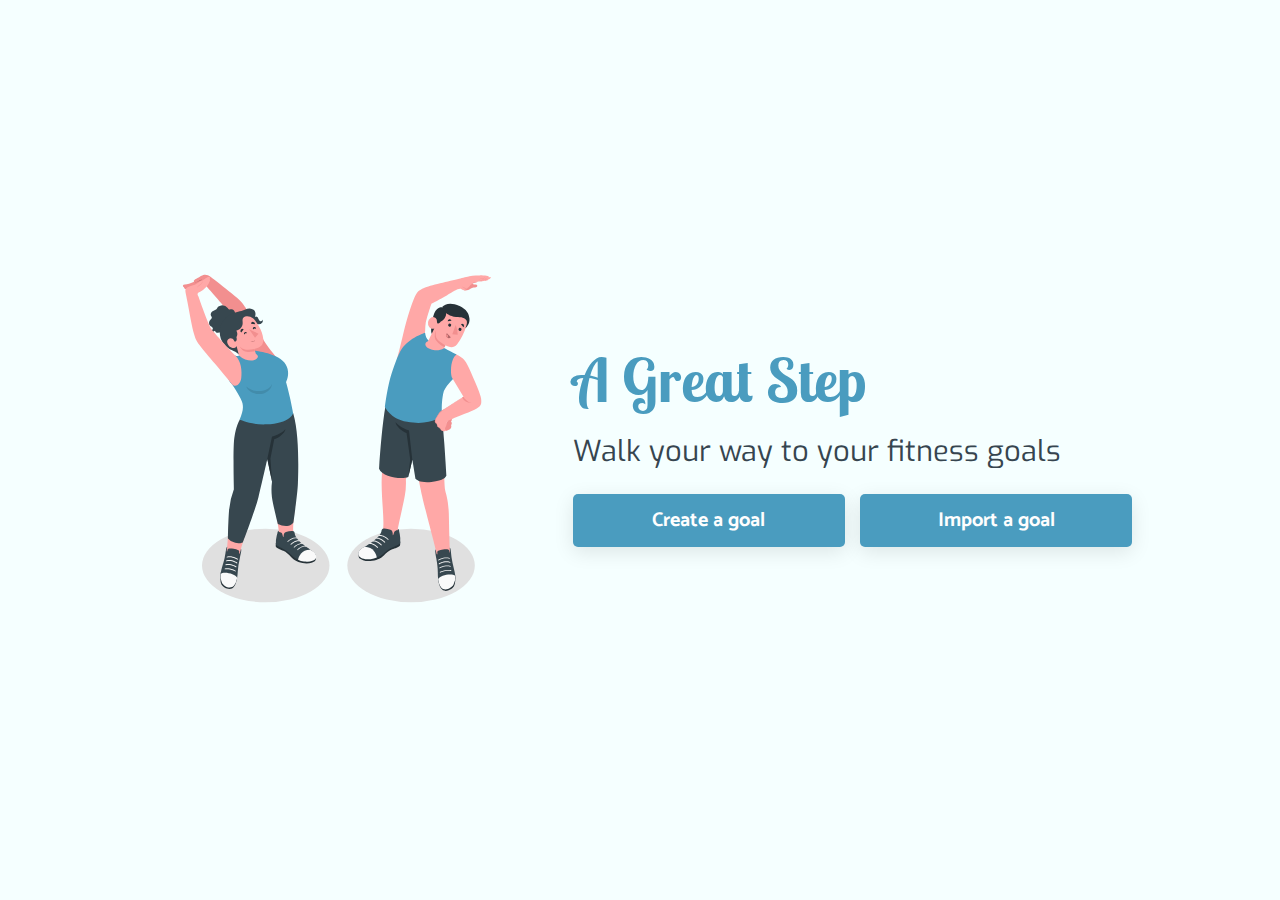
<file: index.html>
<!DOCTYPE html>
<html lang="en">

<head>
	<meta charset="UTF-8">
	<meta http-equiv="X-UA-Compatible" content="IE=edge">
	<meta name="viewport" content="width=device-width, initial-scale=1.0">
	<meta name="description"
		content="A Great Step is a website that helps you reach your fitness journey through walking.">
	<meta name="keywords" content="walking, steps, exercise">
	<link rel="stylesheet" href="assets/css/style.css">
	<link rel="shortcut icon" href="assets/images/a-great-step-favicon.svg" type="image/x-icon">
	<title>A Great Step</title>
</head>

<body>
	<!-- The static outer part of the app -->
	<div class="app-container">
		<!-- Landing page - the first view for the user -->
		<section id="landing-page" aria-labelledby="landing-heading">
			<div class="container">
				<div class="image-container">
					<svg role="img" aria-labelledby="landing-page-image-title" class="section__image"
						xmlns="http://www.w3.org/2000/svg" viewBox="0 0 500 500">
						<title id="landing-page-image-title">
							Woman and man stretching before exercise
						</title>
						<g id="Shadows-4">
							<ellipse id="Shadow-4" cx="345.11" cy="404.18" rx="81.13" ry="46.84" style="fill: #e0e0e0">
							</ellipse>
							<ellipse id="shadow-4" cx="160.09" cy="404.18" rx="81.13" ry="46.84" style="fill: #e0e0e0">
							</ellipse>
						</g>
						<g id="character-2-4">
							<g id="Character-4">
								<g id="Bottom-4">
									<path
										d="M394.39,381.77c-.59-11.95-1-39.35-1.25-44.55-.89-17.52-3.2-22.57-4.56-28.6s-1.18-26.14-2.49-56c-1.07-24.69-1.81-33.27-2.43-40.74H314.74c-2.68,23.5-5.95,56.53-7,80.82-.94,21.63,3.59,53.41,1.67,65.52-.86,5.36-4.61,9.44-7.91,12.32-3.06,2.67-6.4,5-9.71,7.38-1.71,1.21-3.54,2.33-5.17,3.65-1.42,1.16-3.25,2-4.4,3.52a4.1,4.1,0,0,0-.58,4.49,5.6,5.6,0,0,0,3.47,2.08c6.6,1.87,14.08,1.79,19.91-1.83,4-2.46,6.92-6.36,10.87-8.9,3-1.94,6.61-3,9.33-5.41A8.84,8.84,0,0,0,327.3,373c1.74-3.24.63-7.12.76-10.59,0-.64.35-4.54.31-4.82.14-3,7-32,8.76-42.14a87.73,87.73,0,0,0,1.36-20.63l9.12-34.08s8.37,39.32,11.44,54.54c2.26,11.18,15.57,59.88,17.36,68.49.33,4.44,3.54,23.43,4.13,28.17,2.59,21,20,10.41,18.61,2.44C396.94,401.91,394.52,384.34,394.39,381.77Z"
										style="fill: #ffa8a7"></path>
									<path
										d="M278.62,390.07c-.32,0-.66,3.67,1.14,5.14,2.07,1.7,8.08,4.37,15.82,3s11.85-4.05,14.86-6.88,7.23-6.82,10.72-7.77c3.24-.89,8.49-3,9.49-4.12s.68-5.72.68-5.72Z"
										style="fill: #263238"></path>
									<path
										d="M328.37,357.58a2.41,2.41,0,0,1,1.31,1.52c.29,1.27.36,2.9,1,5a37,37,0,0,1,.61,11.22c-.34,2.4-7.36,4.74-10.71,6.23s-7.34,4.52-10.76,7.68-11.11,6.74-16.17,7c-7.74.46-12.84-1.49-14.5-4.29-2.05-3.47-1.24-7.19,7.49-11.84,1.65-.88,7.43-4.76,9.4-6.16a47.37,47.37,0,0,0,5.87-4.92,35.82,35.82,0,0,0,2.61-2.89,12.91,12.91,0,0,0,2.74-4.88c.17-.71.27-1.44.51-2.13a2.89,2.89,0,0,1,1.32-1.68,4.12,4.12,0,0,1,2.29-.19,29.3,29.3,0,0,1,7.47,1.55c2.12.83,2.72,2.54,2.89,4.71,0,.54.05,1.08.08,1.61,0,.23-.07.65.24.54s.59-.92.69-1.2c.23-.61.36-1.26.61-1.86a5.47,5.47,0,0,1,1-2c1.43-1.35,3.46-1.16,3.87-1.62C328.22,359,328.34,358,328.37,357.58Z"
										style="fill: #37474f"></path>
									<path
										d="M286.12,380.38c11.24.29,14.73,9.39,15.38,13.79a26,26,0,0,1-7.89,2.08c-7.74.46-13.16-1.47-14.82-4.27C276.86,388.71,278.3,383.84,286.12,380.38Z"
										style="fill: #fafafa"></path>
									<path
										d="M302.61,381.85a.49.49,0,0,0,.34-.14.58.58,0,0,0,.05-.8c-1.64-1.9-6.85-5.91-10.91-5.27a.57.57,0,0,0,.16,1.12c3.79-.59,8.63,3.4,9.93,4.91A.52.52,0,0,0,302.61,381.85Z"
										style="fill: #f0f0f0"></path>
									<path
										d="M307.33,378.74a.53.53,0,0,0,.34-.15.57.57,0,0,0,.05-.79c-1.64-1.91-6.86-5.93-10.91-5.28a.57.57,0,0,0-.46.65.54.54,0,0,0,.62.47c3.79-.59,8.63,3.4,9.93,4.91A.56.56,0,0,0,307.33,378.74Z"
										style="fill: #f0f0f0"></path>
									<path
										d="M311.67,375.22a.51.51,0,0,0,.34-.14.58.58,0,0,0,.05-.8c-1.64-1.9-6.87-5.91-10.91-5.27a.56.56,0,0,0-.46.64.54.54,0,0,0,.62.47c3.79-.58,8.63,3.41,9.93,4.92A.52.52,0,0,0,311.67,375.22Z"
										style="fill: #f0f0f0"></path>
									<path
										d="M315.93,371.71a.55.55,0,0,0,.33-.13.58.58,0,0,0,.06-.8c-2.26-2.7-7.79-5.93-11.84-5.29a.57.57,0,0,0,.16,1.12c3.65-.58,8.85,2.51,10.85,4.91A.53.53,0,0,0,315.93,371.71Z"
										style="fill: #f0f0f0"></path>
									<path
										d="M379.58,421.41c.58,5.36,1.57,8.87,3.58,11.92s5.55,3.84,9,2.72,7.88-3.84,8.65-8.54,1.2-7.9.14-12.84Z"
										style="fill: #263238"></path>
									<path
										d="M394.39,381.77c1.46,0,1.44,7.18,2.65,14.36,1.3,7.69,2.54,10.7,3.68,17,1.29,7.2.29,10.51-1.94,15s-10.73,9.32-15.35,3.28c-3.77-4.92-4.21-10.6-4.27-17.86-.05-7.51-1-12.49-1.9-18.12-.92-5.82-2.08-11-.85-11.71.3,1.56.95,4.63,1.29,5.74.12.41.78,1.37.93-.16,0-.45-.15-1.48-.13-1.93a1.9,1.9,0,0,1,1.23-1.81,13.64,13.64,0,0,1,6.12-1.75c2.84-.18,5.29-.41,6.92.33,1,.45,1,1.39,1.16,2.3.18,1.09.23,1.76.47,1.53C394.9,387.54,394.28,382.55,394.39,381.77Z"
										style="fill: #37474f"></path>
									<path
										d="M401.34,417.32a18.63,18.63,0,0,1-2.15,11.17c-2.24,4.53-11.44,9.38-16.06,3.34-2.3-3-3.06-6.67-3.55-10.43C381.91,416.42,397.06,413.42,401.34,417.32Z"
										style="fill: #fafafa"></path>
									<path
										d="M382.35,413.34a.49.49,0,0,0,.17-.06c.06,0,6.64-3.29,13.27-2.09a.56.56,0,0,0,.19-1.1c-7-1.26-13.73,2.07-14,2.21a.56.56,0,0,0-.21.75A.54.54,0,0,0,382.35,413.34Z"
										style="fill: #f0f0f0"></path>
									<path
										d="M395.19,405.8a.53.53,0,0,0,.43-.4.56.56,0,0,0-.37-.69c-6.64-1.91-13.7,1.92-14,2.08a.56.56,0,0,0-.19.76.53.53,0,0,0,.74.2c.06,0,6.94-3.75,13.12-2A.59.59,0,0,0,395.19,405.8Z"
										style="fill: #f0f0f0"></path>
									<path
										d="M394.69,400.71a.53.53,0,0,0,.44-.39.57.57,0,0,0-.36-.69c-7.31-2.25-14,1.88-14.23,2.05a.58.58,0,0,0-.15.78.54.54,0,0,0,.76.14c.05,0,6.5-4,13.3-1.9A.49.49,0,0,0,394.69,400.71Z"
										style="fill: #f0f0f0"></path>
									<path
										d="M394.08,395.72a.58.58,0,0,0,.43-.39.57.57,0,0,0-.35-.7c-6.86-2.22-14.05,2-14.32,2.22a.57.57,0,0,0-.16.77.53.53,0,0,0,.75.16c.06,0,7-4.15,13.4-2.08A.71.71,0,0,0,394.08,395.72Z"
										style="fill: #ebebeb"></path>
									<path
										d="M383.87,211.87l-71.44-10.18c-3.5,19.7-6.77,55.69-8.06,79.2,3.85,10.35,28.46,14.36,37.21,10.53l5.08-21.9s2.31,12.49,4,24.19c2.18,1.68,6,5.45,20.44,4.13,16.38-1.5,17.86-6.18,18.95-7.81-.54-10.37-2.08-33.33-2.6-40.75C386.22,232.34,384.93,218.46,383.87,211.87Z"
										style="fill: #37474f"></path>
									<path
										d="M346.66,269.52l-4.19-37.17s-10.5-3-17.14-10.48c.41,5.46,9.67,12.61,14,13.77L344,269l-2.38,22.44Z"
										style="fill: #263238"></path>
								</g>
								<g id="Top-4">
									<g>
										<path
											d="M423,45.16c1.26,1.79,4.08.61,5.68,1.71a1.55,1.55,0,0,1-.16,2.7c-1.13.69-2.52.51-3.78.7a10.38,10.38,0,0,0-4.06,1.65c-2.61,1.67-6,3.1-9,1.53a10.66,10.66,0,0,0,1.77-1.3C416.66,49.82,419.86,47.5,423,45.16Z"
											style="fill: #f28f8f"></path>
										<path
											d="M446.55,37.19c-.1-.23-.41-.26-.65-.21a8.26,8.26,0,0,1-1,.14,4.47,4.47,0,0,0-1.11.21,1.65,1.65,0,0,0,.14-.65c0-.22,0-.7-.17-.84a2.34,2.34,0,0,0-1.06-.26l-3.38-.41c-2-.24-3.83-.81-5.66-.55s-3.58.32-6.29.49a42.44,42.44,0,0,0-8,.75c-2,.43-9.12,2.27-13,3.22-11.84,2.9-38.07,8.57-44.73,11.78s-9.12,3.94-13.38,15c-4.32,11.24-8.22,23.2-13.23,43.85-3.82,15.76-4.11,17.74-7.55,30.22.75,4.54,9.86-6.81,17.53-12.88,10.4-8.23,17.5-16.17,17.83-19.13.59-5.31.07-7.12.88-12.11,1-6.35,7.29-24.92,7.29-24.92s12.1-6.33,19.55-10.57c8.87-5,15.59-10,18.86-7.77,2.76,1.76,4.94.77,7-.67s3.74-4,5.23-5.53c2.2-2.24,3.37-2,5.09-2.42a14.94,14.94,0,0,0,4.39-1.82,3.52,3.52,0,0,1,.73.13c.25,0,.49,0,.74.06.51,0,1,0,1.53,0l1.19,0a13.1,13.1,0,0,0,1.79-.14c.54-.09,1.07-.25,1.62-.33a22.34,22.34,0,0,0,2.7-.32,1.92,1.92,0,0,0,1.23-.82,2.06,2.06,0,0,1,.25-.4,1,1,0,0,1,.32-.18,9.19,9.19,0,0,0,2.24-1,3.05,3.05,0,0,0,1-1.51A.58.58,0,0,0,446.55,37.19Z"
											style="fill: #ffa8a7"></path>
										<path
											d="M438.47,41.89a18.37,18.37,0,0,1-7,.09.81.81,0,0,0-.49.07,12.34,12.34,0,0,1-3.74,1.66c-.89.21-2.1.48-2.91.64l.29-.17c.36-.2.7-.41,1.06-.6a18.13,18.13,0,0,1,2.23-1,5.37,5.37,0,0,0-2.4.69,8,8,0,0,0-1.71,1.29,6.18,6.18,0,0,0-1.78,1.2c-1.15,1.13-2.33,2.67-3.62,4.06a7.28,7.28,0,0,1-4.09,1.07,7.76,7.76,0,0,1-2.12-.48,21.07,21.07,0,0,1-2.1-1.25,6.1,6.1,0,0,0,1.8,1.55,6,6,0,0,0,2.3.74,5.76,5.76,0,0,0,4-1.41c-2.42,2.57-5.19,4.56-8.74,2.55,2.73,2.16,6.18.6,8.43-1.51,2.26-1.91,3.67-5,6.42-6.21.63-.18,1.58-.33,3.06-.7a10.22,10.22,0,0,0,3.91-1.72l.23,0a18.4,18.4,0,0,0,6.94-.34c1.38-.38,3.36,0,4.25-1.37C441.69,42,439.91,41.6,438.47,41.89Z"
											style="fill: #f28f8f"></path>
										<path
											d="M433.55,39.18a2.17,2.17,0,0,1,.82-.34,3.07,3.07,0,0,1,.68.06,5.12,5.12,0,0,0,2.84-.37,2.21,2.21,0,0,1,.64-.22,2.69,2.69,0,0,1,.69.06,7,7,0,0,0,2.5-.2,3,3,0,0,0,.61-.16,1.29,1.29,0,0,0,.32-.19,6.38,6.38,0,0,1-2.12.36,10.26,10.26,0,0,1-2-.29l-.09,0-.12.05a7.07,7.07,0,0,1-1,.35,8.59,8.59,0,0,1-1,.2,6.47,6.47,0,0,1-2.06-.06l-.21,0-.11.1a4.64,4.64,0,0,1-.64.48,6.37,6.37,0,0,1-.72.41,5.84,5.84,0,0,1-.76.34,7.08,7.08,0,0,1-.82.24A4.21,4.21,0,0,0,433.55,39.18Z"
											style="fill: #f28f8f"></path>
										<path
											d="M442.33,40.39c.17,0,.33-.11.49-.13a9.24,9.24,0,0,1-1.66-.09l-.34,0-.37.05a8.32,8.32,0,0,1-1.85.25,5.58,5.58,0,0,1-2-.42l-.19-.08-.15.13a5.72,5.72,0,0,1-.92.63,9,9,0,0,1-1,.51,10.32,10.32,0,0,1-1.11.37,11.06,11.06,0,0,1-1.17.27,6.79,6.79,0,0,0,3-.64c.29-.15.57-.31.85-.47s.49-.38.73-.34l.12.05a3.5,3.5,0,0,0,2.06.35c.67-.08,1.31-.36,2-.4.33,0,.66,0,1,0A3.08,3.08,0,0,0,442.33,40.39Z"
											style="fill: #f28f8f"></path>
									</g>
									<path id="Chest-4"
										d="M367.3,117.65s1.73,1.34,10.6,5.28c7.69,3.42,24.91,12.64,24.91,12.64S412,150.62,400.47,165c-1.24,1.54-12.92,11.74-14.57,20.73-1.73,9.4-1.93,17.07-1.37,28.58,0,0-15.47,12.53-44.43,7C317.71,217.09,311.83,202,311.83,202s3.26-26.24,8.51-42.17c4.27-12.92,8.83-25.29,13-31.41,9.55-14.21,29.62-20.52,29.62-20.52C363.38,112.12,364.85,115.6,367.3,117.65Z"
										style="fill: #4a9cbf"></path>
									<g id="Head-4">
										<path
											d="M385.9,75.92s-3.12-1.36-7.09,1.38c-2,1.38-4.54,4.47-7.09,15.82a45.21,45.21,0,0,0-1,13.46,5.54,5.54,0,0,0,1.64,3.78l3.84-7.73,2.53-5.45s6.34-1.62,8.73-5.24c3.07-4.66,2.63-8.45,2.63-8.45Z"
											style="fill: #263238"></path>
										<path
											d="M384.94,74.94c3-3.89,11.15-6.12,21.92-1.13,8.83,4.09,12,9.72,12.62,16.29.69,7.28-5.07,12-5.07,12l-26-16Z"
											style="fill: #263238"></path>
										<path
											d="M368.24,100.48c2.93,4,6.38,1.85,6.38,1.85l-7.73,16c-11.6,5.68,8,17.08,20.1,9.22l1.88-3.6a26.39,26.39,0,0,0,3.6,1.48c3.79,1.3,7.42,1.66,11.3-3,4.85-5.84,9.05-13.94,12-24.59.57-2.06.84-4.49-.4-6.22-3.1-4.29-8.56-3.36-15.61-4.18-2.92-.34-9-3-10.17-4.58.84,3.33-2.18,9.53-6.72,10.83-.18.24-1.46,2.58-3.17,2.58-1.92,0-1.52-3.51-2-5.2A5,5,0,0,0,370,89,8.1,8.1,0,0,0,368.24,100.48Z"
											style="fill: #ffa8a7"></path>
										<path
											d="M388.87,124c-4.57-2.45-8.34-5.17-10.44-7.75s-2.56-7.51-1.42-11.55c-1.55,2.92-3,8.78-.05,13.11s7.68,7,10.64,8.62Z"
											style="fill: #f28f8f"></path>
										<path d="M396.49,92.77l-4.73.56a2.5,2.5,0,0,1,2.15-2.7A2.32,2.32,0,0,1,396.49,92.77Z"
											style="fill: #263238"></path>
										<path d="M411.72,100.74l-3.11-3.65a2.29,2.29,0,0,1,3.33.19A2.52,2.52,0,0,1,411.72,100.74Z"
											style="fill: #263238"></path>
										<path d="M392.53,97.41a1.93,1.93,0,1,0,2.59-.9A1.94,1.94,0,0,0,392.53,97.41Z" style="fill: #263238">
										</path>
										<path d="M405.71,102.69a1.94,1.94,0,1,0,2.59-.9A1.77,1.77,0,0,0,405.71,102.69Z"
											style="fill: #263238"></path>
										<path d="M401.93,98l-4.37,11.66,6.89.93A29,29,0,0,0,401.93,98Z" style="fill: #f28f8f"></path>
										<path d="M390.8,108.4l4.9,5.12a3.48,3.48,0,0,1-5,0A3.7,3.7,0,0,1,390.8,108.4Z"
											style="fill: #b16668"></path>
										<path
											d="M390.86,109.81a4,4,0,0,0-.72-.47,3.65,3.65,0,0,0,.55,4.21,3.25,3.25,0,0,0,.92.66A3.24,3.24,0,0,0,390.86,109.81Z"
											style="fill: #f28f8f"></path>
									</g>
									<g>
										<g>
											<path
												d="M390.52,232.66c1.8-.94,3.92-1.59,5.15-3.32a3.51,3.51,0,0,0,.59-3.1,1.53,1.53,0,0,1-.16-.66,1.28,1.28,0,0,1,.22-.51,3.77,3.77,0,0,0,.64-2.24,2.38,2.38,0,0,0-1-1.68,5.52,5.52,0,0,0,1.16-3.31c0-1.41-.91-2.87-2.26-1.78a12.82,12.82,0,0,0-1.77,1.84,27.86,27.86,0,0,0-3.36,5.4c-.95,2-3.56,7.69-.45,9.12C389.56,232.53,390.26,232.8,390.52,232.66Z"
												style="fill: #f28f8f"></path>
											<path
												d="M402.81,135.57c9.55,4.87,11.78,7,18.59,22.88,5.18,12.07,12.37,27.76,12.9,33.52.65,7.13.4,9.69-8.47,13.84-4.58,2.14-10.72,4.45-17.12,7.24-5.06,2.2-11,4.34-15.94,6.71a3.55,3.55,0,0,0-2.35,3,24.57,24.57,0,0,1-.24,2.71,23.18,23.18,0,0,1-1.44,3.18,3.06,3.06,0,0,0,.27,3.3,3.45,3.45,0,0,0,1.51.74,11.73,11.73,0,0,1-3.61.56,4.86,4.86,0,0,1-3.33-1.32c-.83-.85-1.25-2.07-2.2-2.78-.52-.38-1.15-.57-1.67-.94a3,3,0,0,1-1.17-1.54c-.34-1-.19-2.19-.89-3a13.06,13.06,0,0,0-1.17-.91,3.19,3.19,0,0,1-.87-2.81,9,9,0,0,1,1.1-2.84,74,74,0,0,1,3.9-6.44,11.85,11.85,0,0,1,2.44-2.46c.88-.62,1.75-1.28,2.66-1.86,6.19-3.88,26.15-17.08,26.15-17.08l-14-23a11.42,11.42,0,0,1-1.63-4.94C395.65,155.45,395.35,141.94,402.81,135.57Z"
												style="fill: #ffa8a7"></path>
											<path
												d="M390.52,232.66c-2.74.86-6.33.87-7.74-2.08a5.14,5.14,0,0,0-1.48-1.71c-1.34-.67-2.6-1.38-2.73-3a5.14,5.14,0,0,0-.63-2.21c-.53-.69-1.3-.89-1.63-1.47a3.09,3.09,0,0,1-.47-2c.72-3.41,3.33-6.62,5.14-9.59,1.21-1.86,3.3-2.8,5-4.13l3.71-2.44c7.19-4.72,15.09-10,22.16-14.8-7.24,4.52-15.24,9.67-22.45,14.34L385.69,206c-1.76,1.33-4,2.35-5.19,4.28s-2.41,3.75-3.49,5.7a11.13,11.13,0,0,0-1.68,4.19,3.54,3.54,0,0,0,.57,2.27c.47.72,1.3.95,1.67,1.46a4.69,4.69,0,0,1,.59,2,3.51,3.51,0,0,0,1,2.06,9.73,9.73,0,0,0,1.93,1.15c1.24.78,1.64,2.46,2.91,3.28,1.93,1.31,4.41.87,6.49.23Z"
												style="fill: #f28f8f"></path>
											<path d="M411.86,189.27c2.43,5,8.16,7.43,10.35,8.07a13.1,13.1,0,0,1-12.16-6.88Z"
												style="fill: #f28f8f"></path>
										</g>
									</g>
								</g>
							</g>
						</g>
						<g id="character-1-4">
							<g id="character-4">
								<g id="bottom-4">
									<path
										d="M111.05,380.41c1.13-11.64,2.79-38.37,3.29-43.45,1.69-17.06,4.18-21.89,5.78-27.71s-.48-21.64-.05-50.86c.28-18.86,5.38-27.35,10-40.27h64.53c2.78,23.87,5.34,55.57,5.23,79.34-.09,21.16-6,52-4.67,63.9.58,5.27,4.06,9.43,7.14,12.39,2.87,2.75,6,5.21,9.14,7.66,1.61,1.26,3.35,2.44,4.88,3.81,1.33,1.2,3.07,2.14,4.13,3.64a4,4,0,0,1,.36,4.4,5.49,5.49,0,0,1-3.49,1.88c-6.53,1.51-13.83,1.09-19.36-2.71-3.77-2.6-6.45-6.54-10.19-9.2-2.87-2-6.31-3.28-8.86-5.72A8.74,8.74,0,0,1,177,375c-1.54-3.24-.28-7-.24-10.37,0-.63-.14-4.45-.08-4.72,0-2.94-5.32-31.56-6.59-41.55a86,86,0,0,1-.37-20.21l-7.32-33.7s-10,38-13.71,52.72c-2.73,10.81-18,57.74-20.14,66.06-.52,4.33-4.54,22.72-5.34,27.32-3.51,20.36-20,9.24-18.28,1.52C107.62,400,110.81,382.91,111.05,380.41Z"
										style="fill: #ffa8a7"></path>
									<path
										d="M223.7,393.89c.31,0,.48,3.62-1.35,5-2.1,1.56-8.09,3.89-15.58,2.18s-11.39-4.51-14.2-7.41-6.74-7-10.1-8.09c-3.12-1-8.15-3.35-9.08-4.46s-.4-5.62-.4-5.62Z"
										style="fill: #263238"></path>
									<path
										d="M176.64,359.86a2.32,2.32,0,0,0-1.35,1.42c-.34,1.23-.49,2.82-1.17,4.82A36.34,36.34,0,0,0,173,377c.22,2.35,7,5,10.17,6.57a42.61,42.61,0,0,1,10.15,8c3.3,3.36,10.53,7.09,15.46,7.62,7.54.81,12.6-.85,14.36-3.51,2.16-3.29,1.54-7-6.77-11.91-1.57-.94-7-5-8.88-6.45a44.84,44.84,0,0,1-5.51-5.08,35.87,35.87,0,0,1-2.41-2.94,12.58,12.58,0,0,1-2.45-4.9,21,21,0,0,0-.4-2.1,2.86,2.86,0,0,0-1.21-1.7,3.92,3.92,0,0,0-2.23-.29,29.13,29.13,0,0,0-7.36,1.16c-2.11.72-2.78,2.36-3,4.47-.06.52-.1,1-.15,1.57,0,.22,0,.63-.26.51s-.53-.92-.62-1.2c-.19-.61-.29-1.25-.5-1.85a5.43,5.43,0,0,0-.92-2c-1.33-1.38-3.32-1.29-3.7-1.76C176.72,361.26,176.65,360.3,176.64,359.86Z"
										style="fill: #37474f"></path>
									<path
										d="M216.83,384.08c-11-.23-14.82,8.49-15.66,12.75a25.26,25.26,0,0,0,7.61,2.4c7.54.81,12.91-.82,14.67-3.48C225.49,392.65,224.31,387.83,216.83,384.08Z"
										style="fill: #fafafa"></path>
									<path
										d="M200.66,384.76a.49.49,0,0,1-.33-.16.57.57,0,0,1,0-.78c1.69-1.78,7-5.45,10.9-4.64a.55.55,0,0,1,.42.65.53.53,0,0,1-.63.43c-3.67-.74-8.58,2.92-9.92,4.34A.55.55,0,0,1,200.66,384.76Z"
										style="fill: #f0f0f0"></path>
									<path
										d="M196.2,381.5a.57.57,0,0,1-.33-.16.56.56,0,0,1,0-.78c1.68-1.78,7-5.46,10.89-4.64a.55.55,0,0,1,.42.65.54.54,0,0,1-.63.43c-3.67-.75-8.58,2.92-9.92,4.33A.52.52,0,0,1,196.2,381.5Z"
										style="fill: #f0f0f0"></path>
									<path
										d="M192.12,377.86a.5.5,0,0,1-.32-.15.55.55,0,0,1,0-.78c1.68-1.79,7-5.46,10.89-4.65a.55.55,0,0,1,.42.65.54.54,0,0,1-.63.44c-3.66-.75-8.58,2.92-9.92,4.33A.5.5,0,0,1,192.12,377.86Z"
										style="fill: #f0f0f0"></path>
									<path
										d="M188.13,374.24a.53.53,0,0,1-.32-.15.57.57,0,0,1,0-.78c2.33-2.54,7.88-5.43,11.81-4.62a.55.55,0,0,1,.42.65.54.54,0,0,1-.63.44c-3.53-.73-8.76,2-10.82,4.29A.54.54,0,0,1,188.13,374.24Z"
										style="fill: #f0f0f0"></path>
									<path
										d="M123.67,419.8c-.82,5.2-2,8.59-4.06,11.47s-5.59,3.5-8.94,2.24-7.51-4.12-8-8.74-.81-7.77.46-12.54Z"
										style="fill: #263238"></path>
									<path
										d="M111.05,380.41c-1.43,0-1.74,6.94-3.26,13.89-1.63,7.46-3,10.34-4.38,16.44-1.59,7-.77,10.25,1.2,14.77s10,9.6,14.83,3.92c3.91-4.64,4.6-10.15,5-17.24a105.77,105.77,0,0,1,2.7-17.61c1.16-5.64,2.54-10.68,1.37-11.4-.36,1.52-1.14,4.49-1.52,5.55-.14.39-.83,1.3-.9-.2,0-.44.21-1.44.21-1.88a1.83,1.83,0,0,0-1.11-1.82,13.3,13.3,0,0,0-5.9-2c-2.77-.3-5.15-.65-6.77,0-1,.39-1,1.31-1.24,2.19-.22,1.05-.3,1.71-.53,1.47C110.28,386,111.12,381.18,111.05,380.41Z"
										style="fill: #37474f"></path>
									<path
										d="M102.61,414.79a18.26,18.26,0,0,0,1.58,11c2,4.52,10.73,9.68,15.52,4,2.39-2.83,3.3-6.37,4-10C121.63,414.82,107,411.19,102.61,414.79Z"
										style="fill: #fafafa"></path>
									<path
										d="M121.34,411.79a.41.41,0,0,1-.17-.07s-6.33-3.51-12.86-2.65a.55.55,0,0,1-.59-.48.54.54,0,0,1,.46-.6c6.91-.91,13.31,2.65,13.54,2.8a.56.56,0,0,1,.18.75A.52.52,0,0,1,121.34,411.79Z"
										style="fill: #f0f0f0"></path>
									<path
										d="M109.15,403.83a.51.51,0,0,1-.4-.41.54.54,0,0,1,.39-.65c6.57-1.56,13.29,2.51,13.54,2.68a.55.55,0,0,1,.15.75.53.53,0,0,1-.73.16c-.06,0-6.61-4-12.72-2.53A.45.45,0,0,1,109.15,403.83Z"
										style="fill: #f0f0f0"></path>
									<path
										d="M109.87,398.89a.53.53,0,0,1-.4-.4.55.55,0,0,1,.38-.66c7.24-1.86,13.57,2.48,13.8,2.66a.56.56,0,0,1,.1.77.51.51,0,0,1-.74.1c-.05,0-6.16-4.2-12.9-2.47A.49.49,0,0,1,109.87,398.89Z"
										style="fill: #f0f0f0"></path>
									<path
										d="M110.71,394a.55.55,0,0,1-.41-.4.55.55,0,0,1,.38-.66c6.8-1.85,13.62,2.63,13.88,2.82a.56.56,0,0,1,.12.76.51.51,0,0,1-.74.13c-.06,0-6.68-4.38-13-2.66A.49.49,0,0,1,110.71,394Z"
										style="fill: #ebebeb"></path>
									<path
										d="M127,218.4c-1.18,2.94-4.35,6.94-6.85,23-2,13-.55,65.4-.55,65.4a99.25,99.25,0,0,0-6.19,26.89c-1.18,14.78-1.43,36.1-1.43,36.1a15.73,15.73,0,0,0,9.3,5.62c6.45,1.43,9.81-.9,9.81-.9s16.06-42.13,19.7-57.24,11.31-48.78,11.31-48.78l6,28.93a76.87,76.87,0,0,0-.18,19.5c1.32,10,7.59,34.33,7.59,34.33a21.86,21.86,0,0,0,11.77,2.59c6.32-.6,8.1-4.78,8.1-4.78s5.18-35.71,5.65-49.17,2.2-61.6-5.95-89.57Z"
										style="fill: #37474f"></path>
									<path
										d="M162.06,268.52,168,240.26s10.39-2.5,17.22-9.44c-.66,5.31-10,11.86-14.35,12.79l-4.81,24.3,2,29.54Z"
										style="fill: #263238"></path>
								</g>
								<g id="top-4">
									<path
										d="M177.19,142.57c-4.67-4-17.13-19.81-21.27-28S138.16,81.79,134.43,76.1,129.26,68,115.74,57C108.86,51.47,94,39.73,90.21,36.91S83.31,33.39,80,34.6s-6.6,3.73-8.27,4.53c-2.93,1.38-4,2.71-2.76,3.92a27.18,27.18,0,0,1-6.56,2.42c-3.79.86-7.41.86-7.76,2.24s1.58,2.49,1.58,2.49-1,.9,2,2.31,8.51,1.23,15.24-.49,8.62-4.83,10.18-4,24.13,27.09,26.72,30.54,28.3,57.46,28.3,57.46Z"
										style="fill: #f28f8f"></path>
									<path
										d="M78.84,40.56a1.64,1.64,0,0,0-.85,0,16.53,16.53,0,0,0-3.89,1.75,10.29,10.29,0,0,1-1.41.6,5.16,5.16,0,0,1-1.33.37,6.53,6.53,0,0,1-2.29-.17,3,3,0,0,0,2.14.46,10.87,10.87,0,0,0,3-.89c1-.39,1.9-.91,2.87-1.34a15.68,15.68,0,0,1,1.92-.7A.66.66,0,0,0,78.84,40.56Z"
										style="fill: #b16668"></path>
									<path
										d="M126,136.8a4.55,4.55,0,0,1-4.76,0s-9.84,7.08-10.74,15.74,2.24,16,5.66,19.93,13.19,19.67,14.31,25.15c1.49,7.32-.12,11.79-3.55,20.75,0,0,13.72,6.9,33.57,6.15,31.25-1.17,34.47-14.2,34.47-14.2s-1.81-10.07-4.48-21.71c-2.39-10.43-4.6-18-4.6-18s6.13-10.95-.15-22c-8.49-14.9-39.71-17.77-39.71-17.77Z"
										style="fill: #4a9cbf"></path>
									<g id="head-4">
										<path
											d="M88,96.82a4.18,4.18,0,0,0,1,2c1.27,1.31,3.54,1.53,3.78,3.82.17,1.55-1.78,2.51-3.26,2.45.73,2.8,4.52,1.43,6,.37.78,1.83,1.31,2.52,3.51,2.55,3.33,0,4.69-1.47,6.13-4.12,1.31-2.39,4.32-1.92,6.64-2.87,2.64-1.07,3.75-3.59,3.42-6.41-.19-1.63-2.22-3.11-2.08-4.59.31-3.13,5.71-2,7.24-4,2.1-2.78-.28-7.4-3.55-8-1-.17-2.1.38-3.07.22s-1.49-1-2.11-1.77a8.73,8.73,0,0,0-8.33-3.39A7.39,7.39,0,0,0,99.9,74.5c-1.14.94-1.54,2.4-2.6,3.38-2,1.88-5.32,1.63-6.76,4.4a4.86,4.86,0,0,0-.3,3.81c.29.9,1.21,1.59,1.22,2.52,0,1.74-2.29,3-3,4.4A6,6,0,0,0,88,96.82Z"
											style="fill: #37474f"></path>
										<path
											d="M125.94,135.72c-.16-.16,1.49-3.08,1.6-3.31q4.62-9.57,9.25-19.12l5.1-10.56c.93-1.92,1.58-4.28,3.65-5.27A7.39,7.39,0,0,1,150,97a5.87,5.87,0,0,0,5.49-1.78,3.07,3.07,0,0,0,.68-3,11.53,11.53,0,0,0-.49-1.17,2,2,0,0,1-2.36,2.15c-1.16-.17-1.58-1.05-2.11-2.05s-.86-2.49-1.87-3.22a2.52,2.52,0,0,0-2.88-.12,31,31,0,0,0,.63-3.92,7.76,7.76,0,0,0-1-3.67c-1.1-2-3.19-2.64-5.27-3-2.49-.46-4.48.33-6.79,1.18-1.61.59-3.13,1.46-4.8,1.9-1.42.37-3,.49-4.4.75a31.32,31.32,0,0,0-10.54,4.26c-16.77,10.2-14.16,28.38-8.32,36.06C114.05,132,119.92,129.17,125.94,135.72Z"
											style="fill: #37474f"></path>
										<path
											d="M153.38,103.51c6.09,13.72,3,18.53,1.24,20.53s-4.5,3.31-9,4.57l2,6.22c8.7,5-6.89,15.09-21.56,1.9l-3.15-12s-.65,3-5.18,2.57c-4.34-.44-7.36-5.87-6.66-9.11a4.46,4.46,0,0,1,6.79-2.6,6.26,6.26,0,0,1,1.79,2.24c.32.53.59,1.3,1.12,1.33,2.43.16,2.87-3.41,2-5.67,1.4-2.38,1.74-4.74-.07-8.41,2.39.27,5.34-2.3,6.56-4.35,2.11-3.53,1.33-5.86,1.25-8.94s2.59-4.62,5.36-4.91a12,12,0,0,1,8,2.57,20.74,20.74,0,0,1,3.55,4.08A49,49,0,0,1,153.38,103.51Z"
											style="fill: #ffa8a7"></path>
										<path
											d="M145.66,128.61c-3.95.83-8.39,1.39-12,.67a13.67,13.67,0,0,1-6.47-3.45s2.88,5,6.65,6.06,12.67-.57,12.67-.57Z"
											style="fill: #f28f8f"></path>
										<path d="M136,108c.57,1-.85.15-1.78.69s-1,2.23-1.58,1.27a1.95,1.95,0,1,1,3.36-2Z"
											style="fill: #263238"></path>
										<path d="M147.61,102.33c.24,1.09-.86-.11-1.91.11s-1.65,1.8-1.89.71a1.95,1.95,0,1,1,3.8-.82Z"
											style="fill: #263238"></path>
										<polygon points="138.88 103.42 146.43 114.21 150.89 109.02 138.88 103.42" style="fill: #f28f8f">
										</polygon>
										<path d="M132,103.59l-3.1,4.12a2.7,2.7,0,0,1-.51-3.71A2.52,2.52,0,0,1,132,103.59Z"
											style="fill: #263238"></path>
										<path d="M146.48,97.06l-5.14-.73a2.48,2.48,0,0,1,2.84-2.24A2.73,2.73,0,0,1,146.48,97.06Z"
											style="fill: #263238"></path>
										<path
											d="M146.19,118.06a.44.44,0,0,0-.5-.13,8.17,8.17,0,0,1-2.6.75,5.31,5.31,0,0,1-2.29-.43c-.06,0-.05.09,0,.11a3,3,0,0,0,2.39.93,7.48,7.48,0,0,0,3-.78C146.37,118.43,146.28,118.17,146.19,118.06Z"
											style="fill: #b16668"></path>
									</g>
									<path
										d="M121.28,136.83c-5.84-5.5-27-28.8-30.66-34s-15.45-38.71-16.22-41-2.68-4.08,1.54-5.93l.71-.33a25.35,25.35,0,0,0,7-5.39A32.14,32.14,0,0,0,86.29,47c.36-.49.71-1,1-1.52A7,7,0,0,0,88,43.79a10.41,10.41,0,0,1,.83-1.39A2.47,2.47,0,0,0,89,40.48a3.09,3.09,0,0,1-.27-.81c0-.68.61-1.3.42-2a1,1,0,0,0-.84-.68c-1.47-.3-3,.62-4.14,1.36-2.06,1.29-3.73,2.38-5.25,3.35-1.71-.51-5.51,3.42-9.3,5-5.67,2.42-10.34,1.87-11.76,6.85-.38,1.34.49,4.29,2.56,15.12s5.63,31.8,8.67,41.93c1.67,5.59,2.44,7.94,9.25,16.32,8.58,10.56,33.37,39.12,37.9,45.5s11.48,2,12.66-6.78S129,144.07,121.28,136.83Z"
										style="fill: #ffa8a7"></path>
									<path
										d="M72.84,50a1.68,1.68,0,0,1,.39-.76,16.68,16.68,0,0,1,3.3-2.71,10.85,10.85,0,0,0,1.17-1,6,6,0,0,0,.92-1,6.94,6.94,0,0,0,.87-2.13,3,3,0,0,1-.55,2.12,10.7,10.7,0,0,1-2.14,2.32c-.79.71-1.67,1.3-2.48,2a16.44,16.44,0,0,0-1.48,1.41A.74.74,0,0,1,72.84,50Z"
										style="fill: #f28f8f"></path>
									<path
										d="M168,172.54c-.59,7.21-18.61,15.6-32.71,3.7,1.76,5.2,9,10,17.07,9.73C159.14,185.76,168.11,180.94,168,172.54Z"
										style="opacity: 0.1"></path>
								</g>
							</g>
						</g>
					</svg>
				</div>
				<div class="content-container">
					<h1 id="landing-heading">A Great Step</h1>
					<h2 class="subheading1">Walk your way to your fitness goals</h2>
					<button id="create-a-goal" class="btn cta next">
						Create a goal
					</button>
					<button id="import-a-goal" class="btn cta">Import a goal</button>
				</div>
			</div>
			<!-- Modal for importing existing goal -->
			<dialog>
				<h3 class="modal-title">Add your goal's JSON data</h3>
				<form id="import-form" method="dialog">
					<textarea placeholder="Paste your goal's JSON data here"></textarea>
					<button class="btn close">X</button>
					<button class="btn">Show me my goal!</button>
				</form>
			</dialog>
		</section>
		<!-- Details form - collection user's personal details -->
		<section id="details-form" aria-labelledby="your-details-heading">
			<div class="container">
				<div class="image-container">
					<svg role="img" aria-labelledby="your-details-image-title" class="section__image"
						xmlns="http://www.w3.org/2000/svg" viewBox="0 0 500 500">
						<title id="your-details-image-title">
							Elderly couple out walking for exercise
						</title>
						<g id="background-simple-75">
							<path
								d="M114.1,437.77S181.31,482,263,457.59s137.26-98.8,183.88-157.89,44.39-131.31-3.38-175.64-95.69-7.84-173.26-24.41S174.5,66.89,100.37,95.3-9.39,224.79,23.25,314,114.1,437.77,114.1,437.77Z"
								style="fill: #4a9cbf"></path>
							<path
								d="M114.1,437.77S181.31,482,263,457.59s137.26-98.8,183.88-157.89,44.39-131.31-3.38-175.64-95.69-7.84-173.26-24.41S174.5,66.89,100.37,95.3-9.39,224.79,23.25,314,114.1,437.77,114.1,437.77Z"
								style="fill: #fff; opacity: 0.7000000000000001"></path>
						</g>
						<g id="character-2-75">
							<path
								d="M284.58,121.51l.82.18c2.28.56,8.64,2.54,10,7.36,1.63,5.91-5.5,10.79-6.31,11.81S278.47,126,277.45,125.38,278.67,118.46,284.58,121.51Z"
								style="
                    fill: #c7c7c7;
                    stroke: #8a8a8a;
                    stroke-linecap: round;
                    stroke-linejoin: round;
                  "></path>
							<path
								d="M292.31,440l2,5.17s-4.17,1.67-3,2.67a32.2,32.2,0,0,0,3,2.16s1.5,11.67,1.5,12.34a3.17,3.17,0,0,0,1.17,2.33c.66.33,8.66-.33,13.33-1.67s21.17-8.66,23.5-10.33,8-6.67,8.17-8.17.5-3-1-3.16-13.84,2-18.84,2a25.1,25.1,0,0,1-9.5-1.67c-.5-.33-1.5-5-2.5-5.33s-3.83.5-3.83.5l-.83-3-14.34,3.83Z"
								style="
                    fill: #fff;
                    stroke: #263238;
                    stroke-linecap: round;
                    stroke-linejoin: round;
                  "></path>
							<path
								d="M306.81,444c-1,1.5-7.67,3.17-9.33,2.17a6.79,6.79,0,0,0-3.17-1s-4.17,1.67-3,2.67a32.2,32.2,0,0,0,3,2.16s1.5,11.67,1.5,12.34a3.17,3.17,0,0,0,1.17,2.33c.66.33,8.66-.33,13.33-1.67s21.17-8.66,23.5-10.33,8-6.67,8.17-8.17.5-3-1-3.16-13.84,2-18.84,2a25.1,25.1,0,0,1-9.5-1.67c-.5-.33-1.5-5-2.5-5.33s-3.83.5-3.83.5C305.64,437.47,307.81,442.47,306.81,444Z"
								style="
                    fill: #fff;
                    stroke: #263238;
                    stroke-linecap: round;
                    stroke-linejoin: round;
                  "></path>
							<path
								d="M331.31,449.81c-4.83,3.33-11.33,5-21,7.16-7.45,1.67-12.7,2.75-14.73,3.15.14,1.18.23,2,.23,2.19a3.17,3.17,0,0,0,1.17,2.33c.66.33,8.66-.33,13.33-1.67s21.17-8.66,23.5-10.33,8-6.67,8.17-8.17.5-3-1-3.16A45.37,45.37,0,0,1,331.31,449.81Z"
								style="
                    fill: #fff;
                    stroke: #263238;
                    stroke-linecap: round;
                    stroke-linejoin: round;
                  "></path>
							<path d="M289.81,435.64s0,4.5,2.5,5,12.17-2.17,14-3.83-1.17-6.17-1.17-6.17l-15.66,3.83Z" style="
                    fill: #263238;
                    stroke: #263238;
                    stroke-linecap: round;
                    stroke-linejoin: round;
                  "></path>
							<path
								d="M186.9,424l-3.51,4.77s0-2-1.5-1.26-2.51,2-3.64,4.52-6.64,9.77-6.14,11.65,11.78,7.65,14.92,10.91,7.14,5.89,10.65,6.14,15.79.37,17.42-.38,1.26-2.88.5-4.51-8.77-5.14-9.65-5.89-6.26-10-6.52-11.28,2-5.52.76-6.64a1.66,1.66,0,0,0-2.26-.26l2-3.38Z"
								style="
                    fill: #fff;
                    stroke: #263238;
                    stroke-linecap: round;
                    stroke-linejoin: round;
                  "></path>
							<path
								d="M181.89,427.55c-1.51.76-2.51,2-3.64,4.52s-6.64,9.77-6.14,11.65,11.78,7.65,14.92,10.91,7.14,5.89,10.65,6.14,15.79.37,17.42-.38,1.26-2.88.5-4.51-8.77-5.14-9.65-5.89-6.26-10-6.52-11.28,2-5.52.76-6.64a1.66,1.66,0,0,0-2.26-.26s0,2.76-1,2.89-5.27,1.13-8.65.12-4.89-6-4.89-6l-.07-.58C183.19,427.71,182.84,427.08,181.89,427.55Z"
								style="
                    fill: #fff;
                    stroke: #263238;
                    stroke-linecap: round;
                    stroke-linejoin: round;
                  "></path>
							<path
								d="M199.06,457.63c-4.14-1.25-11.78-7.52-14.79-11.15s-9.65-7.52-9.65-7.52l-.54,0c-1.23,2.07-2.19,4-2,4.79.5,1.88,11.78,7.65,14.92,10.91s7.14,5.89,10.65,6.14,15.79.37,17.42-.38a2.23,2.23,0,0,0,1.11-2.55l-.23.05C213.85,458.26,203.19,458.89,199.06,457.63Z"
								style="
                    fill: #fff;
                    stroke: #263238;
                    stroke-linecap: round;
                    stroke-linejoin: round;
                  "></path>
							<path d="M189.14,417.31l-2.86,5.2a2.25,2.25,0,0,0,.88,3.05l9.57,5.27a2.25,2.25,0,0,0,3.11-1l2.64-5.52Z"
								style="
                    fill: #263238;
                    stroke: #263238;
                    stroke-linecap: round;
                    stroke-linejoin: round;
                  "></path>
							<path
								d="M212.81,292.64s-5.33,18.67-4,27.33,2.67,16.67,2.67,20-4.67,38-7.67,44-18.33,30-17.33,33.67,16.66,9,19.66,9.67,6.67-1.67,9.34-5,18.33-30.34,23.66-41,8.34-17.67,9.34-20a58.15,58.15,0,0,0,2-6s16.33,23.33,20,34.66,10.33,34.34,11,38.67,3.33,7,8.33,7,16.67-2,17.33-6.33-4-43.67-4.66-52.67-6.34-26-11.34-39-10.33-24.33-10.33-24.33l-1.33-14.67-61.34-6Z"
								style="
                    fill: #4a9cbf;
                    stroke: #263238;
                    stroke-linecap: round;
                    stroke-linejoin: round;
                  "></path>
							<polyline points="250.48 355.31 254.48 338.31 269.14 325.64" style="
                    fill: none;
                    stroke: #263238;
                    stroke-linecap: round;
                    stroke-linejoin: round;
                  "></polyline>
							<path d="M273.37,330.72c.76-.44,1.37-.81,1.77-1.08" style="
                    fill: none;
                    stroke: #263238;
                    stroke-linecap: round;
                    stroke-linejoin: round;
                  "></path>
							<path d="M257.48,339.31s7.1-3.72,12.43-6.65" style="
                    fill: none;
                    stroke: #263238;
                    stroke-linecap: round;
                    stroke-linejoin: round;
                  "></path>
							<path d="M227.81,300.64s2.67,11-5.33,17.67" style="
                    fill: none;
                    stroke: #263238;
                    stroke-linecap: round;
                    stroke-linejoin: round;
                  "></path>
							<path
								d="M213.81,285.31s-2.67,7.33-1.33,9,26.66,7,43.66,6.66,22.67-1,23.34-2.33,1-8,1-8-12.67,3-31,.67-29.34-5-29.34-5S214.48,284.31,213.81,285.31Z"
								style="
                    fill: #263238;
                    stroke: #263238;
                    stroke-linecap: round;
                    stroke-linejoin: round;
                  "></path>
							<path
								d="M222.19,221.08s-15.8,24.51-15.8,28.7,15.8,19.35,16.77,20.32,6.13-14.83,6.13-27.41a84.15,84.15,0,0,0-4.19-24.51Z"
								style="
                    fill: #4a9cbf;
                    stroke: #263238;
                    stroke-linecap: round;
                    stroke-linejoin: round;
                  "></path>
							<path
								d="M230.31,197.72s-9,14-9.5,19.5,0,29-.25,36-8.75,30-8.75,33.5,18.5,8.75,40.75,9.25,30.5-3.25,32.25-6.5-.25-17-.5-24,.5-23.5.75-30.5-2.75-17.5-7-23.5a81.38,81.38,0,0,1-7.5-14,243.55,243.55,0,0,0-24.75-4.25C234.06,192,230.31,197.72,230.31,197.72Z"
								style="
                    fill: #4a9cbf;
                    stroke: #263238;
                    stroke-linecap: round;
                    stroke-linejoin: round;
                  "></path>
							<path d="M265.06,269.2A67.44,67.44,0,0,1,258,280.65a28,28,0,0,1-8,6.58l2.92,2.19s8.77-5.36,15.59-20.22Z"
								style="
                    fill: #263238;
                    stroke: #263238;
                    stroke-linecap: round;
                    stroke-linejoin: round;
                  "></path>
							<path
								d="M283.76,127.22s5.91,6.72,6.93,11-.21,8.75.4,10.59,4.89,5.9,4.28,7.94-3.26,3.26-3.26,3.26-.2,11.2-1.83,14.66-6.52,4.89-9,4.89-5.09-.2-5.09-.2-3.06,5.7-4.69,9.77.61,10.6,1.22,12.22,1.84,3.06.41,3.47-3.67-2-10-5.91-18.74-12.22-18.74-12.22,5.3-6.31,5.91-11.81-1.22-16.3,3.46-29.33S269.1,126.61,273,126,283,126,283.76,127.22Z"
								style="
                    fill: #fff;
                    stroke: #263238;
                    stroke-linecap: round;
                    stroke-linejoin: round;
                  "></path>
							<path d="M276.23,179.36l-6.52-3.26s-3.87,9.37-4.08,10.79" style="
                    fill: none;
                    stroke: #263238;
                    stroke-linecap: round;
                    stroke-linejoin: round;
                  "></path>
							<line x1="257.49" y1="184.65" x2="260.14" y2="180.58" style="
                    fill: none;
                    stroke: #263238;
                    stroke-linecap: round;
                    stroke-linejoin: round;
                  "></line>
							<path d="M288.65,153.29s-1.22,2.85-5.5,3.87" style="
                    fill: none;
                    stroke: #263238;
                    stroke-linecap: round;
                    stroke-linejoin: round;
                  "></path>
							<path d="M282.74,143.31s2.45-3.47,5.5-1.43" style="
                    fill: none;
                    stroke: #263238;
                    stroke-linecap: round;
                    stroke-linejoin: round;
                  "></path>
							<path
								d="M290.89,166.53a15.19,15.19,0,0,1-5.09-.61,13.12,13.12,0,0,1-4.89-3.26s1,6.11,3,6.72S290.89,166.53,290.89,166.53Z"
								style="
                    fill: #263238;
                    stroke: #263238;
                    stroke-linecap: round;
                    stroke-linejoin: round;
                  "></path>
							<path d="M282.34,161.43a9.49,9.49,0,0,0-3.87,3.47" style="
                    fill: none;
                    stroke: #263238;
                    stroke-linecap: round;
                    stroke-linejoin: round;
                  "></path>
							<path d="M287.83,149.11c0,1.18-.45,2.14-1,2.14s-1-1-1-2.14.45-2.14,1-2.14S287.83,147.93,287.83,149.11Z"
								style="fill: #263238"></path>
							<path
								d="M283,127.42s-.61,7.33-3.67,11.81-9.37,8.15-11,18.54a127.57,127.57,0,0,0-1,22.4s-5.29,1.63-16.9-.61-19.55-4.28-21-11,1.63-15.88,5.91-23.62,5.29-17.93,11.4-23.22,24.85-3.87,29.94-3.06,9.37,2.45,9.58,4.69S283,127.42,283,127.42Z"
								style="
                    fill: #c7c7c7;
                    stroke: #8a8a8a;
                    stroke-linecap: round;
                    stroke-linejoin: round;
                  "></path>
							<path d="M254.39,175.17c.22,1.76.44,2.87.44,2.87" style="
                    fill: none;
                    stroke: #8a8a8a;
                    stroke-linecap: round;
                    stroke-linejoin: round;
                  "></path>
							<path
								d="M273.07,122.5s-3.81,4.9-3.27,10.34-4.08,14.44-8.44,19.06S254,164.16,254,169.06c0,.37,0,.73,0,1.09"
								style="
                    fill: none;
                    stroke: #8a8a8a;
                    stroke-linecap: round;
                    stroke-linejoin: round;
                  "></path>
							<path d="M260.84,124.68a5.51,5.51,0,0,1,1.34-2.45" style="
                    fill: none;
                    stroke: #8a8a8a;
                    stroke-linecap: round;
                    stroke-linejoin: round;
                  "></path>
							<path d="M244.21,176.41s-6-5.72.27-15.25,12.25-13.07,14.43-21a48.82,48.82,0,0,0,1.33-10.9" style="
                    fill: none;
                    stroke: #8a8a8a;
                    stroke-linecap: round;
                    stroke-linejoin: round;
                  "></path>
							<path d="M247.06,130.3a10,10,0,0,0-1.76,5c0,5.18-4.09,14.71-5.72,16.61s-10.35,10.62-7.62,19.34" style="
                    fill: none;
                    stroke: #8a8a8a;
                    stroke-linecap: round;
                    stroke-linejoin: round;
                  "></path>
							<path d="M252.92,123.59a35.58,35.58,0,0,0-2.62,2.56" style="
                    fill: none;
                    stroke: #8a8a8a;
                    stroke-linecap: round;
                    stroke-linejoin: round;
                  "></path>
							<path
								d="M274,205.43s-6.51-3.87-14.25-12.63S241.8,180,238.55,180s-4.49.81-6.11,4.48-5.3,10.18-5.1,12.83,2.65,3.46,5.1,3.06,5.9-2,12.83-1.43,17.92,5.91,21.38,7.13,6.93,2.65,8.15,0"
								style="
                    fill: #263238;
                    stroke: #263238;
                    stroke-linecap: round;
                    stroke-linejoin: round;
                  "></path>
							<path
								d="M312.88,234.34s3.65-6.12,4.21-8.75,3.73-4.7,5.14-4.79a6.54,6.54,0,0,1,3.13,1,4,4,0,0,1,4.79,1.13c2.27,2.47.5,4.46.5,4.46s2.93,1.72-.25,7.81-13.92,8.14-15.11,8S312.88,234.34,312.88,234.34Z"
								style="
                    fill: #fff;
                    stroke: #263238;
                    stroke-linecap: round;
                    stroke-linejoin: round;
                  "></path>
							<path d="M304.19,235.09l8.37-3.35a1.29,1.29,0,0,1,1.72.82l3.08,10.28a1.3,1.3,0,0,1-.76,1.57l-7.21,2.88Z"
								style="
                    fill: #263238;
                    stroke: #263238;
                    stroke-linecap: round;
                    stroke-linejoin: round;
                  "></path>
							<path
								d="M234.15,208.51s-3.4,10.36-2.38,15.73,10.94,45.4,13.51,49,5.54,1.8,8.86,2.08,43.85-13.21,49.08-16.59,8.55-3.1,8.27-7.8-1.27-13.62-7.3-15.86-13.35,2-19.38,3.73S269,243.06,269,243.06s-1.16-23.78-3.13-29.09a16,16,0,0,0-9.3-9.61"
								style="
                    fill: #4a9cbf;
                    stroke: #263238;
                    stroke-linecap: round;
                    stroke-linejoin: round;
                  "></path>
							<path d="M259.3,254.61c1.33-3,3.37-6.72,6.08-9" style="
                    fill: none;
                    stroke: #263238;
                    stroke-linecap: round;
                    stroke-linejoin: round;
                  "></path>
							<path d="M257.46,259.56s.32-1.14,1-2.8" style="
                    fill: none;
                    stroke: #263238;
                    stroke-linecap: round;
                    stroke-linejoin: round;
                  "></path>
							<path d="M259,249.79s4.32-6.87,8.08-7.09" style="
                    fill: none;
                    stroke: #263238;
                    stroke-linecap: round;
                    stroke-linejoin: round;
                  "></path>
						</g>
						<g id="character-1-75">
							<path
								d="M251.25,206.36l4.31-11.48s10.76-5,11.83-5,5.74,15.42,5,16.5-7.54,5.38-10.05,6.81a19.08,19.08,0,0,1-6.45,1.8Z"
								style="
                    fill: #fff;
                    stroke: #263238;
                    stroke-linecap: round;
                    stroke-linejoin: round;
                  "></path>
							<path
								d="M262.73,199.18s3.95,7.9,5,7.9,6.46-2.16,6.46-3.59-2.87-9.69-3.59-11.84-5.74-.36-7.53.36S260.58,194.88,262.73,199.18Z"
								style="
                    fill: #fff;
                    stroke: #263238;
                    stroke-linecap: round;
                    stroke-linejoin: round;
                  "></path>
							<path
								d="M251.25,206.36s1.44-10.76,2.87-11.12,6.1-5.38,7.18-5.38,5.38,2.15,5.38,2.15,3.58,8.25,2.15,9.33-4.31-4.31-4.31-4.31-2.15,5.38-4.66,6.82l-2.51,1.43"
								style="
                    fill: #fff;
                    stroke: #263238;
                    stroke-linecap: round;
                    stroke-linejoin: round;
                  "></path>
							<path d="M243.36,208.51l5.75-3.25a2.92,2.92,0,0,1,4,1.05l4,6.75a2.92,2.92,0,0,1-.76,3.84l-7.94,6Z" style="
                    fill: #fff;
                    stroke: #263238;
                    stroke-linecap: round;
                    stroke-linejoin: round;
                  "></path>
							<path
								d="M187,183.76a92.34,92.34,0,0,1,11.48,14.35c4.66,7.53,16.86,24.39,16.86,24.39s19-11.48,22.6-13.63,4.66-2.51,7.17,0S253.4,221.42,252,225s-19.37,18.3-26.55,23-12.19,9-19.72,3.23-23-53.81-25.47-58.47S184.53,182,187,183.76Z"
								style="
                    fill: #263238;
                    stroke: #263238;
                    stroke-linecap: round;
                    stroke-linejoin: round;
                  "></path>
							<path
								d="M202,427.07l2,7.33s-4.67,2.67-3.67,5,4.34,2.67,4.34,2.67,3.33,20.33,6,21.33,22.66-2,27-4,14.66-6,15.33-11.66-1.67-5.34-3.67-5-10.33,1-14.33,1-8.33-2.67-8.33-2.67-.34-8.33-2-9.67-6.67.34-6.67.34l-1.67-8Z"
								style="
                    fill: #fff;
                    stroke: #263238;
                    stroke-linecap: round;
                    stroke-linejoin: round;
                  "></path>
							<path
								d="M210.56,434.68c-1.36-.2-5.4.11-6.67-.21-.69.41-4.47,2.81-3.56,4.93,1,2.34,4.34,2.67,4.34,2.67s3.33,20.33,6,21.33,22.66-2,27-4,14.66-6,15.33-11.66-1.67-5.34-3.67-5-10.33,1-14.33,1-8.33-2.67-8.33-2.67-.34-8.33-2-9.67-6.67.34-6.67.34l1.33,3.66S212.9,435,210.56,434.68Z"
								style="
                    fill: #263238;
                    stroke: #263238;
                    stroke-linecap: round;
                    stroke-linejoin: round;
                  "></path>
							<path
								d="M252.3,443.11c-1.12,1.81-4.14,4.76-10,8-6.66,3.67-17.33,3-24.66,4.67a96.9,96.9,0,0,1-9.74,1.68c.88,3.16,1.85,5.65,2.74,6,2.66,1,22.66-2,27-4s14.66-6,15.33-11.66C253.31,445.08,253,443.75,252.3,443.11Z"
								style="
                    fill: #fff;
                    stroke: #263238;
                    stroke-linecap: round;
                    stroke-linejoin: round;
                  "></path>
							<path
								d="M125.33,414.07l-2.66,8s-7.67-3-8,.67l-.34,3.66S105,437.74,104,440.07s-1,4.67,1.67,7,7.33,4,10.66,7.33,9,7.67,13,9.34,16,1,18-.34,1-4.33-.33-5-9.33-7-10.33-10-2-12-2-12,4.66-4,4.66-5.66-3-2.67-3-2.67l3.58-7Z"
								style="
                    fill: #fff;
                    stroke: #263238;
                    stroke-linecap: round;
                    stroke-linejoin: round;
                  "></path>
							<path
								d="M114.67,422.74l-.34,3.66S105,437.74,104,440.07s-1,4.67,1.67,7,7.33,4,10.66,7.33,9,7.67,13,9.34,16,1,18-.34,1-4.33-.33-5-9.33-7-10.33-10-2-12-2-12,4.66-4,4.66-5.66-3-2.67-3-2.67c-.81.17-7,4.38-11.17,1.27a6.24,6.24,0,0,1-2.49-7.27S115,419.07,114.67,422.74Z"
								style="
                    fill: #263238;
                    stroke: #263238;
                    stroke-linecap: round;
                    stroke-linejoin: round;
                  "></path>
							<path
								d="M148.36,460.39l-.54.25c-3.11,1.44-11.39,2.16-15.71,1.2s-15.71-10.32-18.59-17.51c-2-5.07-5.64-6.68-7.62-7.2a21.57,21.57,0,0,0-1.9,2.94c-1,2.33-1,4.67,1.67,7s7.33,4,10.66,7.33,9,7.67,13,9.34,16,1,18-.34A2.69,2.69,0,0,0,148.36,460.39Z"
								style="
                    fill: #fff;
                    stroke: #263238;
                    stroke-linecap: round;
                    stroke-linejoin: round;
                  "></path>
							<path
								d="M146.67,325.07l2,23.67s-11.67,14-15,22S122.33,409.4,121,411.4c0,0,8.67,8,12.67,9.34s15,3.33,15,3.33,6-17.67,11-28.33,14-24.67,17.33-33.67,4-16.67,4.67-19S184,332.4,184,332.4Z"
								style="
                    fill: #4a9cbf;
                    stroke: #263238;
                    stroke-linecap: round;
                    stroke-linejoin: round;
                  "></path>
							<path
								d="M125.67,273.74s2.66,18,4.66,26.33,11.34,24.67,18.34,33,24,24.67,24,24.67a46.34,46.34,0,0,1,8.66,20.66c1.67,12,6.34,47.34,7.67,50.34s8,3.66,14.67,2.33,15.66-1.33,16.33-5-8.67-52.33-9.33-62.33-7.67-25.34-9.34-30-7-15.34-7-15.34,4-21.66,6.34-26.33,4.66-15.33,4.66-19.67-17.33,1.67-39-2-36.66-4-39-4S125.67,273.74,125.67,273.74Z"
								style="
                    fill: #4a9cbf;
                    stroke: #263238;
                    stroke-linecap: round;
                    stroke-linejoin: round;
                  "></path>
							<path d="M155.33,293.74s18.34.33,23,7.33" style="
                    fill: none;
                    stroke: #263238;
                    stroke-linecap: round;
                    stroke-linejoin: round;
                  "></path>
							<path d="M171,292.07s7.67,2.67,9.33,6.67" style="
                    fill: none;
                    stroke: #263238;
                    stroke-linecap: round;
                    stroke-linejoin: round;
                  "></path>
							<line x1="194.33" y1="318.4" x2="183.33" y2="304.07" style="
                    fill: none;
                    stroke: #263238;
                    stroke-linecap: round;
                    stroke-linejoin: round;
                  "></line>
							<path
								d="M203.5,431.24A1.5,1.5,0,0,1,202,430c-.09-.53-8.85-53.46-10.17-63-1-7.56-3.93-15.35-8.81-23.78-3.33-5.75-26.79-35.13-30.15-39.32a20.06,20.06,0,0,1-5.23-1.09,2,2,0,0,1-1.09-1.39c-.28-1.32.71-2.6,1.9-4.07a15.77,15.77,0,0,1-4.9-.45,2.54,2.54,0,0,1-2-1.91c-.32-1.68,1.34-3,3.1-4.41a15.23,15.23,0,0,0,1.68-1.47c.08-1.05-1.44-5-3.32-8.62a1.5,1.5,0,0,1,2.66-1.39c3.14,6,4.24,9.89,3.29,11.47a10.21,10.21,0,0,1-2.44,2.35c-.43.35-1,.84-1.49,1.25a16.4,16.4,0,0,0,3.74.17c1.67,0,2.88-.08,3.53.93a1.86,1.86,0,0,1,.05,1.87,12.46,12.46,0,0,1-1.4,1.94c-.28.35-.72.88-1,1.32a30.51,30.51,0,0,0,3.88.57,1.47,1.47,0,0,1,1.05.56c1.1,1.37,27.11,33.82,30.79,40.18,5.09,8.79,8.09,16.92,9.19,24.88,1.31,9.54,10.07,62.43,10.16,63a1.5,1.5,0,0,1-1.23,1.73ZM146.31,289.13Z"
								style="fill: #263238"></path>
							<path
								d="M156.67,161.4s-23.67,14-27.67,23-3,43.67-5.33,49.67-6,41-2.35,45.34,19.33,11,47,10,37.33-5,40-9.33,6.35-25.68,1.68-39.34-10-27-10.67-30.67-5.33-15-8-22.33S184,176.07,183,174.07,165.33,157.74,156.67,161.4Z"
								style="
                    fill: #263238;
                    stroke: #263238;
                    stroke-linecap: round;
                    stroke-linejoin: round;
                  "></path>
							<path d="M212.23,247.57a20.21,20.21,0,0,1,0,3.9" style="
                    fill: none;
                    stroke: #fff;
                    stroke-linecap: round;
                    stroke-linejoin: round;
                  "></path>
							<path d="M198.37,207.73s5.61,9,6,11.59,1.12,6.36,1.12,6.36a84.94,84.94,0,0,1,6.21,17.94" style="
                    fill: none;
                    stroke: #fff;
                    stroke-linecap: round;
                    stroke-linejoin: round;
                  "></path>
							<path
								d="M177.39,196.46c5.63,6.38,8.25,9.39,10.5,2.26,1.25-3.95,1.46-10.31,1.4-15.21-2.14-3.13-4.13-5.28-4.77-6.56-1.13-2.25-19.89-18.39-29.65-14.26,0,0-2.87,1.69-6.86,4.32C155.05,173.89,172.9,191.38,177.39,196.46Z"
								style="
                    fill: #fff;
                    stroke: #263238;
                    stroke-linecap: round;
                    stroke-linejoin: round;
                  "></path>
							<path
								d="M195.66,120.4s4.79,11.89,4.62,13.87-2.64,3.47-2.64,4.63,4.3,5.78,4.46,8.09a3.86,3.86,0,0,1-2.48,4.13,8.38,8.38,0,0,1-2.64.5s.49,7.93.33,10.74-.66,4.62-3,5.78a12.74,12.74,0,0,1-4.13,1.32s-1,7.93-2.15,11.23-1.32,5.62-4.3,8.1-3.8,2-10.73-4.13-13.55-15.7-15.37-17.51L155,164.5s-2.15,0-3-4.46a10,10,0,0,1,1.65-7.59s-4.3-6.45-4.63-11.73,6.45-14.87,12.89-19.5,15.2-4.79,22.3-4A34.63,34.63,0,0,1,195.66,120.4Z"
								style="
                    fill: #fff;
                    stroke: #263238;
                    stroke-linecap: round;
                    stroke-linejoin: round;
                  "></path>
							<path d="M197,151.62s-6.44-.66-9.75,1.16-4.79,6.44-2.81,7.1,12.39-2,14.87-1.32S200.12,153.44,197,151.62Z"
								style="
                    fill: #c7c7c7;
                    stroke: #8a8a8a;
                    stroke-linecap: round;
                    stroke-linejoin: round;
                  "></path>
							<path d="M194.34,133.28s-2-2.81-5-1.48-2.81,3-2.81,3" style="
                    fill: none;
                    stroke: #263238;
                    stroke-linecap: round;
                    stroke-linejoin: round;
                    stroke-width: 2px;
                  "></path>
							<path
								d="M183.1,137.08s-.49,6.78,1.32,7.44,7.93.82,9.75-.33,1.82-7.11.83-7.77-10.58-.16-10.58-.16S183.1,135.76,183.1,137.08Z"
								style="
                    fill: none;
                    stroke: #263238;
                    stroke-linecap: round;
                    stroke-linejoin: round;
                  "></path>
							<line x1="182.94" y1="139.23" x2="166.75" y2="142.53" style="
                    fill: none;
                    stroke: #263238;
                    stroke-linecap: round;
                    stroke-linejoin: round;
                  "></line>
							<line x1="196.15" y1="138.57" x2="197.64" y2="138.57" style="
                    fill: none;
                    stroke: #263238;
                    stroke-linecap: round;
                    stroke-linejoin: round;
                  "></line>
							<path d="M200.12,136.09h4.95a4.83,4.83,0,0,1,.33,2.31c0,1.82.5,4.46-.33,5s-4.13.33-4.13.33" style="
                    fill: none;
                    stroke: #263238;
                    stroke-linecap: round;
                    stroke-linejoin: round;
                  "></path>
							<path d="M192,139.56a10.53,10.53,0,0,0-3,.5" style="
                    fill: none;
                    stroke: #263238;
                    stroke-linecap: round;
                    stroke-linejoin: round;
                  "></path>
							<path d="M192.19,140.55a14.67,14.67,0,0,1-3.8,1.49" style="
                    fill: none;
                    stroke: #263238;
                    stroke-linecap: round;
                    stroke-linejoin: round;
                  "></path>
							<path
								d="M194.62,109.66a4.73,4.73,0,0,0-1.94-4.29v-.09a4.19,4.19,0,0,0-7.48-2.62,4.34,4.34,0,0,0-8-.78,4.52,4.52,0,0,0-7.23,2.67,4.86,4.86,0,0,0-9,2.42,5.08,5.08,0,0,0-8.85,1.7,6.46,6.46,0,0,0-1.4-.17,6.12,6.12,0,0,0-6.12,6.12,4.89,4.89,0,0,0,0,.54,5.56,5.56,0,0,0-3.9,9.06,7,7,0,0,0-.31,12.87,5.83,5.83,0,0,0,3.53,7.75,5.76,5.76,0,0,0,7.34,8,3.93,3.93,0,0,0,6.69-1.61,3.64,3.64,0,0,0,1.49-2.23c.33-1.66.33-5,2-5.62s4.66.67,4.66.67,7-2.73,6.64-5.08a14.86,14.86,0,0,0-1.18-3.9s5.08-2,5.86-5.08-2.34-7.81-2.34-7.81,6.64-2.73,10.15-2.73,7.42,0,8.59.39,3.13.78,4.3-2.74S194.62,109.66,194.62,109.66Z"
								style="
                    fill: #c7c7c7;
                    stroke: #8a8a8a;
                    stroke-linecap: round;
                    stroke-linejoin: round;
                  "></path>
							<path d="M168.85,146.76s-4.29-9-9-7-5.08,7-2.73,12.5S168.07,155,168.07,155" style="
                    fill: #fff;
                    stroke: #263238;
                    stroke-linecap: round;
                    stroke-linejoin: round;
                  "></path>
							<path
								d="M181.55,268.08s8.4-1.6,11.2-3.2,7.21-.4,8.41.8a7.86,7.86,0,0,1,1.6,3.6,4.83,4.83,0,0,1,2.8,5.2c-.4,4-3.6,4-3.6,4s.8,4-7.2,6-18.42-6-19.22-7.2S181.55,268.08,181.55,268.08Z"
								style="
                    fill: #fff;
                    stroke: #263238;
                    stroke-linecap: round;
                    stroke-linejoin: round;
                  "></path>
							<path
								d="M141.92,176.82s-12,5.2-16,10.41-32,46-33.22,51.23,2.8,6.4,5.2,9.61,46.83,28.82,54,30.82,9.6,5.2,13.61,1.2,11.2-12,8.4-19.22-12.41-10.4-18.81-14.4-16.41-10.81-16.41-10.81,20.41-20,23.61-26a19.12,19.12,0,0,0,1.2-16"
								style="
                    fill: #263238;
                    stroke: #263238;
                    stroke-linecap: round;
                    stroke-linejoin: round;
                  "></path>
							<path
								d="M163.33,207.06a18.89,18.89,0,0,1-1.87,3.91C159.05,214.58,140.6,235,140.6,235s34.1,20.06,34.5,21.67a20.6,20.6,0,0,1,.4,4"
								style="
                    fill: none;
                    stroke: #fff;
                    stroke-linecap: round;
                    stroke-linejoin: round;
                  "></path>
							<path d="M165.07,200.54s-.18,1-.55,2.52" style="
                    fill: none;
                    stroke: #fff;
                    stroke-linecap: round;
                    stroke-linejoin: round;
                  "></path>
							<path d="M121.21,236c3.69-1.14,8.34-2.12,12.3-1.52" style="
                    fill: none;
                    stroke: #fff;
                    stroke-linecap: round;
                    stroke-linejoin: round;
                  "></path>
							<path d="M114.7,238.46s.85-.41,2.24-1" style="
                    fill: none;
                    stroke: #fff;
                    stroke-linecap: round;
                    stroke-linejoin: round;
                  "></path>
							<path d="M124.71,232.06s9.61-1.61,12.81,1.6" style="
                    fill: none;
                    stroke: #fff;
                    stroke-linecap: round;
                    stroke-linejoin: round;
                  "></path>
							<path d="M173.94,260.87l9.69,4.85a1.55,1.55,0,0,1,.63,2.2l-6.77,11a1.55,1.55,0,0,1-2,.57l-8.34-4.17Z"
								style="
                    fill: #fff;
                    stroke: #263238;
                    stroke-linecap: round;
                    stroke-linejoin: round;
                  "></path>
						</g>
						<g id="Floor-75">
							<line x1="18" y1="464.73" x2="483" y2="464.73" style="
                    fill: none;
                    stroke: #263238;
                    stroke-linecap: round;
                    stroke-linejoin: round;
                    stroke-width: 2px;
                  "></line>
						</g>
					</svg>
				</div>
				<div class="content-container">
					<h2 id="your-details-heading" class="section-title">
						Your details
					</h2>
					<form action="#" method="post">
						<div class="two-fields">
							<div class="field-container">
								<label for="first-name">First name</label>
								<input id="first-name" name="first-name" placeholder="John" type="text" required>
							</div>
							<div class="field-container">
								<label for="last-name">Last name</label>
								<input id="last-name" name="last-name" placeholder="Smith" type="text">
							</div>
						</div>
						<label for="email">Email</label>
						<input id="email" name="email" placeholder="john_smith@gmail.com" type="email">
						<div class="radio-buttons">
							<fieldset>
								<legend>Gender</legend>
								<label>
									<input type="radio" id="male" value="male" name="gender" required>
									Male
								</label>
								<label>
									<input type="radio" id="female" value="female" name="gender">
									Female
								</label>
							</fieldset>
						</div>
						<div class="three-fields">
							<div class="field-container">
								<label for="age">Age</label>
								<input id="age" name="age" type="number" min="12" max="100" required>
							</div>
							<div class="field-container">
								<label for="height">Height (cm)</label>
								<input id="height" name="height" type="number" min="50" max="250" required>
							</div>
							<div class="field-container">
								<label for="weight">Weight (kg)</label>
								<input id="weight" name="weight" type="number" min="50" max="600" required>
							</div>
						</div>
						<div class="form-buttons">
							<button class="btn back">
								<span aria-hidden="true" class="chevron chevron-left"><svg fill="none"
										xmlns="http://www.w3.org/2000/svg">
										<g>
											<path d="M14 16L10 12L14 8" stroke-width="2" stroke-linecap="round" stroke-linejoin="round" />
										</g>
									</svg>
								</span>
								Back
							</button>
							<button class="btn next">
								Next<span aria-hidden="true" class="chevron chevron-right">
									<svg fill="none" xmlns="http://www.w3.org/2000/svg">
										<g>
											<path d="M10 8L14 12L10 16" stroke-width="2" stroke-linecap="round" stroke-linejoin="round" />
										</g>
									</svg>
								</span>
							</button>
						</div>
					</form>
				</div>
			</div>
		</section>
		<!-- Activity level - Gauge user's fitness level -->
		<section id="activity-level-form" aria-labelledby="activity-level-heading">
			<div class="container">
				<div class="image-container">
					<svg role="img" aria-labelledby="activity-level-image-title" class="section__image" viewBox="0 0 500 500"
						fill="none" xmlns="http://www.w3.org/2000/svg">
						<title id="activity-level-image-title">
							Kids outside walking
						</title>
						<path
							d="M315.236 458.598C361.377 458.598 398.782 437.005 398.782 410.369C398.782 383.733 361.377 362.14 315.236 362.14C269.094 362.14 231.689 383.733 231.689 410.369C231.689 437.005 269.094 458.598 315.236 458.598Z"
							fill="#F0F0F0" />
						<path
							d="M119.547 456.562C165.688 456.562 203.093 434.97 203.093 408.334C203.093 381.698 165.688 360.105 119.547 360.105C73.4051 360.105 36 381.698 36 408.334C36 434.97 73.4051 456.562 119.547 456.562Z"
							fill="#F0F0F0" />
						<path
							d="M365.302 230.922L320.366 234.078L329.329 296.543C327.383 297.397 325.573 298.535 323.959 299.918C316.377 306.64 312.524 313.43 308.056 320.015C298.807 333.678 294.079 340.181 287.849 347.231C285.119 348.76 282.499 350.476 280.007 352.368C278.326 353.598 272.506 359.582 270.908 361.044C269.309 362.506 272.574 367.397 274.911 371.523C277.088 375.179 278.288 379.334 278.395 383.587C278.788 387.869 280.239 391.987 282.616 395.569C285.54 400.392 289.215 402.565 293.096 405.27C295.924 407.251 303.67 408.822 303.834 403.384C304.012 397.578 300.76 393.52 298.506 385.445C295.924 376.237 297.891 367.138 302.823 362.998C307.756 358.858 310.16 356.781 315.379 352.56C329.274 341.302 332.649 338.146 344.795 328.295C351.285 323.035 354.359 320.029 360.275 314.865C363.349 312.351 365.78 309.142 367.367 305.502C368.954 301.862 369.651 297.896 369.401 293.933L365.302 230.922Z"
							fill="#AF6152" />
						<path
							d="M280.048 352.368C278.367 353.598 272.547 359.582 270.949 361.044C269.35 362.506 272.615 367.397 274.952 371.523C277.129 375.179 278.329 379.333 278.436 383.587C278.829 387.869 280.28 391.987 282.657 395.569C285.581 400.392 289.256 402.564 293.137 405.27C295.965 407.251 303.711 408.822 303.875 403.384C304.053 397.578 300.801 393.52 298.547 385.445C295.965 376.237 297.932 367.137 302.864 362.998C307.797 358.858 310.201 356.781 315.42 352.559C328.072 342.313 332.007 338.774 341.789 330.781C331.706 328.24 320.926 314.755 319.738 304.098C314.805 309.44 311.636 314.796 308.097 320.015C298.848 333.678 294.12 340.181 287.89 347.231C285.16 348.76 282.54 350.476 280.048 352.368Z"
							fill="#37474F" />
						<path
							d="M333.537 337.599L336.87 334.866C326.774 332.926 317.169 320.63 314.628 310.438C313.699 311.708 312.824 312.979 311.977 314.236C314.819 324.018 323.905 335.454 333.537 337.599ZM330.34 340.332C321.172 337.9 312.578 327.256 309.627 317.802C309.122 318.553 308.616 319.319 308.097 320.07C307.742 320.616 307.4 321.122 307.045 321.627C310.256 330.699 318.33 340.55 327.033 343.091L330.34 340.332Z"
							fill="#4A9CBF" />
						<path
							d="M301.894 406.65C302.14 406.896 299.982 409.97 297.55 409.778C294.721 409.56 287.986 407.21 282.685 400.433C277.384 393.657 276.714 390.801 276.154 386.402C275.594 382.002 275.307 377.712 273.107 374.406C271.058 371.332 268.093 366.482 268.011 364.911C267.929 363.339 271.263 359.992 271.263 359.992L301.894 406.65Z"
							fill="#263238" />
						<path
							d="M287.603 347.34C287.369 347.113 287.066 346.971 286.741 346.937C286.417 346.902 286.09 346.977 285.813 347.149C284.734 347.914 281.933 350.469 280.061 351.63C276.378 354.392 273.083 357.636 270.265 361.276C268.899 363.367 273.217 369.679 274.952 373.299C276.66 377.081 277.722 381.122 278.094 385.254C278.95 390.953 281.568 396.242 285.581 400.379C290.322 404.969 297.017 408.685 300.227 407.743C304.217 406.568 306.813 404.259 302.796 394.244C302.045 392.345 300.159 386.046 299.49 383.478C298.738 380.745 299.093 378.245 298.902 375.431C298.731 373.339 299.138 371.241 300.077 369.364C300.689 368.376 301.355 367.423 302.072 366.509C302.287 366.252 302.437 365.948 302.509 365.621C302.618 364.842 301.607 363.927 301.143 363.367C300.456 362.502 299.717 361.681 298.93 360.907C297.923 359.898 296.845 358.962 295.705 358.107C294.68 357.328 293.519 356.303 292.126 356.631C291.539 356.797 291.016 357.135 290.623 357.601C290.222 358.056 289.793 358.485 289.338 358.885C289.172 359.025 288.967 359.111 288.751 359.131C288.286 359.131 288.095 358.571 288.054 358.202C288.013 356.833 288.077 355.463 288.245 354.103C288.245 353.379 287.043 351.671 286.879 350.947C286.677 350.316 286.513 349.672 286.387 349.021C286.415 348.242 287.111 347.914 287.603 347.34Z"
							fill="#37474F" />
						<path
							d="M278.094 385.268C277.875 383.384 277.551 381.514 277.124 379.666C277.124 379.666 281.865 389.845 287.262 390.897C290.732 391.566 291.361 388.834 291.811 388.233C292.262 387.631 299.777 390.432 302.072 392.222C302.359 393.096 302.605 393.834 302.782 394.271C306.799 404.286 304.149 406.568 300.214 407.77C297.003 408.713 291.606 406.609 285.513 400.625C281.527 396.385 278.937 391.025 278.094 385.268Z"
							fill="#455A64" />
						<path
							d="M292.768 386.033C295.5 391.99 292.918 390.965 291.538 389.94C290.158 388.916 287.275 379.461 286.073 371.633C284.802 363.435 284.31 355.702 283.819 352.683C283.641 351.562 283.518 350.264 283.436 349.103C284.42 348.283 285.308 347.518 285.827 347.163C286.149 346.991 286.51 346.907 286.875 346.919C287.239 346.931 287.594 347.038 287.904 347.231L286.606 348.529C286.639 349.36 286.82 350.179 287.139 350.947C287.727 351.93 288.109 353.023 288.259 354.158C288.091 355.517 288.027 356.888 288.068 358.257C287.426 366.646 290.021 380.131 292.768 386.033Z"
							fill="#263238" />
						<path
							d="M291.825 389.011C291.725 388.916 291.658 388.792 291.634 388.656C291.622 388.581 291.626 388.504 291.644 388.43C291.663 388.355 291.696 388.286 291.742 388.225C291.788 388.164 291.845 388.112 291.911 388.074C291.977 388.035 292.05 388.01 292.126 388C294.163 387.987 296.18 388.402 298.047 389.219C299.913 390.036 301.587 391.236 302.96 392.741C303.072 392.854 303.135 393.006 303.135 393.165C303.135 393.323 303.072 393.476 302.96 393.588C302.901 393.639 302.833 393.677 302.758 393.7C302.684 393.722 302.606 393.73 302.529 393.721C302.452 393.712 302.378 393.687 302.311 393.647C302.244 393.608 302.186 393.555 302.14 393.493C300.889 392.146 299.376 391.069 297.694 390.329C296.012 389.589 294.196 389.201 292.358 389.189C292.261 389.205 292.162 389.197 292.069 389.166C291.977 389.135 291.893 389.082 291.825 389.011Z"
							fill="#F0F0F0" />
						<path
							d="M289.994 383.205C289.887 383.115 289.819 382.988 289.803 382.849C289.787 382.774 289.787 382.696 289.803 382.62C289.819 382.545 289.851 382.473 289.895 382.41C289.94 382.347 289.998 382.294 290.064 382.255C290.131 382.215 290.204 382.19 290.281 382.18C292.317 382.117 294.343 382.485 296.226 383.259C298.11 384.034 299.809 385.198 301.211 386.675C301.266 386.73 301.31 386.795 301.339 386.866C301.369 386.938 301.384 387.014 301.384 387.092C301.384 387.169 301.369 387.246 301.339 387.317C301.31 387.389 301.266 387.454 301.211 387.508C301.159 387.565 301.095 387.61 301.025 387.64C300.954 387.671 300.878 387.687 300.801 387.687C300.724 387.687 300.648 387.671 300.578 387.64C300.507 387.61 300.444 387.565 300.391 387.508C299.118 386.183 297.584 385.135 295.887 384.429C294.19 383.724 292.365 383.377 290.527 383.41C290.428 383.422 290.328 383.41 290.235 383.374C290.142 383.339 290.059 383.28 289.994 383.205Z"
							fill="#F0F0F0" />
						<path
							d="M288.71 377.398C288.609 377.3 288.545 377.17 288.532 377.029C288.521 376.955 288.525 376.878 288.543 376.805C288.562 376.732 288.595 376.663 288.641 376.603C288.687 376.543 288.745 376.493 288.811 376.456C288.877 376.419 288.949 376.395 289.024 376.387C291.06 376.372 293.076 376.787 294.94 377.604C296.805 378.421 298.476 379.622 299.845 381.128C299.953 381.24 300.013 381.389 300.013 381.545C300.013 381.7 299.953 381.849 299.845 381.961C299.785 382.011 299.716 382.049 299.642 382.072C299.567 382.095 299.489 382.103 299.411 382.095C299.334 382.087 299.258 382.064 299.19 382.027C299.121 381.99 299.061 381.94 299.012 381.879C297.767 380.526 296.255 379.444 294.571 378.704C292.887 377.963 291.069 377.579 289.229 377.576C289.135 377.588 289.039 377.579 288.949 377.548C288.859 377.517 288.777 377.466 288.71 377.398Z"
							fill="#F0F0F0" />
						<path
							d="M288.15 372.603C288.052 372.506 287.986 372.382 287.958 372.247C287.943 372.173 287.942 372.096 287.958 372.021C287.973 371.946 288.003 371.875 288.046 371.812C288.09 371.75 288.146 371.697 288.21 371.656C288.275 371.616 288.348 371.589 288.423 371.578C290.443 371.486 292.459 371.819 294.342 372.556C296.225 373.292 297.932 374.416 299.353 375.854C299.461 375.966 299.521 376.116 299.521 376.271C299.521 376.426 299.461 376.576 299.353 376.688C299.301 376.744 299.237 376.789 299.167 376.819C299.096 376.85 299.02 376.866 298.943 376.866C298.866 376.866 298.79 376.85 298.72 376.819C298.649 376.789 298.586 376.744 298.533 376.688C297.232 375.394 295.679 374.382 293.97 373.715C292.262 373.047 290.434 372.739 288.601 372.807C288.516 372.805 288.432 372.785 288.355 372.75C288.277 372.715 288.208 372.665 288.15 372.603Z"
							fill="#F0F0F0" />
						<path
							d="M287.576 367.083C287.471 366.997 287.403 366.875 287.385 366.741C287.367 366.667 287.364 366.589 287.378 366.514C287.391 366.438 287.419 366.366 287.462 366.302C287.504 366.238 287.559 366.183 287.623 366.141C287.688 366.099 287.76 366.071 287.835 366.058C291.442 365.498 296.607 367.67 299.613 371.031C299.721 371.146 299.782 371.297 299.782 371.455C299.782 371.613 299.721 371.764 299.613 371.878C299.559 371.933 299.495 371.976 299.425 372.006C299.355 372.035 299.279 372.051 299.203 372.051C299.126 372.051 299.051 372.035 298.98 372.006C298.91 371.976 298.846 371.933 298.793 371.878C296.06 368.859 291.292 366.81 288.095 367.301C287.997 367.317 287.896 367.305 287.804 367.266C287.712 367.228 287.633 367.164 287.576 367.083Z"
							fill="#F0F0F0" />
						<path
							d="M372.27 296.311C372.27 285.463 371.901 270.639 370.385 249.598C368.704 226.481 366.955 225.907 366.122 225.142L320.339 212.928L314.191 232.985L320.653 299.726C335.149 306.202 361.613 306.011 372.27 296.311Z"
							fill="#37474F" />
						<path
							d="M320.284 296.338C320.284 296.338 336.051 300.628 348.976 299.576C361.9 298.524 372.953 291.092 372.953 291.092L373.309 297.814C373.309 297.814 367.967 305.656 349.413 306.995C330.859 308.334 320.981 302.828 320.981 302.828L320.284 296.338Z"
							fill="#263238" />
						<path
							d="M382.463 415.653C377.845 411.91 372.53 412.033 364.551 408.822C355.465 405.188 349.303 397.892 348.989 391.348C348.675 384.803 348.497 381.524 348.306 374.652C347.801 356.358 347.322 351.658 346.872 335.645C346.516 323.349 346.872 320.862 345.123 301.694C344.18 290.914 344.057 279.547 342.677 259.654C342.677 259.654 348.019 258.547 356.463 247.467C361.012 241.51 364.66 227.725 364.66 227.725L289.516 231.154C288.803 239.244 289.157 247.393 290.568 255.391C292.836 269.505 305.037 308.962 310.939 324.073C310.283 340.673 313.931 350.196 317.347 360.375C322.716 376.401 325.052 384.284 326.911 393.725C326.448 396.892 326.21 400.088 326.2 403.289C326.2 405.406 327.416 413.864 327.566 416.063C327.785 418.481 333.769 418.659 338.578 419.329C342.904 419.828 347.027 421.438 350.547 424.001C354.274 426.34 358.522 427.719 362.911 428.018C368.65 428.633 372.694 426.993 377.325 425.518C380.673 424.52 386.78 419.206 382.463 415.653Z"
							fill="#C8856A" />
						<path
							d="M326.159 403.357C326.159 405.475 327.375 413.932 327.525 416.132C327.744 418.55 333.728 418.727 338.537 419.397C342.863 419.896 346.986 421.506 350.506 424.07C354.233 426.408 358.481 427.788 362.87 428.086C368.609 428.701 372.653 427.062 377.284 425.586C380.632 424.52 386.739 419.206 382.421 415.681C377.804 411.937 372.489 412.06 364.51 408.849C355.424 405.215 349.262 397.919 348.948 391.375C348.634 384.831 348.456 381.552 348.265 374.679C347.8 358.025 347.363 352.628 346.899 339.717C338.565 346.329 320.94 346.712 311.499 341.083C312.783 348.42 315.161 354.322 317.21 360.443C322.579 376.469 324.916 384.352 326.774 393.793C326.343 396.963 326.138 400.159 326.159 403.357Z"
							fill="#455A64" />
						<path
							d="M347.404 350.674C347.404 349.24 347.281 347.778 347.227 346.234C339.357 353.243 323.385 353.393 313.521 349.144C313.986 350.674 314.464 352.177 314.969 353.653C324.738 357.464 339.671 357.177 347.404 350.674ZM347.596 354.937C339.917 360.894 325.94 361.222 316.39 357.779C316.705 358.667 317.005 359.555 317.306 360.429C317.511 361.058 317.716 361.659 317.907 362.26C327.279 365.293 340.313 364.842 347.773 359.35C347.719 357.82 347.65 356.358 347.541 354.937H347.596Z"
							fill="#4A9CBF" />
						<path
							d="M383.87 419.329C384.225 419.329 385.386 422.949 383.719 424.794C381.793 426.952 375.727 430.914 366.887 431.078C358.047 431.242 355.342 429.931 351.421 427.663C347.5 425.395 343.825 422.936 339.767 422.676C335.996 422.43 330.203 421.829 328.837 420.913C327.471 419.998 326.856 415.216 326.856 415.216L383.87 419.329Z"
							fill="#263238" />
						<path
							d="M326.787 394.08C326.787 394.08 325.544 394.299 325.503 395.446C325.503 396.813 325.804 400.665 325.599 402.906C325.544 407.618 326.128 412.315 327.334 416.869C328.222 419.247 335.996 419.684 340.026 420.517C344.165 421.487 348.113 423.14 351.708 425.408C356.871 428.253 362.796 429.41 368.65 428.715C375.331 427.717 382.503 424.616 383.747 421.378C385.263 417.416 385.004 413.864 374.361 410.899C372.352 410.339 366.026 407.934 363.553 406.896C360.821 405.816 359.058 403.972 356.64 402.387C354.847 401.212 353.399 399.58 352.446 397.66C352.023 396.547 351.662 395.411 351.366 394.258C351.289 393.922 351.135 393.608 350.916 393.342C350.342 392.769 348.975 393.028 348.183 393.055C347.049 393.085 345.918 393.176 344.795 393.329C343.35 393.519 341.921 393.811 340.518 394.203C339.261 394.558 337.704 394.873 337.089 396.198C336.862 396.78 336.809 397.417 336.939 398.029C337.068 398.636 337.151 399.253 337.185 399.873C337.206 400.093 337.153 400.315 337.034 400.502C336.747 400.884 336.174 400.693 335.846 400.502C334.709 399.682 333.645 398.768 332.662 397.769C332.102 397.277 329.93 397.236 329.274 396.881C328.618 396.526 327.908 396.457 327.402 396.075C326.897 395.692 326.938 394.845 326.787 394.08Z"
							fill="#37474F" />
						<path
							d="M351.708 425.395C350.035 424.395 348.311 423.483 346.544 422.662C346.544 422.662 357.761 425.135 361.969 421.405C364.701 418.987 362.829 416.801 362.624 416.036C362.42 415.271 369.36 410.94 372.188 410.175C373.076 410.489 373.828 410.748 374.292 410.871C384.935 413.836 385.222 417.388 383.678 421.351C382.435 424.548 377.366 427.635 368.732 428.865C362.836 429.47 356.896 428.26 351.708 425.395Z"
							fill="#455A64" />
						<path
							d="M361.436 413.932C367.994 415.407 365.535 416.883 363.868 417.361C362.201 417.839 352.678 414.301 345.56 410.434C338.141 406.404 331.515 401.963 328.755 400.488C327.73 399.928 326.61 399.231 325.599 398.575C325.599 397.209 325.49 396.061 325.503 395.433C325.503 394.299 326.87 393.78 326.87 393.78L327.102 395.638C327.801 396.133 328.583 396.499 329.411 396.717C330.577 396.839 331.704 397.207 332.717 397.796C333.699 398.795 334.764 399.709 335.9 400.529C342.363 406.212 354.891 412.47 361.436 413.932Z"
							fill="#263238" />
						<path
							d="M363.28 416.555C363.14 416.579 362.995 416.555 362.87 416.487C362.801 416.45 362.741 416.399 362.692 416.338C362.643 416.277 362.608 416.206 362.587 416.131C362.567 416.055 362.562 415.976 362.573 415.899C362.584 415.822 362.611 415.747 362.652 415.681C363.906 414.015 365.498 412.632 367.322 411.622C369.146 410.613 371.163 409.998 373.24 409.819C373.399 409.812 373.554 409.866 373.674 409.97C373.794 410.075 373.869 410.221 373.882 410.38C373.886 410.459 373.874 410.538 373.846 410.613C373.818 410.687 373.775 410.755 373.72 410.813C373.665 410.87 373.599 410.916 373.526 410.947C373.453 410.978 373.374 410.994 373.295 410.994C371.424 411.176 369.61 411.738 367.966 412.648C366.321 413.557 364.88 414.794 363.731 416.282C363.68 416.357 363.614 416.421 363.536 416.468C363.458 416.515 363.371 416.545 363.28 416.555Z"
							fill="#F0F0F0" />
						<path
							d="M357.419 414.437C357.279 414.456 357.136 414.432 357.009 414.369C356.939 414.333 356.877 414.284 356.827 414.223C356.777 414.163 356.739 414.093 356.716 414.018C356.693 413.943 356.685 413.864 356.693 413.786C356.702 413.707 356.725 413.632 356.763 413.563C357.975 411.87 359.532 410.453 361.331 409.405C363.13 408.357 365.131 407.702 367.201 407.483C367.281 407.474 367.361 407.48 367.438 407.503C367.514 407.526 367.586 407.564 367.647 407.615C367.708 407.666 367.759 407.729 367.795 407.801C367.831 407.872 367.852 407.95 367.857 408.03C367.863 408.108 367.853 408.186 367.827 408.261C367.802 408.335 367.762 408.403 367.71 408.462C367.658 408.521 367.594 408.568 367.523 408.602C367.452 408.635 367.376 408.655 367.297 408.658C365.43 408.87 363.627 409.465 362 410.405C360.373 411.345 358.958 412.611 357.843 414.123C357.801 414.204 357.741 414.275 357.667 414.329C357.594 414.384 357.509 414.421 357.419 414.437Z"
							fill="#F0F0F0" />
						<path
							d="M351.886 411.855C351.775 411.87 351.662 411.854 351.559 411.809C351.457 411.764 351.368 411.692 351.304 411.601C351.239 411.509 351.2 411.402 351.192 411.29C351.184 411.179 351.207 411.067 351.257 410.967C352.513 409.303 354.104 407.923 355.929 406.915C357.753 405.908 359.769 405.296 361.846 405.12C361.925 405.114 362.004 405.124 362.079 405.149C362.154 405.174 362.224 405.214 362.283 405.266C362.343 405.318 362.392 405.382 362.427 405.453C362.462 405.523 362.483 405.601 362.488 405.68C362.494 405.758 362.483 405.837 362.457 405.912C362.43 405.986 362.389 406.054 362.335 406.112C362.281 406.17 362.216 406.216 362.144 406.247C362.071 406.279 361.993 406.295 361.914 406.294C360.044 406.473 358.231 407.034 356.586 407.941C354.941 408.848 353.499 410.082 352.35 411.568C352.301 411.649 352.233 411.718 352.152 411.767C352.072 411.817 351.98 411.847 351.886 411.855Z"
							fill="#F0F0F0" />
						<path
							d="M347.65 409.328C347.517 409.374 347.373 409.374 347.24 409.328C347.17 409.294 347.107 409.247 347.055 409.188C347.003 409.13 346.964 409.061 346.94 408.987C346.916 408.913 346.907 408.835 346.914 408.757C346.921 408.679 346.943 408.604 346.981 408.535C348.161 406.821 349.69 405.375 351.468 404.292C353.245 403.209 355.231 402.513 357.296 402.25C357.457 402.235 357.618 402.284 357.743 402.386C357.868 402.488 357.948 402.636 357.965 402.797C357.973 402.875 357.964 402.955 357.939 403.03C357.915 403.105 357.875 403.174 357.822 403.233C357.77 403.292 357.706 403.34 357.634 403.373C357.562 403.406 357.484 403.424 357.405 403.425C355.544 403.678 353.754 404.312 352.148 405.288C350.543 406.263 349.156 407.559 348.074 409.095C348.024 409.162 347.96 409.217 347.887 409.257C347.814 409.297 347.733 409.321 347.65 409.328Z"
							fill="#F0F0F0" />
						<path
							d="M342.814 406.376C342.681 406.423 342.536 406.423 342.404 406.376C342.333 406.343 342.27 406.296 342.219 406.237C342.167 406.179 342.128 406.11 342.103 406.036C342.079 405.962 342.07 405.884 342.077 405.806C342.084 405.728 342.107 405.653 342.144 405.584C343.92 402.291 348.907 399.449 353.498 399.108C353.657 399.092 353.816 399.139 353.941 399.239C354.065 399.338 354.147 399.482 354.167 399.641C354.173 399.72 354.163 399.799 354.138 399.874C354.113 399.949 354.073 400.019 354.021 400.078C353.969 400.138 353.905 400.187 353.834 400.222C353.763 400.257 353.686 400.278 353.607 400.283C349.508 400.583 344.822 403.22 343.237 406.13C343.189 406.2 343.126 406.258 343.053 406.301C342.98 406.343 342.898 406.369 342.814 406.376Z"
							fill="#F0F0F0" />
						<path
							d="M348.579 306.708C347.746 288.632 345.136 263.807 345.136 263.807C345.136 263.807 365.138 250.691 364.811 228.763L289.352 231.208C287.016 233.053 286.797 242.548 288.095 253.465C289.461 265.119 294.64 295.505 297.755 313.061C312.21 318.171 339.808 317.501 348.579 306.708Z"
							fill="#455A64" />
						<path
							d="M302.454 313.444C302.454 313.198 299.64 288.332 297.741 268.357L297.536 266.267C295.719 247.139 294.967 239.283 297.249 230.867L298.506 231.209C296.293 239.406 297.03 247.221 298.834 266.144L299.039 268.234C300.938 288.25 303.725 313.116 303.752 313.321L302.454 313.444Z"
							fill="#37474F" />
						<path
							d="M297.973 262.4H297.714V261.102H297.932C304.914 261.102 310.966 256.744 311.212 251.539L312.059 234.009H313.426L312.579 251.552C312.264 257.564 305.747 262.4 297.973 262.4Z"
							fill="#37474F" />
						<path
							d="M296.183 307.487C296.183 307.487 312.087 311.285 324.97 309.85C337.854 308.416 348.675 300.628 348.675 300.628L349.235 307.336C349.235 307.336 344.139 315.343 325.681 317.283C307.223 319.223 297.126 313.99 297.126 313.99L296.183 307.487Z"
							fill="#37474F" />
						<path
							d="M350.52 131.936C359.428 132.059 362.816 135.693 374.197 145.189C382.968 152.485 397.205 164.713 397.205 164.713C397.205 164.713 410.307 176.066 403.626 183.157C400.975 185.985 395.975 190.221 386.766 185.767C377.08 181.081 355.097 165.068 355.097 165.068L350.52 131.936Z"
							fill="#C8856A" />
						<path d="M387.449 156.365C384.717 161.83 383.064 168.579 383.788 173.17L394.404 162.24L387.449 156.365Z"
							fill="#AF6152" />
						<path
							d="M383.911 179.195C392.409 185.685 397.642 188.417 403.626 183.157C411.728 174.4 429.585 132.701 429.585 132.701L413.763 126.321C413.763 126.321 408.954 132.169 401.467 142.074C394.499 151.392 381.615 164.508 383.911 179.195Z"
							fill="#C8856A" />
						<path
							d="M349.727 131.677C354.695 131.253 359.633 132.777 363.499 135.926C368.458 139.669 386.302 154.698 386.302 154.698C385.601 159.752 383.806 164.592 381.041 168.88C376.423 176.012 371.601 177.569 371.601 177.569L352.842 164.303L349.727 131.677Z"
							fill="#4A9CBF" />
						<path opacity="0.3"
							d="M349.727 131.677C354.695 131.253 359.633 132.777 363.499 135.926C368.458 139.669 386.302 154.698 386.302 154.698C385.601 159.752 383.806 164.592 381.041 168.88C376.423 176.012 371.601 177.569 371.601 177.569L352.842 164.303L349.727 131.677Z"
							fill="white" />
						<path
							d="M289.448 225.511L289.352 231.263C289.352 231.263 304.736 240.827 335.272 237.562C365.33 234.296 366.559 226.235 366.559 226.235L366.177 220.115L289.448 225.511Z"
							fill="black" />
						<path
							d="M343.56 238.052C346.901 237.591 349.325 235.152 348.974 232.603C348.622 230.054 345.629 228.361 342.287 228.821C338.946 229.282 336.522 231.722 336.874 234.271C337.225 236.82 340.219 238.513 343.56 238.052Z"
							fill="#F0F0F0" />
						<path
							d="M288.642 183.553C288.71 175.356 282.493 159.043 282.193 155.559C281.578 148.55 281.756 142.292 290.5 138.084L311.731 130.351C311.731 130.351 324.984 129.723 333.591 129.996C339.346 130.436 345.033 131.518 350.547 133.221C355.397 137.06 364.209 146.678 366.095 166.352C366.368 169.208 366.505 174.55 367.461 189.893C368.24 203.023 369.715 217.382 366.245 219.951C343.893 232.711 312.128 231.454 289.516 225.416C282.056 223.353 288.478 200.413 288.642 183.553Z"
							fill="#4A9CBF" />
						<path
							d="M360.056 105.813C358.411 101.921 355.952 98.4272 352.842 95.5665C352.35 95.0883 351.831 94.5964 351.353 94.0773C351.899 92.9843 352.35 92.2328 352.35 92.2328C360.302 80.2097 357.515 67.4899 351.298 61.8199C345.724 56.7238 341.816 54.8247 331.283 55.4668C324.451 52.3791 323.085 52.2698 318.371 52.0102C311.831 51.856 305.368 53.4552 299.654 56.6418C294.394 59.8662 289.325 65.6591 287.699 71.5887C285.977 77.8871 286.223 84.0626 285.294 90.402C284.843 93.5171 283.177 96.2906 281.742 99.0778C279.337 103.723 278.121 109.721 279.843 114.803C281.209 118.998 285.308 122.509 289.68 122.263C289.101 121.539 288.696 120.693 288.495 119.788C288.294 118.884 288.302 117.945 288.519 117.044C289.212 119.35 290.44 121.459 292.102 123.202C293.763 124.944 295.812 126.27 298.082 127.072C302.655 128.65 307.637 128.568 312.155 126.84C311.822 126.608 311.542 126.308 311.335 125.959C311.127 125.611 310.997 125.221 310.953 124.818C310.953 124.654 317.497 123.629 318.139 123.52C319.328 123.329 320.53 123.124 321.719 122.878C322.707 124.067 323.841 125.127 325.093 126.034C326.558 127.116 328.212 127.913 329.971 128.384C334.787 129.681 339.906 129.236 344.426 127.127C347.054 126.07 349.186 124.059 350.396 121.498C351.013 122.824 351.226 124.301 351.011 125.747C353.097 125.413 355.058 124.537 356.698 123.206C358.338 121.875 359.6 120.136 360.357 118.164C361.811 114.156 361.703 109.747 360.056 105.813Z"
							fill="#263238" />
						<path
							d="M352.541 91.8503C352.951 95.2796 353.552 96.6185 354.003 102.166C354.596 107.132 353.431 112.15 350.711 116.347C347.678 120.733 341.803 123.424 335.928 124.067L334.561 124.203L334.794 132.264C336.064 137.661 334.794 141.445 331.241 146.05C322.741 143.678 314.886 139.419 308.261 133.589L305.692 107.958C305.692 107.958 304.326 110.937 299.257 109.721C295.965 108.928 292.863 103.86 294.284 99.3647C294.611 98.1362 295.374 97.0684 296.429 96.3598C297.485 95.6511 298.762 95.3498 300.022 95.5118C303.875 95.8807 304.121 100.895 306.662 100.116C309.204 99.3374 309.081 94.2959 309.395 92.0006C311.362 79.1304 320.667 70.8919 331.392 71.8483C341.365 67.6675 348.142 72.4494 350.711 79.7862C352.651 85.3059 352.091 87.8608 352.541 91.8503Z"
							fill="#C8856A" />
						<path
							d="M345.533 67.5582C350.178 81.6716 336.502 88.3799 336.502 88.3799C336.502 88.3799 338.934 79.7179 335.723 75.865C335.723 75.865 336.365 85.3195 326.159 89.5276C326.159 89.5276 328.577 82.6963 326.378 78.3789C326.378 78.3789 324.438 89.0221 308.357 91.5496C308.357 91.5496 306.485 74.1299 320.148 67.2029C324.09 65.1969 328.461 64.1809 332.884 64.2428C337.307 64.3047 341.648 65.4426 345.533 67.5582Z"
							fill="#263238" />
						<path
							d="M327.922 94.3914C327.977 94.9453 327.869 95.5033 327.61 95.9962C327.352 96.4891 326.954 96.8952 326.467 97.1641C325.979 97.433 325.424 97.5528 324.869 97.5087C324.314 97.4646 323.784 97.2585 323.345 96.916C322.907 96.5734 322.578 96.1096 322.401 95.582C322.223 95.0544 322.204 94.4863 322.347 93.9482C322.489 93.4101 322.787 92.9257 323.202 92.5552C323.618 92.1846 324.133 91.9442 324.684 91.8638C325.062 91.8161 325.447 91.8437 325.815 91.945C326.183 92.0463 326.527 92.2194 326.828 92.4543C327.129 92.6892 327.381 92.9813 327.568 93.3137C327.756 93.6461 327.876 94.0124 327.922 94.3914Z"
							fill="#263238" />
						<path
							d="M319.505 89.6369L324.615 86.9864C324.24 86.353 323.636 85.8874 322.928 85.685C322.22 85.4825 321.462 85.5586 320.808 85.8976C320.154 86.2367 319.655 86.8129 319.413 87.5082C319.171 88.2035 319.204 88.9652 319.505 89.6369Z"
							fill="#263238" />
						<path
							d="M343.032 83.2428L348.648 84.896C348.867 84.1513 348.781 83.3501 348.41 82.6686C348.038 81.987 347.411 81.481 346.667 81.2617C345.922 81.0425 345.121 81.1281 344.439 81.4996C343.758 81.8711 343.252 82.4982 343.032 83.2428Z"
							fill="#263238" />
						<path
							d="M327.047 105.936L335.778 107.849C335.678 108.431 335.462 108.987 335.143 109.484C334.823 109.981 334.406 110.408 333.918 110.74C333.429 111.071 332.878 111.301 332.299 111.415C331.719 111.528 331.123 111.524 330.545 111.401C329.366 111.124 328.341 110.398 327.688 109.378C327.035 108.358 326.805 107.123 327.047 105.936Z"
							fill="#AF6152" />
						<path
							d="M332.977 111.21C332.604 109.922 331.805 108.798 330.71 108.024C329.616 107.249 328.29 106.87 326.951 106.947C326.964 107.983 327.324 108.985 327.972 109.792C328.621 110.6 329.522 111.166 330.531 111.401C331.347 111.58 332.198 111.514 332.977 111.21Z"
							fill="#FFA8A7" />
						<path
							d="M348.812 91.3038C348.867 91.8576 348.759 92.4156 348.501 92.9085C348.242 93.4015 347.844 93.8076 347.357 94.0765C346.869 94.3453 346.314 94.4652 345.759 94.421C345.204 94.3769 344.674 94.1708 344.235 93.8283C343.797 93.4858 343.468 93.022 343.291 92.4944C343.113 91.9668 343.095 91.3987 343.237 90.8606C343.38 90.3225 343.677 89.8381 344.092 89.4675C344.508 89.097 345.023 88.8566 345.574 88.7762C345.952 88.7284 346.337 88.756 346.705 88.8573C347.073 88.9587 347.417 89.1318 347.718 89.3667C348.019 89.6016 348.271 89.8936 348.458 90.2261C348.646 90.5585 348.766 90.9247 348.812 91.3038Z"
							fill="#263238" />
						<path d="M335.081 90.3747L336.583 103.286L344.098 100.922L335.081 90.3747Z" fill="#AF6152" />
						<path
							d="M334.521 124.135C328.504 124.259 322.534 123.061 317.032 120.624C314.316 119.255 311.972 117.249 310.201 114.776C310.996 117.426 312.454 119.829 314.437 121.758C321.145 127.728 334.671 127.305 334.671 127.305L334.521 124.135Z"
							fill="#AF6152" />
						<path
							d="M331.282 55.4667C331.282 55.4667 296.935 59.7158 302.277 96.4545C301.609 95.9346 300.818 95.5957 299.982 95.4708C299.982 95.4708 296.566 79.9501 303.438 69.5802C310.31 59.2103 321.418 53.3354 331.282 55.4667Z"
							fill="#4A9CBF" />
						<path opacity="0.2"
							d="M361.204 169.317L361.408 169.385L361.531 169.221C362.898 167.432 364.141 165.601 365.398 163.756C363.977 165.369 362.583 167.008 361.217 168.675C359.386 167.978 357.569 167.309 355.752 166.598L350.287 164.617C350.069 163.77 349.85 162.923 349.618 162.09C351.817 161.598 354.017 161.078 356.203 160.518C358.389 159.958 360.876 159.33 363.198 158.674C360.812 159.047 358.435 159.457 356.066 159.904C353.689 160.341 351.325 160.819 348.976 161.27L348.525 161.365L348.634 161.83C348.894 162.909 349.139 163.989 349.413 165.068L349.481 165.314L349.727 165.396L355.465 167.363C357.364 168.101 359.304 168.689 361.204 169.317ZM324.41 163.715C324.561 165.246 324.697 166.762 324.875 168.292C321.596 170.041 318.303 171.749 315.065 173.566C311.991 172.596 308.903 171.64 305.802 170.752C308.844 171.963 311.904 173.129 314.983 174.249H315.12L315.256 174.181C318.727 172.5 322.156 170.697 325.599 168.934L325.872 168.798V168.47C325.722 166.694 325.517 164.918 325.326 163.142V162.691H324.888C321.582 162.95 318.276 163.183 314.983 163.51C311.69 163.838 308.384 164.139 305.091 164.535C308.407 164.462 311.718 164.344 315.024 164.18C318.139 164.125 321.281 163.907 324.438 163.715H324.41ZM354.932 183.389C354.472 183.292 354.058 183.041 353.757 182.679C353.703 182.595 353.661 182.503 353.634 182.406L353.511 181.996C353.443 181.736 353.375 181.449 353.307 181.176C352.787 178.935 352.364 176.64 351.872 174.345C351.38 172.05 350.943 169.795 350.396 167.514C350.547 169.85 350.82 172.159 351.134 174.468C351.448 176.777 351.845 179.058 352.364 181.299C352.432 181.586 352.5 181.873 352.582 182.16L352.705 182.597C352.767 182.777 352.854 182.948 352.965 183.103C353.385 183.657 353.992 184.041 354.673 184.182C355.854 184.459 357.072 184.542 358.28 184.428C360.619 184.264 362.933 183.843 365.179 183.171C362.881 183.467 360.569 183.636 358.252 183.676C357.138 183.729 356.021 183.632 354.932 183.389ZM325.408 181.914C325.371 183.654 324.845 185.349 323.891 186.805C323.642 187.111 323.333 187.362 322.983 187.543C322.633 187.724 322.249 187.831 321.855 187.857C320.954 187.953 320.038 188.048 319.123 188.171C315.561 188.733 311.963 189.035 308.357 189.073C307.519 189.023 306.73 188.663 306.143 188.062C305.544 187.423 305.08 186.671 304.777 185.849C304.178 184.142 303.837 182.355 303.766 180.548C303.656 182.388 303.85 184.235 304.34 186.013C304.618 186.923 305.083 187.766 305.706 188.486C306.366 189.24 307.28 189.726 308.275 189.852C311.931 189.943 315.589 189.709 319.205 189.155L321.937 188.855C322.451 188.807 322.95 188.655 323.403 188.409C323.857 188.162 324.255 187.826 324.574 187.42C325.163 186.64 325.573 185.739 325.776 184.783C326 183.888 326.133 182.972 326.173 182.051C326.204 178.39 325.925 174.734 325.339 171.12C325.367 174.659 325.763 178.307 325.408 181.873V181.914Z"
							fill="black" />
						<path
							d="M284.324 141.705C278.217 144.151 274.993 144 271.181 158.36C267.082 173.648 267.082 175.93 263.557 206.11C260.975 228.08 270.184 227.397 277.466 224.924L291.128 188.554C291.128 188.554 292.495 183.267 294.476 174.167C297.591 159.685 291.306 144.028 284.324 141.705Z"
							fill="#C8856A" />
						<path
							d="M291.115 188.226C285.13 193.035 275.649 199.812 269.555 207.149C269.555 207.149 270.443 201.752 278.313 194.47C282.652 190.372 287.323 186.638 292.276 183.307L291.115 188.226Z"
							fill="#AF6152" />
						<path
							d="M298.943 166.994C300.651 156.966 294.148 141.036 287.33 139.054C277.479 142.607 273.667 145.408 270.634 157.909C267.451 171.052 264.91 192.147 264.91 192.147C273.107 196.888 285.404 197.066 292.522 195.836L294.366 186.709L298.943 166.994Z"
							fill="#4A9CBF" />
						<path opacity="0.3"
							d="M298.943 166.994C300.651 156.966 294.148 141.036 287.33 139.054C277.479 142.607 273.667 145.408 270.634 157.909C267.451 171.052 264.91 192.147 264.91 192.147C273.107 196.888 285.404 197.066 292.522 195.836L294.366 186.709L298.943 166.994Z"
							fill="white" />
						<path
							d="M277.466 224.924C282.248 223.284 285.458 221.358 290.322 216.876C296.293 211.411 299.053 206.11 302.359 201.848C304.282 199.46 306.335 197.18 308.507 195.016C309.586 193.937 311.677 191.655 312.606 190.603C314.363 188.384 315.705 185.866 316.568 183.171C317.451 180.53 317.625 177.703 317.073 174.973C316.896 174.181 316.609 173.416 316.472 172.623C316.267 171.53 316.472 170.383 316.336 169.276C315.939 166.926 314.792 167.022 314.464 165.095C314.136 163.169 313.849 160.614 312.606 159.507C311.677 158.688 310.324 158.688 308.316 158.537C308.589 159.712 308.903 161.365 309.231 163.032C308.89 165.97 308.753 167.049 307.182 169.29C304.449 173.252 301.949 175.356 301.553 174.591C301.157 173.826 302.181 171.353 301.635 167.445C301.088 163.538 299.982 162.171 298.766 161.912C296.839 161.502 296.935 163.579 296.252 166.735C295.446 170.506 293.915 172.623 293.929 178.143C293.929 182.98 294.148 182.72 292.303 185.657C290.531 187.804 288.599 189.813 286.524 191.669C279.187 196.97 270.962 202.039 267.888 211.043C264.814 220.046 266.768 226.591 277.466 224.924Z"
							fill="#C8856A" />
						<path
							d="M405.515 173.405C409.7 170.608 412.299 167.927 415.84 162.347C420.196 155.532 421.503 149.686 423.601 144.711C424.845 141.906 426.24 139.173 427.78 136.523C428.544 135.203 429.975 132.459 430.601 131.203C431.728 128.604 432.379 125.819 432.524 122.982C432.701 120.193 432.15 117.402 430.925 114.889C430.553 114.163 430.082 113.492 429.749 112.756C429.274 111.746 429.179 110.579 428.766 109.538C427.787 107.354 426.707 107.736 425.901 105.947C425.096 104.157 424.17 101.747 422.692 100.985C421.589 100.422 420.288 100.763 418.317 101.123C418.878 102.196 419.601 103.723 420.341 105.26C420.759 108.201 420.902 109.284 419.96 111.857C418.339 116.396 416.468 119.07 415.892 118.426C415.316 117.783 415.673 115.121 414.153 111.462C412.633 107.802 411.221 106.754 409.985 106.808C408.027 106.894 408.647 108.888 408.792 112.127C408.976 115.995 408.042 118.438 409.459 123.799C410.689 128.499 410.834 128.191 409.806 131.51C408.646 134.043 407.298 136.482 405.773 138.808C400.061 145.807 393.436 152.805 392.768 162.329C392.1 171.852 395.644 177.72 405.515 173.405Z"
							fill="#C8856A" />
						<path
							d="M331.146 144.547L321.35 152.881C321.35 152.881 312.838 148.031 309.6 143.467C304.518 136.308 303.425 132.442 303.425 132.442L307.264 124.244C307.264 124.244 308.275 131.8 313.344 135.325C318.986 138.932 324.944 142.019 331.146 144.547Z"
							fill="#4A9CBF" />
						<path opacity="0.3"
							d="M331.146 144.547L321.35 152.881C321.35 152.881 312.838 148.031 309.6 143.467C304.518 136.308 303.425 132.442 303.425 132.442L307.264 124.244C307.264 124.244 308.275 131.8 313.344 135.325C318.986 138.932 324.944 142.019 331.146 144.547Z"
							fill="white" />
						<path
							d="M331.146 144.547L341.939 147.279C341.428 143.368 340.708 139.487 339.781 135.652C338.565 131.226 334.493 125.938 334.493 125.938L334.425 131.526C334.425 131.526 334.22 139.054 331.146 144.547Z"
							fill="#4A9CBF" />
						<path opacity="0.3"
							d="M331.146 144.547L341.939 147.279C341.428 143.368 340.708 139.487 339.781 135.652C338.565 131.226 334.493 125.938 334.493 125.938L334.425 131.526C334.425 131.526 334.22 139.054 331.146 144.547Z"
							fill="white" />
						<path
							d="M151.599 236.882L106.799 241.609L117.948 303.733C116.029 304.646 114.256 305.838 112.688 307.272C105.351 314.267 101.758 321.18 97.5087 327.929C88.7374 341.92 84.2287 348.574 78.2581 355.828C75.5775 357.467 73.0162 359.293 70.5934 361.293C68.9676 362.578 63.3523 368.753 61.8084 370.283C60.2645 371.814 63.6938 376.568 66.1668 380.612C68.4764 384.189 69.8181 388.303 70.0606 392.553C70.6153 396.821 72.2157 400.885 74.7195 404.385C77.7936 409.085 81.5508 411.134 85.5266 413.703C88.4231 415.588 96.2108 416.886 96.1971 411.449C96.1971 405.642 92.7678 401.694 90.2266 393.687C87.3438 384.574 88.9969 375.421 93.7652 371.103C98.5334 366.786 100.883 364.641 105.952 360.173C119.451 348.451 122.703 345.144 134.507 334.897C140.819 329.432 143.757 326.317 149.536 320.948C152.501 318.318 154.8 315.022 156.244 311.332C157.688 307.641 158.236 303.66 157.843 299.716L151.599 236.882Z"
							fill="#9A4A4D" />
						<path
							d="M70.5934 361.239C68.9676 362.523 63.3523 368.699 61.8084 370.229C60.2645 371.759 63.6938 376.514 66.1668 380.558C68.4764 384.134 69.8181 388.248 70.0606 392.499C70.6153 396.766 72.2157 400.831 74.7195 404.331C77.7936 409.03 81.5508 411.08 85.5266 413.648C88.4231 415.534 96.2108 416.832 96.1971 411.394C96.1971 405.587 92.7678 401.639 90.2266 393.633C87.3438 384.52 88.9969 375.366 93.7652 371.048C98.5334 366.731 100.883 364.586 105.952 360.118C118.249 349.434 122.047 345.773 131.542 337.439C121.377 335.253 110.133 322.15 108.575 311.48C103.834 316.945 100.856 322.41 97.5087 327.793C88.7374 341.783 84.2287 348.437 78.2581 355.692C75.575 357.357 73.0136 359.21 70.5934 361.239Z"
							fill="#37474F" />
						<path
							d="M123.536 344.611L126.774 341.715C116.609 340.116 106.594 328.162 103.684 318.065C102.81 319.431 101.977 320.675 101.17 321.959C104.354 331.7 113.822 342.794 123.536 344.611ZM120.435 347.344C111.185 345.254 102.263 334.897 98.9434 325.552L97.5772 327.888C97.222 328.435 96.8941 328.954 96.5662 329.487C100.091 338.422 108.507 348 117.292 350.227L120.435 347.344Z"
							fill="#4A9CBF" />
						<path
							d="M94.3255 414.714C94.585 414.96 92.5357 418.116 90.0764 418.007C87.2619 417.884 80.5126 415.766 74.9109 409.181C69.3093 402.595 68.6125 399.767 67.8884 395.395C67.1643 391.023 66.7407 386.733 64.4317 383.495C62.2731 380.503 59.1443 375.762 58.9667 374.191C58.7891 372.62 62.0544 369.163 62.0544 369.163L94.3255 414.714Z"
							fill="#263238" />
						<path
							d="M77.9714 355.951C77.7259 355.736 77.4164 355.607 77.0905 355.585C76.7646 355.563 76.4404 355.648 76.168 355.828C75.1159 356.634 72.4107 359.285 70.5936 360.515C67.0043 363.399 63.8196 366.754 61.1255 370.488C59.8822 372.633 64.3635 378.782 66.2353 382.347C68.0763 386.068 69.2772 390.073 69.7875 394.193C70.8459 399.852 73.6449 405.039 77.7938 409.03C82.6987 413.457 89.5163 416.941 92.6997 415.862C96.6345 414.495 99.1484 412.146 94.7901 402.281C93.9703 400.409 91.8663 394.084 91.1148 391.638C90.2677 388.905 90.541 386.419 90.2404 383.618C90.0031 381.532 90.3385 379.421 91.2105 377.511C91.7875 376.504 92.4168 375.528 93.0959 374.587C93.3082 374.327 93.4495 374.016 93.5058 373.685C93.5877 372.893 92.5357 372.019 92.1395 371.486C91.4191 370.643 90.648 369.844 89.8305 369.095C88.7905 368.106 87.681 367.193 86.5105 366.362C85.4585 365.638 84.2699 364.654 82.8763 364.996C82.3002 365.189 81.7924 365.545 81.4144 366.021C81.0336 366.506 80.6181 366.962 80.1711 367.387C80.0186 367.546 79.8159 367.647 79.5973 367.674C79.1327 367.674 78.9141 367.127 78.8732 366.758C78.7616 365.394 78.7616 364.024 78.8732 362.66C78.8732 361.936 77.6025 360.269 77.5069 359.545C77.2807 358.92 77.0981 358.281 76.9604 357.632C76.8101 356.894 77.5069 356.539 77.9714 355.951Z"
							fill="#37474F" />
						<path
							d="M69.7874 394.193C69.5122 392.313 69.1244 390.452 68.6261 388.619C68.6261 388.619 73.7222 398.633 79.1463 399.48C82.6439 400.04 83.1494 397.281 83.6003 396.666C84.0511 396.051 91.6339 398.579 93.9975 400.3C94.3117 401.161 94.585 401.885 94.7763 402.322C99.1346 412.186 96.6207 414.618 92.6859 415.903C89.5025 416.955 84.0375 415.028 77.739 409.276C73.6092 405.179 70.8341 399.915 69.7874 394.193Z"
							fill="#455A64" />
						<path
							d="M84.4747 394.439C87.4395 400.3 84.8026 399.357 83.3954 398.387C81.9881 397.417 78.7638 388.099 77.3019 380.284C75.7443 372.169 74.9929 364.408 74.3917 361.416C74.1731 360.296 74.0092 359.025 73.8726 357.85C74.8426 356.99 75.7033 356.211 76.1952 355.828C76.5134 355.646 76.8737 355.55 77.2404 355.55C77.6071 355.55 77.9674 355.646 78.2856 355.828L77.0286 357.195C77.0892 358.026 77.2974 358.841 77.6434 359.599C78.2759 360.555 78.6953 361.636 78.8731 362.769C78.7616 364.133 78.7616 365.504 78.8731 366.868C78.4769 375.243 81.5236 388.578 84.4747 394.439Z"
							fill="#263238" />
						<path
							d="M83.6413 397.458C83.5394 397.365 83.472 397.24 83.45 397.103C83.4322 397.028 83.4303 396.951 83.4445 396.875C83.4587 396.799 83.4887 396.728 83.5326 396.664C83.5764 396.601 83.6331 396.548 83.6989 396.508C83.7648 396.468 83.8382 396.443 83.9146 396.434C85.94 396.355 87.9594 396.702 89.8422 397.453C91.725 398.203 93.4292 399.341 94.8446 400.792C94.8996 400.847 94.9432 400.912 94.9729 400.983C95.0027 401.055 95.018 401.131 95.018 401.209C95.018 401.286 95.0027 401.363 94.9729 401.434C94.9432 401.506 94.8996 401.571 94.8446 401.625C94.7922 401.682 94.7288 401.727 94.6582 401.757C94.5877 401.788 94.5117 401.804 94.4347 401.804C94.3578 401.804 94.2818 401.788 94.2113 401.757C94.1407 401.727 94.0773 401.682 94.0249 401.625C92.7356 400.322 91.1922 399.298 89.4906 398.617C87.789 397.935 85.9655 397.611 84.1332 397.663C84.0409 397.669 83.9486 397.654 83.8633 397.618C83.778 397.583 83.702 397.528 83.6413 397.458Z"
							fill="#F0F0F0" />
						<path
							d="M81.6055 391.706C81.5017 391.612 81.43 391.488 81.4005 391.351C81.3826 391.277 81.3803 391.201 81.3937 391.126C81.4071 391.051 81.4359 390.98 81.4784 390.917C81.5208 390.854 81.5759 390.801 81.6401 390.76C81.7043 390.719 81.7763 390.693 81.8514 390.682C83.8829 390.545 85.9203 390.84 87.8299 391.546C89.7395 392.253 91.4782 393.355 92.9318 394.78C93.0404 394.895 93.1009 395.046 93.1009 395.204C93.1009 395.362 93.0404 395.513 92.9318 395.628C92.8793 395.684 92.8159 395.729 92.7454 395.759C92.6749 395.79 92.5988 395.806 92.5219 395.806C92.445 395.806 92.3689 395.79 92.2984 395.759C92.2279 395.729 92.1644 395.684 92.112 395.628C90.7884 394.355 89.2181 393.368 87.498 392.726C85.7778 392.085 83.9444 391.803 82.111 391.898C82.0176 391.909 81.9229 391.897 81.8349 391.864C81.747 391.83 81.6683 391.776 81.6055 391.706Z"
							fill="#F0F0F0" />
						<path
							d="M80.13 385.941C80.0281 385.847 79.9607 385.722 79.9387 385.585C79.9208 385.511 79.9189 385.433 79.9331 385.357C79.9473 385.282 79.9774 385.21 80.0212 385.147C80.0651 385.084 80.1217 385.03 80.1876 384.991C80.2534 384.951 80.3269 384.925 80.4032 384.916C82.4286 384.837 84.4481 385.184 86.3308 385.935C88.2136 386.686 89.9178 387.823 91.3333 389.274C91.441 389.386 91.5011 389.536 91.5011 389.691C91.5011 389.846 91.441 389.996 91.3333 390.108C91.2809 390.164 91.2174 390.209 91.1469 390.24C91.0764 390.27 91.0003 390.286 90.9234 390.286C90.8465 390.286 90.7704 390.27 90.6999 390.24C90.6294 390.209 90.5659 390.164 90.5135 390.108C89.2195 388.8 87.6694 387.773 85.9604 387.091C84.2513 386.409 82.4199 386.087 80.5808 386.146C80.4954 386.145 80.411 386.127 80.3333 386.092C80.2556 386.056 80.1862 386.005 80.13 385.941Z"
							fill="#F0F0F0" />
						<path
							d="M79.406 381.172C79.3225 381.101 79.26 381.009 79.2252 380.905C79.1904 380.801 79.1847 380.69 79.2086 380.583C79.2325 380.476 79.2852 380.378 79.3609 380.299C79.4366 380.22 79.5325 380.163 79.6382 380.134C81.6637 379.964 83.7023 380.222 85.621 380.893C87.5397 381.564 89.2953 382.632 90.7732 384.028C90.8818 384.142 90.9424 384.294 90.9424 384.451C90.9424 384.609 90.8818 384.761 90.7732 384.875C90.7186 384.93 90.6537 384.974 90.5822 385.003C90.5107 385.033 90.434 385.048 90.3565 385.048C90.279 385.048 90.2024 385.033 90.1308 385.003C90.0593 384.974 89.9944 384.93 89.9398 384.875C88.604 383.616 87.0227 382.645 85.2949 382.025C83.567 381.404 81.7297 381.146 79.8978 381.268C79.8136 381.286 79.7267 381.287 79.6422 381.27C79.5577 381.254 79.4773 381.221 79.406 381.172Z"
							fill="#F0F0F0" />
						<path
							d="M78.668 375.68C78.5645 375.591 78.4926 375.472 78.4631 375.339C78.4451 375.265 78.4422 375.188 78.4546 375.114C78.467 375.039 78.4945 374.967 78.5354 374.903C78.5763 374.839 78.6297 374.785 78.6924 374.742C78.7551 374.699 78.8259 374.67 78.9003 374.655C82.4799 373.959 87.7263 375.953 90.8414 379.205C90.95 379.319 91.0106 379.471 91.0106 379.629C91.0106 379.786 90.95 379.938 90.8414 380.052C90.788 380.107 90.7242 380.15 90.6538 380.18C90.5834 380.209 90.5079 380.224 90.4315 380.224C90.3552 380.224 90.2796 380.209 90.2092 380.18C90.1388 380.15 90.0751 380.107 90.0216 380.052C87.2891 377.128 82.3433 375.243 79.0916 375.858C79.0123 375.861 78.9334 375.846 78.8602 375.816C78.7871 375.785 78.7215 375.739 78.668 375.68Z"
							fill="#F0F0F0" />
						<path
							d="M161.272 303.077C160.835 292.229 160.001 277.433 157.747 256.447C155.274 233.412 153.498 232.892 152.651 232.168L106.458 221.539L100.993 241.801L109.791 308.283C124.52 314.321 150.957 313.133 161.272 303.077Z"
							fill="#37474F" />
						<path
							d="M108.849 303.829C108.849 303.829 124.766 307.572 137.636 306.069C150.506 304.566 161.299 296.751 161.299 296.751L161.887 303.46C161.887 303.46 156.832 311.48 138.346 313.461C119.861 315.442 109.778 310.291 109.778 310.291L108.849 303.829Z"
							fill="#263238" />
						<path
							d="M175.153 420.89C170.412 417.296 165.097 417.611 157.009 414.7C147.814 411.394 141.393 404.358 140.86 397.786C140.327 391.214 140.027 387.99 139.589 381.118C138.442 362.865 137.8 358.178 136.789 342.193C136.01 329.965 136.228 327.424 133.865 308.324C132.499 297.585 132.034 286.231 129.957 266.393C129.957 266.393 135.258 265.109 143.306 253.728C147.637 247.621 150.711 234.095 150.711 234.095L75.7852 239.765C75.3607 247.874 75.9992 256.004 77.6843 263.948C80.4168 277.979 94.0794 316.986 100.446 331.878C100.446 348.505 104.34 357.837 108.111 367.947C114.027 383.768 116.636 391.57 118.836 400.929C118.483 404.103 118.355 407.299 118.453 410.492C118.453 412.624 120.038 421.026 120.312 423.226C120.612 425.63 126.596 425.603 131.433 426.109C135.772 426.454 139.947 427.918 143.552 430.358C147.362 432.558 151.655 433.788 156.053 433.937C161.805 434.347 165.794 432.571 170.358 430.932C173.678 429.825 179.593 424.305 175.153 420.89Z"
							fill="#B16668" />
						<path
							d="M118.454 410.574C118.454 412.706 120.038 421.108 120.312 423.308C120.612 425.712 126.596 425.685 131.433 426.191C135.772 426.536 139.947 428 143.552 430.44C147.362 432.64 151.655 433.87 156.053 434.019C161.805 434.429 165.794 432.653 170.358 431.013C173.678 429.825 179.594 424.305 175.153 420.944C170.412 417.351 165.098 417.665 157.009 414.755C147.814 411.449 141.393 404.412 140.86 397.841C140.327 391.269 140.027 388.045 139.59 381.172C138.551 364.545 137.923 359.176 137.048 346.278C128.96 353.178 111.322 354.175 101.731 348.847C103.261 356.129 105.829 361.949 108.111 367.974C114.027 383.796 116.636 391.597 118.836 400.956C118.481 404.149 118.353 407.363 118.454 410.574Z"
							fill="#455A64" />
						<path
							d="M137.854 357.195C137.745 355.76 137.622 354.312 137.513 352.768C129.889 360.036 113.945 360.761 103.944 356.867C104.449 358.397 104.982 359.872 105.542 361.334C115.434 364.764 130.34 363.971 137.854 357.195ZM138.182 361.457C130.723 367.66 116.773 368.48 107.114 365.378L108.111 368.002L108.781 369.805C118.249 372.538 131.255 371.609 138.524 365.843C138.415 364.313 138.305 362.865 138.182 361.457Z"
							fill="#4A9CBF" />
						<path
							d="M176.697 424.537C177.052 424.469 178.337 428.09 176.697 430.003C174.839 432.23 168.923 436.383 160.083 436.834C151.244 437.285 148.511 436.096 144.508 433.965C140.505 431.833 136.748 429.511 132.69 429.388C128.919 429.278 123.126 428.869 121.76 428.021C120.394 427.174 119.588 422.392 119.588 422.392L176.697 424.537Z"
							fill="#263238" />
						<path
							d="M118.754 401.297C118.428 401.359 118.131 401.526 117.909 401.773C117.687 402.02 117.552 402.333 117.525 402.664C117.525 404.03 118.016 407.869 117.88 410.123C117.992 414.834 118.741 419.508 120.107 424.018C121.063 426.355 128.864 426.532 132.909 427.229C137.078 428.048 141.082 429.558 144.754 431.697C150.014 434.364 155.975 435.319 161.805 434.429C168.445 433.2 175.468 429.811 176.629 426.573C177.995 422.556 177.626 419.018 166.887 416.422C164.865 415.944 158.458 413.689 155.957 412.815C153.225 411.818 151.353 410.082 148.894 408.539C147.051 407.433 145.544 405.846 144.535 403.948C144.07 402.857 143.668 401.739 143.333 400.601C143.25 400.263 143.081 399.952 142.841 399.699C142.254 399.152 140.901 399.453 140.109 399.508C138.978 399.574 137.851 399.701 136.734 399.89C135.296 400.136 133.877 400.479 132.485 400.915C131.242 401.325 129.753 401.68 129.124 403.033C128.926 403.623 128.898 404.257 129.042 404.863C129.187 405.466 129.292 406.078 129.356 406.694C129.388 406.918 129.34 407.145 129.22 407.336C128.96 407.719 128.373 407.555 128.031 407.336C126.875 406.57 125.783 405.711 124.766 404.768C124.178 404.303 122.033 404.331 121.35 404.003C120.705 403.79 120.071 403.544 119.451 403.265C118.795 402.828 118.945 402.049 118.754 401.297Z"
							fill="#37474F" />
						<path
							d="M144.754 431.71C143.053 430.776 141.301 429.937 139.507 429.196C139.507 429.196 150.806 431.273 154.878 427.393C157.487 424.893 155.575 422.761 155.342 422.01C155.11 421.259 161.9 416.682 164.77 415.821C165.671 416.108 166.423 416.326 166.887 416.436C177.626 419.031 178.022 422.57 176.629 426.587C175.508 429.825 170.549 433.09 161.969 434.62C156.068 435.432 150.06 434.416 144.754 431.71Z"
							fill="#455A64" />
						<path
							d="M154.086 419.92C160.685 421.163 158.294 422.652 156.627 423.267C154.96 423.882 145.355 420.603 138.1 416.982C130.586 413.211 123.755 409.003 121.022 407.623C119.984 407.104 118.836 406.448 117.798 405.834C117.702 404.467 117.593 403.32 117.593 402.677C117.593 401.543 118.959 400.983 118.959 400.983L119.26 402.841C119.977 403.304 120.766 403.641 121.596 403.839C122.766 403.923 123.906 404.248 124.943 404.795C125.958 405.741 127.05 406.6 128.209 407.364C134.753 412.87 147.487 418.69 154.086 419.92Z"
							fill="#263238" />
						<path
							d="M156.012 422.488C155.872 422.506 155.729 422.482 155.602 422.42C155.531 422.387 155.468 422.339 155.417 422.281C155.365 422.222 155.327 422.153 155.304 422.078C155.281 422.003 155.273 421.925 155.282 421.847C155.291 421.77 155.317 421.695 155.356 421.627C156.55 419.919 158.091 418.481 159.877 417.407C161.664 416.334 163.657 415.649 165.726 415.397C165.887 415.382 166.048 415.431 166.173 415.533C166.298 415.635 166.378 415.783 166.396 415.944C166.401 416.022 166.391 416.101 166.366 416.175C166.34 416.249 166.3 416.318 166.248 416.376C166.196 416.435 166.133 416.482 166.062 416.516C165.991 416.55 165.914 416.569 165.835 416.572C163.969 416.811 162.171 417.433 160.556 418.4C158.941 419.366 157.543 420.656 156.449 422.188C156.401 422.265 156.337 422.331 156.262 422.383C156.187 422.435 156.102 422.471 156.012 422.488Z"
							fill="#F0F0F0" />
						<path
							d="M150.082 420.562C149.95 420.609 149.805 420.609 149.673 420.562C149.601 420.53 149.536 420.483 149.483 420.425C149.43 420.367 149.39 420.299 149.364 420.225C149.338 420.15 149.328 420.072 149.334 419.993C149.34 419.915 149.363 419.839 149.399 419.769C150.554 418.037 152.061 416.567 153.822 415.456C155.583 414.345 157.558 413.617 159.619 413.321C159.779 413.305 159.94 413.351 160.067 413.45C160.194 413.55 160.278 413.694 160.302 413.853C160.313 414.011 160.262 414.166 160.16 414.286C160.058 414.406 159.913 414.482 159.756 414.496C157.896 414.781 156.114 415.444 154.521 416.445C152.927 417.446 151.556 418.764 150.492 420.316C150.447 420.385 150.387 420.443 150.316 420.486C150.245 420.529 150.165 420.554 150.082 420.562Z"
							fill="#F0F0F0" />
						<path
							d="M144.467 418.157C144.333 418.197 144.191 418.197 144.057 418.157C143.988 418.122 143.926 418.074 143.876 418.015C143.826 417.956 143.788 417.887 143.765 417.813C143.742 417.739 143.734 417.661 143.742 417.584C143.75 417.507 143.774 417.432 143.811 417.365C145.003 415.654 146.543 414.214 148.33 413.14C150.117 412.066 152.111 411.383 154.181 411.134C154.341 411.123 154.5 411.173 154.625 411.274C154.749 411.376 154.83 411.522 154.851 411.681C154.858 411.76 154.849 411.839 154.825 411.914C154.8 411.989 154.76 412.059 154.708 412.118C154.655 412.177 154.591 412.224 154.519 412.257C154.447 412.29 154.369 412.308 154.29 412.309C152.423 412.554 150.626 413.178 149.009 414.144C147.392 415.11 145.991 416.396 144.891 417.925C144.84 417.991 144.776 418.045 144.703 418.085C144.63 418.125 144.55 418.15 144.467 418.157Z"
							fill="#F0F0F0" />
						<path
							d="M140.15 415.807C140.016 415.847 139.874 415.847 139.74 415.807C139.667 415.776 139.601 415.731 139.547 415.673C139.492 415.616 139.45 415.548 139.423 415.474C139.396 415.399 139.385 415.32 139.39 415.241C139.395 415.162 139.417 415.085 139.453 415.015C140.571 413.261 142.048 411.765 143.785 410.623C145.523 409.481 147.483 408.719 149.536 408.388C149.694 408.365 149.854 408.405 149.982 408.5C150.11 408.594 150.195 408.736 150.219 408.894C150.231 408.972 150.226 409.052 150.205 409.129C150.183 409.206 150.147 409.277 150.097 409.339C150.047 409.4 149.984 409.451 149.914 409.487C149.843 409.523 149.765 409.545 149.686 409.55C147.835 409.866 146.07 410.561 144.499 411.591C142.929 412.62 141.588 413.963 140.56 415.534C140.514 415.606 140.455 415.667 140.384 415.714C140.313 415.761 140.233 415.793 140.15 415.807Z"
							fill="#F0F0F0" />
						<path
							d="M135.204 413.02C135.071 413.067 134.927 413.067 134.794 413.02C134.723 412.989 134.659 412.944 134.605 412.888C134.552 412.831 134.511 412.765 134.484 412.692C134.457 412.619 134.445 412.542 134.449 412.464C134.453 412.387 134.473 412.311 134.507 412.241C136.174 408.894 141.051 405.874 145.628 405.41C145.79 405.386 145.954 405.428 146.084 405.525C146.215 405.623 146.302 405.768 146.325 405.929C146.333 406.007 146.324 406.086 146.301 406.161C146.277 406.236 146.239 406.306 146.188 406.366C146.137 406.426 146.074 406.475 146.004 406.51C145.934 406.545 145.857 406.566 145.779 406.571C141.68 407.036 137.103 409.823 135.614 412.788C135.566 412.854 135.505 412.909 135.434 412.949C135.364 412.989 135.285 413.013 135.204 413.02Z"
							fill="#F0F0F0" />
						<path
							d="M137.486 313.215C136.024 295.18 132.553 270.465 132.553 270.465C132.553 270.465 152.077 256.652 150.984 234.751L75.6761 239.874C73.3945 241.814 73.5038 251.296 75.1979 262.158C77.0014 273.771 83.1905 303.952 86.9204 321.399C101.553 325.948 129.11 324.309 137.486 313.215Z"
							fill="#455A64" />
						<path
							d="M91.5928 321.563C91.5928 321.317 87.9039 296.56 85.2944 276.613L85.0211 274.509C82.5346 255.572 81.5099 247.634 83.5046 239.177L84.7752 239.478C82.8351 247.675 83.8598 255.531 86.3191 274.372L86.5923 276.462C89.2019 296.41 92.8361 321.153 92.8771 321.399L91.5928 321.563Z"
							fill="#37474F" />
						<path
							d="M85.1169 270.697V269.399C92.1805 269.235 98.2057 264.631 98.2877 259.33L98.5199 241.773H99.8179L99.5856 259.33C99.4763 265.437 93.0002 270.601 85.1169 270.697Z"
							fill="#37474F" />
						<path
							d="M85.1578 315.824C85.1578 315.824 101.184 319.062 114 317.191C126.815 315.319 137.417 307.135 137.417 307.135L138.21 313.816C138.21 313.816 133.387 322.013 114.983 324.541C96.5798 327.069 86.2918 322.246 86.2918 322.246L85.1578 315.824Z"
							fill="#37474F" />
						<path
							d="M75.5668 234.122L75.6761 239.874C75.6761 239.874 91.3744 248.946 121.774 244.574C151.736 240.257 152.651 232.168 152.651 232.168L152.35 225.337L75.5668 234.122Z"
							fill="black" />
						<path
							d="M135.313 239.177C135.75 241.719 133.414 244.246 130.08 244.82C126.747 245.394 123.7 243.809 123.249 241.268C122.798 238.726 125.148 236.213 128.482 235.625C131.816 235.038 134.876 236.595 135.313 239.177Z"
							fill="#F0F0F0" />
						<path
							d="M197.054 188.393C204.364 180.087 216.66 164.689 219.215 161.301C222.48 156.97 226.046 157.42 229.763 154.797C232.987 152.502 235.337 150.931 237.564 147.488C237.923 147.03 238.181 146.501 238.32 145.935C238.459 145.37 238.476 144.781 238.37 144.209C238.192 143.635 237.81 143.157 237.619 142.597C237.489 141.613 237.288 140.64 237.017 139.686C236.457 138.552 235.364 138.416 234.859 137.241C234.64 136.735 234.722 135 234.34 134.604C233.668 134.017 232.918 133.525 232.113 133.142C231.675 132.841 230.623 132.445 230.869 131.776C231.115 131.106 232.399 129.549 234.613 125.573C236.826 121.597 237.755 119.548 236.266 118.059C234.107 115.859 231.074 120.012 227.262 124.89C223.765 129.399 219.584 135.137 218.327 135.055C216.551 134.959 217.507 129.289 215.485 126.393C213.463 123.496 211.004 124.207 211.154 127.171C211.277 129.713 209.884 132.964 209.542 137.282C209.329 140.405 208.122 143.378 206.099 145.766C204.419 147.638 185.045 166.711 185.045 166.711C185.045 166.711 167.051 155.152 154.687 147.761C149.74 144.702 144.32 142.485 138.647 141.203L146.749 174.84C146.749 174.84 161.969 182.464 174.211 188.366C186.698 194.35 191.111 195.156 197.054 188.393Z"
							fill="#B16668" />
						<path
							d="M138.374 140.998C146.12 141.722 151.572 144.988 159.141 149.701C166.71 154.415 180.564 162.749 180.564 162.749C180.564 162.749 181.233 172.313 177.121 179.048C173.008 185.784 168.923 186.631 168.923 186.631L145.205 175.291L138.374 140.998Z"
							fill="#4A9CBF" />
						<path opacity="0.3"
							d="M138.374 140.998C146.12 141.722 151.572 144.988 159.141 149.701C166.71 154.415 180.564 162.749 180.564 162.749C180.564 162.749 181.233 172.313 177.121 179.048C173.008 185.784 168.923 186.631 168.923 186.631L145.205 175.291L138.374 140.998Z"
							fill="white" />
						<path
							d="M226.525 134.413C224.625 137.596 221.715 140.561 222.494 142.61C222.665 142.995 222.918 143.339 223.234 143.617C223.551 143.895 223.924 144.101 224.328 144.22C224.732 144.34 225.158 144.37 225.575 144.309C225.991 144.248 226.39 144.097 226.743 143.867C226.554 144.338 226.489 144.849 226.557 145.352C226.624 145.855 226.82 146.332 227.126 146.736C227.458 147.116 227.89 147.397 228.372 147.546C228.855 147.696 229.369 147.709 229.858 147.584C229.835 147.964 229.892 148.345 230.025 148.703C230.158 149.06 230.364 149.385 230.631 149.658C230.897 149.931 231.218 150.145 231.572 150.287C231.926 150.428 232.305 150.494 232.686 150.48C231.662 151.04 229.325 151.395 229.011 149.114C229.011 149.114 225.719 148.881 225.65 146.135C225.65 146.135 225.882 149.223 222.016 151.915C223.455 150.075 224.226 147.801 224.202 145.466C223.465 145.266 222.796 144.871 222.265 144.323C221.733 143.774 221.36 143.093 221.183 142.351C220.759 139.809 226.525 134.413 226.525 134.413Z"
							fill="#9A4A4D" />
						<path
							d="M76.0039 193.982C76.4548 185.866 73.8316 164.17 73.6949 160.672C73.7181 157.096 73.1455 153.54 72.0008 150.152C79.1736 147.693 96.3611 140.479 96.3611 140.479C103.821 139.768 119.724 138.744 119.724 138.744L138.374 140.984C143.032 145.083 151.244 165.072 151.708 185.606C152.856 216.361 157.173 222.222 153.484 227.619C139.098 240.817 93.2597 244.301 74.2414 233.398C68.5168 226.772 75.0612 210.868 76.0039 193.982Z"
							fill="#4A9CBF" />
						<path opacity="0.2"
							d="M146.981 176.425L147.2 176.493L147.323 176.316C148.689 174.526 149.918 172.709 151.189 170.851C149.823 172.477 148.361 174.102 146.995 175.769C145.164 175.073 143.347 174.403 141.53 173.706L136.065 171.725C135.86 170.878 135.627 170.031 135.409 169.184C137.608 168.692 139.794 168.187 141.98 167.626C144.166 167.066 146.653 166.438 148.976 165.782C146.589 166.155 144.212 166.565 141.844 167.012C139.476 167.458 137.112 167.913 134.753 168.378L134.302 168.474L134.411 168.924C134.685 170.004 134.917 171.097 135.19 172.162L135.258 172.422L135.504 172.504L141.243 174.471C143.183 175.195 145.109 175.797 146.981 176.425ZM110.256 170.864C110.393 172.381 110.529 173.911 110.707 175.428C107.428 177.19 104.135 178.898 100.897 180.715C97.8276 179.731 94.7398 178.793 91.6339 177.901C94.6806 179.117 97.7547 180.278 100.829 181.385H100.952L101.088 181.316C104.572 179.636 107.92 177.819 111.431 176.07L111.718 175.933V175.605C111.554 173.816 111.349 172.039 111.158 170.263V169.812H110.707C107.4 170.072 104.108 170.304 100.801 170.632C97.4951 170.96 94.2161 171.247 90.9234 171.643C94.2298 171.643 97.5498 171.466 100.856 171.302C104.162 171.138 107.1 171.015 110.256 170.864ZM140.751 190.498C140.283 190.401 139.863 190.145 139.562 189.773C139.508 189.689 139.467 189.597 139.439 189.5L139.33 189.104C139.248 188.831 139.193 188.544 139.125 188.271C138.592 186.044 138.169 183.748 137.69 181.439C137.212 179.13 136.748 176.89 136.201 174.608C136.351 176.931 136.625 179.24 136.953 181.549C137.281 183.858 137.649 186.153 138.169 188.38C138.251 188.667 138.305 188.954 138.401 189.241L138.524 189.678C138.583 189.856 138.666 190.026 138.77 190.183C139.196 190.737 139.807 191.12 140.491 191.263C141.669 191.533 142.881 191.616 144.085 191.509C146.424 191.342 148.738 190.916 150.984 190.238C148.692 190.546 146.383 190.719 144.071 190.757C142.956 190.806 141.839 190.705 140.751 190.457V190.498ZM111.212 189.022C111.176 190.756 110.655 192.446 109.709 193.9C109.46 194.21 109.15 194.464 108.797 194.648C108.444 194.831 108.057 194.939 107.66 194.965C106.758 195.047 105.857 195.157 104.928 195.266C101.362 195.839 97.7589 196.145 94.1478 196.181C93.3091 196.124 92.521 195.759 91.9345 195.157C91.3267 194.524 90.8609 193.77 90.5682 192.943C89.9622 191.243 89.6212 189.46 89.5572 187.656C89.4332 189.497 89.6273 191.346 90.131 193.121C90.4065 194.032 90.8721 194.875 91.4973 195.594C92.161 196.351 93.0801 196.837 94.0795 196.96C97.7361 197.043 101.393 196.81 105.01 196.263L107.742 195.963C108.255 195.913 108.753 195.76 109.207 195.514C109.66 195.267 110.058 194.932 110.379 194.528C110.968 193.748 111.378 192.848 111.581 191.891C111.803 190.995 111.94 190.08 111.991 189.159C112.01 185.499 111.731 181.843 111.158 178.229C111.171 181.795 111.568 185.415 111.212 188.981V189.022Z"
							fill="black" />
						<path
							d="M97.5497 130.683C94.8172 124.904 87.4258 120.873 83.0264 111.815C77.0149 99.5185 73.0937 84.3394 86.7836 77.1528C87.1388 72.2343 94.7352 66.1135 101.471 64.6243C106.228 63.6027 111.14 63.5284 115.926 64.4057C121.284 65.4436 126.784 65.5268 132.171 64.6516C134.343 64.2827 136.652 63.7772 138.66 64.6516C139.629 65.141 140.451 65.8776 141.044 66.7869C141.637 67.6962 141.978 68.7459 142.035 69.8297C142.102 72.0123 141.475 74.16 140.245 75.9642C141.396 76.1871 142.44 76.786 143.213 77.6669C143.987 78.5478 144.445 79.6607 144.517 80.8306C144.589 82.0005 144.27 83.1612 143.611 84.1302C142.951 85.0992 141.989 85.8216 140.874 86.1838C141.46 87.3331 141.683 88.6337 141.512 89.9125C141.341 91.1914 140.785 92.3879 139.917 93.343C138.122 95.2169 135.741 96.4218 133.168 96.7586C133.236 96.7586 132.061 101.95 131.87 102.442C131.135 104.334 130.132 106.11 128.892 107.716C127.657 109.327 126.193 110.749 124.547 111.938C122.586 113.074 120.506 113.991 118.344 114.67C117.073 115.085 115.85 115.634 114.696 116.31C113.968 116.977 113.317 117.724 112.756 118.537L101.662 131.243C100.815 132.172 98.6017 130.587 97.5497 130.683Z"
							fill="#263238" />
						<path
							d="M95.5141 111.746C95.4277 111.856 95.3265 111.952 95.2135 112.033C93.5604 113.318 93.3281 110.271 91.4427 108.413C90.9304 107.936 90.3153 107.583 89.6448 107.381C88.9743 107.18 88.2665 107.136 87.5761 107.252C86.4396 107.317 85.3471 107.714 84.434 108.394C83.5209 109.074 82.8273 110.007 82.439 111.077C82.1275 112.172 82.038 113.317 82.1756 114.447C82.3132 115.577 82.6752 116.667 83.2404 117.655C83.8055 118.643 84.5624 119.508 85.4665 120.199C86.3706 120.89 87.4038 121.393 88.5052 121.679C91.152 122.465 93.9997 122.2 96.4568 120.941L95.6644 141.435C101.293 147.993 119.82 154.387 119.82 154.387C119.82 154.387 125.9 146.668 123.099 141.381L123.194 134.167C126.232 133.937 129.215 133.232 132.034 132.076C134.822 130.785 137.212 128.768 138.954 126.238C140.697 123.707 141.728 120.755 141.94 117.69C142.363 113.249 140.669 109.492 140.3 105.052C140.081 102.415 139.904 98.2206 139.685 96.5401C139.412 94.4497 137.731 86.1838 135.177 83.5469C132.171 89.6404 116.131 92.6052 103.917 88.8344C104.264 91.9837 103.794 95.1696 102.55 98.0839C101.184 101.336 98.6019 103.166 95.7191 105.339C96.2344 106.94 96.3517 108.642 96.0606 110.298C95.9903 110.816 95.8034 111.311 95.5141 111.746Z"
							fill="#B16668" />
						<path
							d="M112.907 97.7423L107.606 102.046C107.043 101.313 106.785 100.392 106.884 99.4732C106.983 98.5548 107.433 97.7099 108.138 97.1139C108.489 96.8333 108.893 96.6264 109.326 96.5058C109.758 96.3852 110.211 96.3533 110.656 96.412C111.102 96.4707 111.531 96.6188 111.917 96.8474C112.304 97.076 112.64 97.3804 112.907 97.7423Z"
							fill="#263238" />
						<path
							d="M111.308 106.363C111.399 106.909 111.649 107.416 112.027 107.82C112.405 108.223 112.894 108.506 113.433 108.632C113.971 108.758 114.535 108.722 115.053 108.528C115.571 108.334 116.02 107.991 116.344 107.542C116.667 107.093 116.85 106.559 116.87 106.006C116.89 105.453 116.746 104.907 116.456 104.436C116.165 103.965 115.742 103.59 115.24 103.36C114.737 103.129 114.177 103.052 113.631 103.139C113.262 103.188 112.907 103.312 112.588 103.503C112.269 103.694 111.992 103.949 111.774 104.251C111.557 104.552 111.403 104.896 111.323 105.259C111.243 105.622 111.238 105.998 111.308 106.363Z"
							fill="#263238" />
						<path
							d="M130.19 102.661C130.28 103.207 130.53 103.713 130.909 104.117C131.287 104.521 131.776 104.804 132.315 104.93C132.853 105.056 133.417 105.019 133.935 104.825C134.453 104.631 134.902 104.288 135.225 103.839C135.549 103.391 135.732 102.856 135.752 102.303C135.772 101.75 135.628 101.204 135.337 100.733C135.047 100.262 134.624 99.8877 134.121 99.657C133.619 99.4262 133.059 99.3495 132.512 99.4365C131.777 99.5572 131.12 99.9643 130.685 100.569C130.25 101.173 130.071 101.925 130.19 102.661Z"
							fill="#263238" />
						<path
							d="M136.625 97.0866L129.944 95.488C130.024 95.0468 130.194 94.6266 130.442 94.2532C130.691 93.8799 131.013 93.5613 131.389 93.3169C131.765 93.0726 132.187 92.9076 132.63 92.8323C133.072 92.7569 133.525 92.7726 133.96 92.8785C134.859 93.1058 135.635 93.6689 136.131 94.4517C136.627 95.2345 136.803 96.1775 136.625 97.0866Z"
							fill="#263238" />
						<path d="M122.375 99.942L126.064 114.684L133.332 110.107L122.375 99.942Z" fill="#9A4A4D" />
						<path
							d="M117.62 117.826L126.446 119.562C126.183 120.756 125.466 121.802 124.446 122.477C123.426 123.153 122.184 123.406 120.981 123.182C120.403 123.062 119.855 122.826 119.371 122.489C118.886 122.151 118.474 121.72 118.161 121.22C117.847 120.72 117.637 120.161 117.544 119.578C117.451 118.995 117.477 118.399 117.62 117.826Z"
							fill="#9A4A4D" />
						<path
							d="M121.022 123.182C121.669 123.333 122.342 123.333 122.989 123.182C122.726 122.058 122.078 121.062 121.157 120.366C120.236 119.67 119.101 119.317 117.948 119.37C117.821 119.363 117.693 119.363 117.565 119.37C117.654 120.293 118.038 121.163 118.661 121.85C119.284 122.537 120.112 123.004 121.022 123.182Z"
							fill="#FFA8A7" />
						<path
							d="M106.075 130.573C103.098 128.889 100.712 126.327 99.2439 123.237C99.2439 123.237 100.842 128.51 103.671 131.093C110.174 137.036 120.721 137.555 123.14 137.555V134.139C123.14 134.139 113.467 134.167 106.075 130.573Z"
							fill="#9A4A4D" />
						<path
							d="M72.4107 151.6C66.3035 154.046 63.0928 153.896 59.281 168.269C55.1822 183.543 55.1822 185.825 51.6436 216.006C49.0614 237.975 58.2699 237.292 65.5521 234.819L79.2147 198.449C79.2147 198.449 80.5809 193.162 82.5757 184.063C85.6771 169.58 79.3923 153.937 72.4107 151.6Z"
							fill="#B16668" />
						<path
							d="M79.2147 198.19C73.2168 203.013 59.9778 210.144 58.5159 217.536C58.5159 217.536 58.5159 211.716 66.3992 204.433C70.7434 200.34 75.4131 196.607 80.3623 193.271L79.2147 198.19Z"
							fill="#9A4A4D" />
						<path
							d="M87.0432 176.862C88.7511 166.82 82.234 150.903 75.43 148.909C65.5657 152.475 61.7675 155.262 58.7344 167.763C55.551 180.907 52.9961 202.002 52.9961 202.002C61.1936 206.742 73.49 206.92 80.6218 205.69L82.4526 196.564L87.0432 176.862Z"
							fill="#4A9CBF" />
						<path opacity="0.3"
							d="M87.0432 176.862C88.7511 166.82 82.234 150.903 75.43 148.909C65.5657 152.475 61.7675 155.262 58.7344 167.763C55.551 180.907 52.9961 202.002 52.9961 202.002C61.1936 206.742 73.49 206.92 80.6218 205.69L82.4526 196.564L87.0432 176.862Z"
							fill="white" />
						<path
							d="M65.5521 234.819C70.3476 233.179 73.5583 231.253 78.4086 226.772C84.3791 221.307 87.1389 216.006 90.4453 211.743C92.3727 209.355 94.4297 207.074 96.6071 204.912C97.6728 203.832 99.7768 201.551 100.706 200.499C102.469 198.283 103.811 195.764 104.668 193.066C105.555 190.426 105.734 187.599 105.187 184.869C105.01 184.09 104.723 183.325 104.572 182.519C104.367 181.426 104.572 180.278 104.449 179.171C104.053 176.821 102.892 176.917 102.564 174.991C102.236 173.064 101.963 170.523 100.706 169.403C99.7768 168.583 98.4242 168.583 96.4158 168.432C96.6891 169.607 97.017 171.261 97.3312 172.927C96.9897 175.865 96.853 176.944 95.2818 179.185C92.5493 183.147 90.0491 185.251 89.6529 184.486C89.2566 183.721 90.2813 181.262 89.7485 177.341C89.2157 173.419 88.0817 172.067 86.8657 171.807C84.9393 171.411 85.0349 173.474 84.3654 176.63C83.5593 180.401 82.0155 182.519 82.0291 188.038C82.0291 192.875 82.2477 192.615 80.4033 195.553C78.6093 197.681 76.6593 199.672 74.5694 201.51C67.2189 206.797 58.994 211.852 55.92 220.869C52.8459 229.887 54.8543 236.445 65.5521 234.819Z"
							fill="#B16668" />
						<path
							d="M119.82 154.36L110.092 162.667C110.092 162.667 101.58 157.817 98.3424 153.253C93.2736 146.094 92.1805 142.228 92.1805 142.228L96.0061 134.03C96.0061 134.03 97.0171 141.586 102.1 145.124C107.717 148.728 113.648 151.82 119.82 154.36Z"
							fill="#4A9CBF" />
						<path opacity="0.3"
							d="M119.82 154.36L110.092 162.667C110.092 162.667 101.58 157.817 98.3424 153.253C93.2736 146.094 92.1805 142.228 92.1805 142.228L96.0061 134.03C96.0061 134.03 97.0171 141.586 102.1 145.124C107.717 148.728 113.648 151.82 119.82 154.36Z"
							fill="white" />
						<path
							d="M119.82 154.36L130.627 157.093C130.108 153.181 129.383 149.3 128.455 145.466C127.252 141.039 123.181 135.752 123.181 135.752L123.099 141.34C123.099 141.34 122.867 148.854 119.82 154.36Z"
							fill="#4A9CBF" />
						<path opacity="0.3"
							d="M119.82 154.36L130.627 157.093C130.108 153.181 129.383 149.3 128.455 145.466C127.252 141.039 123.181 135.752 123.181 135.752L123.099 141.34C123.099 141.34 122.867 148.854 119.82 154.36Z"
							fill="white" />
					</svg>
				</div>
				<div class="content-container">
					<h2 id="activity-level-heading" class="section-title">
						Your activity level
					</h2>
					<form action="#" method="post">
						<fieldset>
							<legend>Walking frequency</legend>
							<div class="walking-level-cards">
								<div class="card">
									<div class="image-container">
										<svg role="img" viewBox="0 0 500 500" fill="none" xmlns="http://www.w3.org/2000/svg">
											<path
												d="M172.867 351.271C165.69 341.409 142.015 346.409 132.951 353.005C126.382 357.785 114.698 369.875 108.763 376.168C106.509 378.557 105.184 380.246 107.382 383.267L114.831 393.503L122.28 403.74C124.478 406.761 126.493 406.019 129.46 404.61C137.273 400.898 152.37 393.499 158.94 388.718C168.004 382.123 180.043 361.134 172.867 351.271Z"
												fill="black" />
											<path
												d="M118.008 407.537L102.454 386.163C101.371 384.675 99.2392 384.019 97.7511 385.102L95.9924 386.382C88.5958 391.764 86.963 402.124 92.3454 409.521C97.7279 416.917 108.088 418.55 115.484 413.168L117.243 411.888C118.731 410.805 119.091 409.025 118.008 407.537Z"
												fill="black" />
											<path
												d="M412.899 199.251C405.722 189.389 382.048 194.388 372.984 200.984C366.415 205.764 354.73 217.854 348.795 224.147C346.542 226.537 345.216 228.226 347.415 231.247L354.863 241.483L362.312 251.719C364.511 254.74 366.525 253.998 369.492 252.589C377.305 248.878 392.403 241.478 398.972 236.698C408.036 230.102 420.076 209.113 412.899 199.251Z"
												fill="black" />
											<path
												d="M358.041 255.517L342.487 234.142C341.404 232.654 339.272 231.999 337.784 233.082L336.025 234.361C328.628 239.744 326.995 250.103 332.378 257.5C337.76 264.897 348.12 266.529 355.517 261.147L357.275 259.867C358.763 258.784 359.124 257.005 358.041 255.517Z"
												fill="black" />
											<path
												d="M168.351 242.877C161.174 233.015 137.5 238.015 128.436 244.611C121.867 249.391 110.182 261.481 104.248 267.774C101.994 270.163 100.669 271.852 102.867 274.873L110.316 285.109L117.765 295.346C119.963 298.367 121.978 297.625 124.945 296.216C132.757 292.504 147.855 285.105 154.425 280.324C163.489 273.729 175.528 252.74 168.351 242.877Z"
												fill="black" />
											<path
												d="M113.493 299.143L97.9391 277.769C96.8562 276.281 94.7239 275.625 93.2358 276.708L91.4772 277.988C84.0805 283.371 82.4477 293.73 87.8302 301.127C93.2126 308.523 103.572 310.156 110.969 304.774L112.728 303.494C114.216 302.411 114.576 300.631 113.493 299.143Z"
												fill="black" />
											<path
												d="M408.384 90.8569C401.207 80.9948 377.532 85.9945 368.469 92.5901C361.899 97.3705 350.215 109.46 344.28 115.753C342.026 118.143 340.701 119.832 342.899 122.853L350.348 133.089L357.797 143.325C359.995 146.346 362.01 145.604 364.977 144.195C372.79 140.484 387.888 133.084 394.457 128.304C403.521 121.708 415.56 100.719 408.384 90.8569Z"
												fill="black" />
											<path
												d="M353.525 147.123L337.971 125.748C336.889 124.26 334.756 123.605 333.268 124.688L331.51 125.968C324.113 131.35 322.48 141.71 327.863 149.106C333.245 156.503 343.605 158.136 351.001 152.753L352.76 151.474C354.248 150.391 354.608 148.611 353.525 147.123Z"
												fill="black" />
										</svg>
									</div>
									<div class="content-container">
										<input id="walk-a-little" value="walk-a-little" type="radio" name="walking-frequency" required>
										<label for="walk-a-little">I walk a little</label>
										<p>(1-2 times a week)</p>
									</div>
								</div>
								<div class="card">
									<div class="image-container">
										<svg role="img" viewBox="0 0 500 500" fill="none" xmlns="http://www.w3.org/2000/svg">
											<path
												d="M141.784 365.496C135.053 356.247 112.85 360.936 104.349 367.122C98.1884 371.605 87.2301 382.944 81.6642 388.845C79.5509 391.086 78.3076 392.67 80.3694 395.503L87.3552 405.103L94.341 414.703C96.4028 417.537 98.2923 416.841 101.075 415.519C108.402 412.039 122.561 405.099 128.723 400.616C137.223 394.43 148.514 374.746 141.784 365.496Z"
												fill="black" />
											<path
												d="M90.335 418.265L75.7478 398.219C74.7322 396.823 72.7325 396.209 71.3369 397.224L69.6876 398.424C62.7507 403.472 61.2193 413.188 66.2672 420.125C71.3152 427.062 81.0308 428.593 87.9677 423.545L89.6171 422.345C91.0127 421.33 91.3506 419.66 90.335 418.265Z"
												fill="black" />
											<path
												d="M436.932 180.403C430.201 171.154 407.998 175.843 399.497 182.029C393.336 186.512 382.378 197.851 376.812 203.752C374.699 205.993 373.456 207.577 375.517 210.411L382.503 220.01L389.489 229.61C391.551 232.444 393.44 231.748 396.223 230.426C403.55 226.946 417.709 220.006 423.87 215.523C432.371 209.337 443.662 189.653 436.932 180.403Z"
												fill="black" />
											<path
												d="M385.483 233.172L370.896 213.126C369.88 211.731 367.881 211.116 366.485 212.131L364.836 213.332C357.899 218.38 356.367 228.095 361.415 235.032C366.463 241.969 376.179 243.5 383.116 238.453L384.765 237.252C386.161 236.237 386.499 234.568 385.483 233.172Z"
												fill="black" />
											<path
												d="M289.358 275.451C282.627 266.202 260.424 270.891 251.923 277.077C245.762 281.56 234.804 292.898 229.238 298.8C227.125 301.041 225.882 302.625 227.943 305.458L234.929 315.058L241.915 324.658C243.977 327.491 245.866 326.796 248.649 325.474C255.976 321.994 270.135 315.054 276.297 310.571C284.797 304.385 296.088 284.701 289.358 275.451Z"
												fill="black" />
											<path
												d="M237.909 328.22L223.322 308.174C222.306 306.778 220.307 306.164 218.911 307.179L217.262 308.379C210.325 313.427 208.793 323.143 213.841 330.08C218.889 337.017 228.605 338.548 235.542 333.5L237.191 332.3C238.587 331.284 238.925 329.615 237.909 328.22Z"
												fill="black" />
											<path
												d="M137.549 263.84C130.818 254.591 108.615 259.28 100.115 265.465C93.9538 269.949 82.9954 281.287 77.4295 287.189C75.3162 289.43 74.073 291.014 76.1348 293.847L83.1206 303.447L90.1064 313.047C92.1682 315.88 94.0577 315.184 96.8401 313.863C104.167 310.382 118.327 303.443 124.488 298.959C132.988 292.774 144.279 273.089 137.549 263.84Z"
												fill="black" />
											<path
												d="M86.1003 316.608L71.5131 296.563C70.4976 295.167 68.4979 294.552 67.1023 295.568L65.4529 296.768C58.516 301.816 56.9847 311.532 62.0326 318.469C67.0805 325.405 76.7962 326.937 83.7331 321.889L85.3824 320.689C86.778 319.673 87.1159 318.004 86.1003 316.608Z"
												fill="black" />
											<path
												d="M432.697 78.747C425.966 69.4979 403.763 74.1868 395.263 80.3725C389.102 84.8557 378.144 96.1942 372.578 102.096C370.464 104.337 369.221 105.921 371.283 108.754L378.269 118.354L385.254 127.954C387.316 130.787 389.206 130.091 391.988 128.77C399.315 125.289 413.475 118.35 419.636 113.866C428.136 107.681 439.427 87.9964 432.697 78.747Z"
												fill="black" />
											<path
												d="M381.248 131.516L366.661 111.47C365.646 110.074 363.646 109.46 362.25 110.475L360.601 111.675C353.664 116.723 352.133 126.439 357.181 133.376C362.229 140.313 371.944 141.844 378.881 136.796L380.53 135.596C381.926 134.58 382.264 132.911 381.248 131.516Z"
												fill="black" />
											<path
												d="M285.123 173.795C278.392 164.546 256.189 169.234 247.689 175.42C241.528 179.903 230.569 191.242 225.004 197.143C222.89 199.384 221.647 200.968 223.709 203.802L230.695 213.402L237.68 223.002C239.742 225.835 241.632 225.139 244.414 223.818C251.741 220.337 265.901 213.398 272.062 208.914C280.562 202.728 291.853 183.044 285.123 173.795Z"
												fill="black" />
											<path
												d="M233.674 226.563L219.087 206.517C218.072 205.122 216.072 204.507 214.676 205.523L213.027 206.723C206.09 211.771 204.559 221.487 209.607 228.423C214.655 235.36 224.37 236.892 231.307 231.844L232.956 230.644C234.352 229.628 234.69 227.959 233.674 226.563Z"
												fill="black" />
										</svg>
									</div>
									<div class="content-container">
										<input id="walk-often" value="walk-often" type="radio" name="walking-frequency">
										<label for="walk-often">I walk often</label>
										<p>(3-4 times a week)</p>
									</div>
								</div>
								<div class="card">
									<div class="image-container">
										<svg role="img" viewBox="0 0 500 500" fill="none" xmlns="http://www.w3.org/2000/svg">
											<path
												d="M117.481 272.59C111.946 264.983 93.6866 268.84 86.6959 273.927C81.6293 277.614 72.6173 286.938 68.04 291.791C66.3021 293.634 65.2797 294.937 66.9753 297.267L72.7203 305.162L78.4652 313.057C80.1608 315.387 81.7147 314.815 84.003 313.728C90.0287 310.865 101.673 305.158 106.74 301.471C113.731 296.384 123.016 280.196 117.481 272.59Z"
												fill="black" />
											<path
												d="M75.1708 315.986L63.1746 299.5C62.3394 298.353 60.6949 297.847 59.5472 298.682L58.1908 299.669C52.486 303.821 51.2266 311.811 55.378 317.516C59.5293 323.22 67.5193 324.48 73.2241 320.328L74.5805 319.341C75.7282 318.506 76.006 317.134 75.1708 315.986Z"
												fill="black" />
											<path
												d="M383.636 234.753C389.008 242.475 407.345 239.009 414.443 234.072C419.587 230.493 428.795 221.363 433.475 216.608C435.252 214.802 436.301 213.522 434.656 211.156L429.08 203.141L423.505 195.126C421.859 192.76 420.293 193.299 417.982 194.337C411.897 197.07 400.134 202.528 394.99 206.107C387.892 211.044 378.264 227.03 383.636 234.753Z"
												fill="black" />
											<path
												d="M426.861 192.267L438.503 209.004C439.314 210.17 440.947 210.71 442.112 209.899L443.49 208.942C449.281 204.913 450.711 196.951 446.682 191.159C442.653 185.368 434.691 183.938 428.899 187.967L427.522 188.925C426.357 189.736 426.05 191.102 426.861 192.267Z"
												fill="black" />
											<path
												d="M360.206 120.373C354.67 112.767 336.411 116.623 329.42 121.71C324.354 125.397 315.342 134.721 310.765 139.575C309.027 141.418 308.004 142.72 309.7 145.05L315.445 152.945L321.19 160.84C322.885 163.17 324.439 162.598 326.727 161.511C332.753 158.649 344.398 152.942 349.464 149.255C356.455 144.168 365.741 127.98 360.206 120.373Z"
												fill="black" />
											<path
												d="M317.895 163.769L305.899 147.284C305.064 146.136 303.419 145.63 302.272 146.466L300.915 147.453C295.21 151.604 293.951 159.594 298.102 165.299C302.254 171.003 310.244 172.263 315.948 168.111L317.305 167.124C318.453 166.289 318.73 164.917 317.895 163.769Z"
												fill="black" />
											<path
												d="M137.727 381.769C143.099 389.491 161.436 386.025 168.533 381.088C173.677 377.509 182.886 368.379 187.565 363.624C189.342 361.818 190.392 360.538 188.746 358.172L183.171 350.157L177.595 342.142C175.95 339.776 174.384 340.315 172.073 341.353C165.988 344.086 154.224 349.544 149.08 353.123C141.983 358.06 132.355 374.046 137.727 381.769Z"
												fill="black" />
											<path
												d="M180.951 339.284L192.594 356.021C193.404 357.186 195.038 357.726 196.203 356.916L197.58 355.958C203.372 351.929 204.801 343.967 200.772 338.176C196.743 332.384 188.782 330.955 182.99 334.984L181.613 335.942C180.448 336.752 180.141 338.118 180.951 339.284Z"
												fill="black" />
											<path
												d="M238.844 198.539C233.308 190.932 215.049 194.788 208.058 199.875C202.992 203.562 193.98 212.887 189.402 217.74C187.664 219.583 186.642 220.886 188.338 223.216L194.083 231.111L199.828 239.005C201.523 241.336 203.077 240.763 205.365 239.677C211.391 236.814 223.035 231.107 228.102 227.42C235.093 222.333 244.378 206.145 238.844 198.539Z"
												fill="black" />
											<path
												d="M196.533 241.934L184.537 225.449C183.702 224.301 182.057 223.796 180.909 224.631L179.553 225.618C173.848 229.769 172.589 237.759 176.74 243.464C180.891 249.169 188.881 250.428 194.586 246.277L195.943 245.29C197.09 244.455 197.368 243.082 196.533 241.934Z"
												fill="black" />
											<path
												d="M260.725 306.205C266.097 313.927 284.435 310.46 291.532 305.523C296.676 301.945 305.884 292.814 310.564 288.06C312.341 286.254 313.39 284.974 311.745 282.608L306.169 274.593L300.594 266.577C298.948 264.212 297.382 264.751 295.071 265.788C288.986 268.522 277.223 273.98 272.079 277.558C264.981 282.495 255.353 298.482 260.725 306.205Z"
												fill="black" />
											<path
												d="M303.95 263.719L315.592 280.456C316.403 281.621 318.036 282.161 319.201 281.351L320.579 280.393C326.37 276.364 327.8 268.403 323.771 262.611C319.742 256.819 311.78 255.39 305.988 259.419L304.611 260.377C303.446 261.187 303.139 262.554 303.95 263.719Z"
												fill="black" />
											<path
												d="M113.999 188.99C108.463 181.383 90.2041 185.239 83.2135 190.326C78.1468 194.013 69.1349 203.338 64.5576 208.191C62.8197 210.034 61.7972 211.337 63.4928 213.667L69.2378 221.562L74.9828 229.457C76.6784 231.787 78.2323 231.214 80.5205 230.128C86.5463 227.265 98.1907 221.558 103.258 217.871C110.248 212.784 119.534 196.596 113.999 188.99Z"
												fill="black" />
											<path
												d="M71.6884 232.385L59.6921 215.9C58.8569 214.752 57.2124 214.247 56.0647 215.082L54.7083 216.069C49.0035 220.22 47.7441 228.21 51.8955 233.915C56.0468 239.62 64.0368 240.879 69.7416 236.728L71.098 235.741C72.2457 234.906 72.5235 233.533 71.6884 232.385Z"
												fill="black" />
											<path
												d="M385.338 318.409C390.711 326.131 409.048 322.665 416.145 317.728C421.289 314.149 430.497 305.019 435.177 300.264C436.954 298.458 438.004 297.178 436.358 294.812L430.782 286.797L425.207 278.781C423.561 276.416 421.995 276.955 419.685 277.993C413.599 280.726 401.836 286.184 396.692 289.762C389.595 294.699 379.967 310.686 385.338 318.409Z"
												fill="black" />
											<path
												d="M428.563 275.923L440.205 292.66C441.016 293.825 442.649 294.366 443.815 293.555L445.192 292.597C450.984 288.568 452.413 280.607 448.384 274.815C444.355 269.023 436.393 267.594 430.602 271.623L429.225 272.581C428.059 273.392 427.752 274.758 428.563 275.923Z"
												fill="black" />
											<path
												d="M356.723 36.7724C351.188 29.1661 332.929 33.0222 325.938 38.1092C320.871 41.7962 311.859 51.1207 307.282 55.974C305.544 57.817 304.522 59.1196 306.217 61.4497L311.962 69.3445L317.707 77.2394C319.403 79.5694 320.957 78.9972 323.245 77.9104C329.271 75.048 340.915 69.3411 345.982 65.654C352.973 60.567 362.258 44.379 356.723 36.7724Z"
												fill="black" />
											<path
												d="M314.413 80.1685L302.417 63.6831C301.581 62.5354 299.937 62.0299 298.789 62.8651L297.433 63.8521C291.728 68.0034 290.469 75.9934 294.62 81.6982C298.771 87.403 306.761 88.6623 312.466 84.511L313.822 83.524C314.97 82.6888 315.248 81.3162 314.413 80.1685Z"
												fill="black" />
											<path
												d="M139.429 465.425C144.801 473.147 163.138 469.681 170.236 464.744C175.379 461.165 184.588 452.035 189.267 447.28C191.044 445.474 192.094 444.194 190.449 441.828L184.873 433.813L179.297 425.798C177.652 423.432 176.086 423.971 173.775 425.009C167.69 427.742 155.926 433.2 150.782 436.778C143.685 441.716 134.057 457.702 139.429 465.425Z"
												fill="black" />
											<path
												d="M182.653 422.939L194.296 439.676C195.107 440.842 196.74 441.382 197.905 440.571L199.282 439.613C205.074 435.584 206.503 427.623 202.474 421.831C198.445 416.039 190.484 414.61 184.692 418.639L183.315 419.597C182.15 420.408 181.843 421.774 182.653 422.939Z"
												fill="black" />
											<path
												d="M235.361 114.938C229.826 107.332 211.566 111.188 204.576 116.275C199.509 119.962 190.497 129.286 185.92 134.14C184.182 135.983 183.159 137.285 184.855 139.615L190.6 147.51L196.345 155.405C198.041 157.735 199.594 157.163 201.883 156.076C207.908 153.214 219.553 147.507 224.62 143.82C231.61 138.733 240.896 122.545 235.361 114.938Z"
												fill="black" />
											<path
												d="M193.051 158.334L181.054 141.848C180.219 140.701 178.575 140.195 177.427 141.03L176.07 142.018C170.366 146.169 169.106 154.159 173.258 159.864C177.409 165.568 185.399 166.828 191.104 162.676L192.46 161.689C193.608 160.854 193.886 159.482 193.051 158.334Z"
												fill="black" />
											<path
												d="M262.427 389.86C267.799 397.583 286.137 394.116 293.234 389.179C298.378 385.601 307.586 376.47 312.266 371.715C314.043 369.91 315.093 368.629 313.447 366.264L307.871 358.248L302.296 350.233C300.65 347.867 299.084 348.406 296.774 349.444C290.688 352.178 278.925 357.635 273.781 361.214C266.683 366.151 257.056 382.137 262.427 389.86Z"
												fill="black" />
											<path
												d="M305.652 347.375L317.295 364.112C318.105 365.277 319.738 365.817 320.904 365.007L322.281 364.049C328.073 360.02 329.502 352.058 325.473 346.267C321.444 340.475 313.482 339.046 307.691 343.075L306.314 344.032C305.148 344.843 304.841 346.209 305.652 347.375Z"
												fill="black" />
										</svg>
									</div>
									<div class="content-container">
										<input id="walk-a-lot" value="walk-a-lot" type="radio" name="walking-frequency">
										<label for="walk-a-lot">I walk a lot</label>
										<p>(5+ times per week)</p>
									</div>
								</div>
							</div>
						</fieldset>
						<div class="form-buttons">
							<button class="btn back">
								<span aria-hidden="true" class="chevron chevron-left"><svg fill="none"
										xmlns="http://www.w3.org/2000/svg">
										<g>
											<path d="M14 16L10 12L14 8" stroke-width="2" stroke-linecap="round" stroke-linejoin="round" />
										</g>
									</svg>
								</span>
								Back
							</button>
							<button class="btn next">
								Next<span aria-hidden="true" class="chevron chevron-right">
									<svg fill="none" xmlns="http://www.w3.org/2000/svg">
										<g>
											<path d="M10 8L14 12L10 16" stroke-width="2" stroke-linecap="round" stroke-linejoin="round" />
										</g>
									</svg>
								</span>
							</button>
						</div>
					</form>
				</div>
			</div>
		</section>
		<!-- Goal details - user inputs target weight, date and availability -->
		<section id="goal-form" aria-labelledby="goal-details-heading">
			<div class="container">
				<div class="image-container">
					<svg role="img" aria-labelledby="goal-details-image-title" class="section__image" viewBox="0 0 500 500"
						fill="none" xmlns="http://www.w3.org/2000/svg">
						<title id="goal-details-image-title">
							Couple out walking dog
						</title>
						<path
							d="M382.2 430.49C309.2 468.63 190.81 468.63 117.79 430.49C44.77 392.35 44.79 330.49 117.79 292.36C190.79 254.23 309.19 254.22 382.21 292.36C455.23 330.5 455.22 392.35 382.2 430.49Z"
							fill="#F0F0F0" />
						<path
							d="M170.51 83.82L164.88 86V73.58C164.88 63.75 157.03 61.39 148.52 66.31C140 71.22 133.1 83.18 133.1 93V94.8C131.17 94.03 128.67 94.32 125.94 95.9C119.81 99.44 114.84 108.04 114.84 115.12V116L106.99 120.53C104.863 121.918 103.094 123.788 101.824 125.987C100.554 128.187 99.8194 130.654 99.68 133.19C99.68 137.85 102.96 139.74 106.99 137.41L170.51 100.7C172.642 99.3076 174.415 97.4318 175.685 95.225C176.955 93.0182 177.687 90.5428 177.82 88C177.82 83.38 174.54 81.49 170.51 83.82Z"
							fill="#F0F0F0" />
						<path
							d="M332.48 348.16C334.09 347.33 335.11 349.37 336.57 351.01C337.57 352.16 339.18 354.01 339.42 355.28C339.77 357.21 338.02 360.28 336.09 361.94C334.16 363.6 331.92 364.82 331.21 368.51C330.5 372.2 329.08 374.38 325.27 376.02C321.08 377.83 315.48 377.25 313.58 376.02C311.33 374.57 313.39 373.02 316.58 368.46C320.7 362.57 323.9 358.36 323.9 352.87L332.48 348.16Z"
							fill="#263238" />
						<path
							d="M330 343L332.58 348.3C333.3 349.328 333.585 350.598 333.371 351.835C333.158 353.072 332.463 354.174 331.44 354.9L331.34 354.97C330.315 355.587 329.106 355.825 327.924 355.642C326.742 355.459 325.661 354.868 324.87 353.97L320.34 347.84L330 343Z"
							fill="#FFA8A7" />
						<path
							d="M300.55 237C301.843 245.648 302.422 254.387 302.28 263.13C302.28 274.04 303.92 301.4 303.92 301.4C308.049 303.639 311.502 306.944 313.92 310.97C318.16 317.84 331.4 345.32 331.4 345.32C331.4 345.32 327.82 350.32 321.96 350.47C321.96 350.47 294.5 316.06 290.1 310.24C285.7 304.42 275.49 261.73 275.49 261.73L300.55 237Z"
							fill="#455A64" />
						<path d="M268.79 360.56L260.31 359.72L261.65 346.29L270.87 347.21L268.79 360.56Z" fill="#FFA8A7" />
						<path
							d="M260.76 355.17L260.9 353.85C259.98 354.15 256.79 361.33 253.16 364.74C249.16 368.47 245.62 370.82 243.85 372.5C241.47 374.75 245.75 378.2 252.23 377.75C255.44 377.52 261.13 375.82 262.71 373.89C264.29 371.96 264.71 369.3 265.95 367.89C267.19 366.48 269.69 365.23 270.47 363.54C270.89 362.62 270.66 360.04 270.67 358.19C270.67 355.83 270.33 354.68 269.67 354.67C269.67 354.87 269.5 355.84 269.5 355.84C268.514 357.059 267.103 357.86 265.55 358.08C264.07 358.21 260.33 357.78 260.76 355.17Z"
							fill="#263238" />
						<path
							d="M258.39 237L261.06 348.9C261.06 348.9 263.84 351.73 270.87 349.9C270.87 349.9 277.99 320.21 278.4 313.11C278.526 308.15 277.964 303.196 276.73 298.39L279.5 273.22L300.55 237H258.39Z"
							fill="#455A64" />
						<path
							d="M279.22 275.8C279.22 275.55 274.43 258.05 274.43 258.05C274.43 258.05 265.06 256.47 261.9 254.25C261.9 254.25 267.24 259.25 272.34 260.14L277.71 276.34L277.5 291.44L279.22 275.8Z"
							fill="#37474F" />
						<path
							d="M262.41 217.68C265.22 203.6 263.35 191.68 263.07 184.68C263.07 183.43 260.8 186.22 260.2 187.32L256.2 198.32C256.2 198.32 254.3 211 252.52 219.41C251.07 226.27 247.93 235 245.86 240.53C244.78 243.39 242.86 245.9 241.86 248.84C240.796 251.838 240.143 254.967 239.92 258.14C239.78 260.14 240.14 261.99 242.41 261.66C243.657 261.53 244.856 261.109 245.91 260.43C249.21 258.25 251.1 254.14 252.6 250.64C253.71 248.04 256.5 243.02 257.38 239.54C259.67 230.48 261.31 223.22 262.41 217.68Z"
							fill="#FFA8A7" />
						<path
							d="M272.34 179.86C265.89 179.93 259.55 181.38 257.34 188.24C255.21 194.94 252.46 214.39 252.46 214.39C252.46 214.39 255.17 217.99 264.21 217.39L272.34 179.86Z"
							fill="#4A9CBF" />
						<path opacity="0.2"
							d="M272.34 179.86C265.89 179.93 259.55 181.38 257.34 188.24C255.21 194.94 252.46 214.39 252.46 214.39C252.46 214.39 255.17 217.99 264.21 217.39L272.34 179.86Z"
							fill="black" />
						<path
							d="M316.08 224.2C312.65 205.84 304.76 192.87 303.53 188.28L300.11 211.69C302.501 217.589 304.554 223.618 306.26 229.75C308 236.56 310 245.13 310.09 251C310.094 252.045 309.721 253.057 309.04 253.85C307.21 255.98 306.76 257.72 305.61 260.05C304.71 261.87 303.68 262.58 304 262.97C304.413 263.381 304.966 263.621 305.548 263.641C306.131 263.661 306.699 263.461 307.14 263.08C308.134 262.267 309.03 261.34 309.81 260.32C309.664 262.623 309.151 264.889 308.29 267.03C306.34 271.93 306.95 274.37 313.39 272.4C317.39 271.17 319.86 267.68 320.1 257.86C320.252 254.24 320.148 250.615 319.79 247.01C318.57 237.78 317.12 229.76 316.08 224.2Z"
							fill="#FFA8A7" />
						<path
							d="M285.58 180.25C293.27 182.1 302.98 183.37 307.14 191.2C311.84 200.04 316.61 217.79 316.61 217.79C314.21 220.61 306.18 223.08 302.17 221.86L298.41 211.16L300.55 237C294.55 243.54 271.55 246.59 258.39 237V195.2C258.39 188.52 262.1 180.5 272.39 179.9L285.58 180.25Z"
							fill="#4A9CBF" />
						<path d="M298.41 211.16L292.73 202.12L299.1 219.4L298.41 211.16Z" fill="#4A9CBF" />
						<path opacity="0.2" d="M298.41 211.16L292.73 202.12L299.1 219.4L298.41 211.16Z" fill="black" />
						<path
							d="M292.73 157L289.89 168.22C289.594 169.388 288.917 170.425 287.967 171.166C287.016 171.906 285.845 172.309 284.64 172.31H281.31V156.67L292.73 157Z"
							fill="#263238" />
						<path
							d="M257.88 152.9C257.88 155.273 258.584 157.593 259.902 159.567C261.221 161.54 263.095 163.078 265.288 163.987C267.481 164.895 269.893 165.132 272.221 164.669C274.549 164.206 276.687 163.063 278.365 161.385C280.044 159.707 281.186 157.569 281.649 155.241C282.112 152.913 281.875 150.5 280.967 148.308C280.058 146.115 278.52 144.241 276.547 142.922C274.573 141.604 272.253 140.9 269.88 140.9C266.697 140.9 263.645 142.164 261.395 144.415C259.144 146.665 257.88 149.717 257.88 152.9Z"
							fill="#263238" />
						<path
							d="M288.47 146.07C289.16 145.988 289.859 146.065 290.515 146.295C291.17 146.526 291.764 146.904 292.25 147.4C293.87 149.06 293.54 152.13 292.25 159.19L287.25 159.77L288.47 146.07Z"
							fill="#263238" />
						<path
							d="M286.12 159.77C286.86 160.22 287.92 158.77 288.84 157.83C289.76 156.89 292.76 155.55 294.26 158.7C295.76 161.85 293.4 166.16 291.11 167.1C290.298 167.502 289.362 167.573 288.498 167.299C287.635 167.025 286.911 166.427 286.48 165.63L285.58 180.25C284.682 182.22 283.309 183.936 281.585 185.245C279.861 186.553 277.839 187.414 275.7 187.75C268.49 188.75 269.97 182.75 272.34 179.86V175.39C270.532 175.711 268.692 175.809 266.86 175.68C264.22 175.18 262.93 172.74 261.69 169.61C259.84 164.95 258.69 158.34 260.3 149.97C262.42 138.88 274.7 138.64 281.75 143.07C288.8 147.5 286.12 159.77 286.12 159.77Z"
							fill="#FFA8A7" />
						<path
							d="M286.12 161C286.49 161 287.92 158.64 288.84 157.8C290.13 156.63 288.47 146.04 288.47 146.04C287.82 137.36 275.02 136.7 271.47 136.45C263.36 135.86 257.84 140.35 260.05 146C261.51 148.57 264.51 149.28 267.32 149.62C272.09 150.2 280.21 147.62 281.23 147.5C282.61 147.31 282.9 148.65 283.65 152.31C284.31 155.56 284.86 161 286.12 161Z"
							fill="#263238" />
						<path
							d="M288.46 146.89L293 144.47C292.856 144.167 292.651 143.897 292.4 143.675C292.148 143.453 291.854 143.284 291.536 143.178C291.217 143.073 290.881 143.033 290.546 143.06C290.212 143.088 289.887 143.183 289.59 143.34C288.98 143.671 288.522 144.226 288.311 144.888C288.1 145.549 288.154 146.267 288.46 146.89Z"
							fill="#263238" />
						<path
							d="M272.35 175.39C272.35 175.39 279.04 174.05 281.35 172.81C282.724 172.093 283.85 170.977 284.58 169.61C284.226 170.976 283.604 172.257 282.75 173.38C281.04 175.56 272.33 177.17 272.33 177.17L272.35 175.39Z"
							fill="#F28F8F" />
						<path
							d="M272.14 159.53C272.14 159.885 272.281 160.226 272.532 160.477C272.784 160.729 273.125 160.87 273.48 160.87C273.835 160.87 274.176 160.729 274.428 160.477C274.679 160.226 274.82 159.885 274.82 159.53C274.824 159.351 274.792 159.173 274.727 159.006C274.661 158.84 274.564 158.688 274.439 158.559C274.314 158.431 274.165 158.329 274.001 158.258C273.836 158.188 273.659 158.151 273.48 158.15C273.301 158.153 273.125 158.19 272.961 158.261C272.797 158.332 272.649 158.434 272.524 158.562C272.4 158.691 272.302 158.842 272.236 159.008C272.17 159.174 272.137 159.351 272.14 159.53Z"
							fill="#263238" />
						<path
							d="M273.56 154.48L276.43 156.06C276.633 155.667 276.677 155.21 276.552 154.786C276.427 154.361 276.144 154.001 275.76 153.78C275.571 153.676 275.362 153.611 275.147 153.59C274.932 153.568 274.715 153.591 274.509 153.657C274.304 153.722 274.113 153.829 273.95 153.971C273.787 154.112 273.654 154.285 273.56 154.48Z"
							fill="#263238" />
						<path
							d="M273 168.48L269.94 169.63C270.008 169.834 270.117 170.022 270.259 170.183C270.402 170.345 270.575 170.476 270.769 170.569C270.963 170.662 271.173 170.716 271.388 170.726C271.603 170.737 271.818 170.704 272.02 170.63C272.427 170.465 272.755 170.15 272.938 169.75C273.12 169.35 273.142 168.896 273 168.48Z"
							fill="#F28F8F" />
						<path
							d="M260.9 155.59L263.51 153.59C263.388 153.413 263.231 153.263 263.049 153.149C262.867 153.034 262.663 152.959 262.45 152.926C262.238 152.893 262.021 152.904 261.813 152.958C261.605 153.012 261.41 153.108 261.24 153.24C260.896 153.516 260.67 153.912 260.607 154.348C260.544 154.784 260.649 155.228 260.9 155.59Z"
							fill="#263238" />
						<path
							d="M261.7 158.76C261.696 158.939 261.728 159.117 261.793 159.283C261.859 159.45 261.956 159.602 262.081 159.73C262.206 159.859 262.355 159.961 262.519 160.031C262.684 160.102 262.861 160.139 263.04 160.14C263.317 160.15 263.591 160.077 263.826 159.93C264.062 159.783 264.248 159.569 264.36 159.315C264.473 159.062 264.507 158.78 264.458 158.507C264.41 158.234 264.28 157.982 264.087 157.783C263.894 157.583 263.646 157.447 263.374 157.39C263.102 157.333 262.82 157.359 262.563 157.464C262.307 157.57 262.087 157.749 261.933 157.98C261.779 158.211 261.698 158.483 261.7 158.76Z"
							fill="#263238" />
						<path d="M267.31 158.99L268.57 166.95L264.16 166.43L267.31 158.99Z" fill="#F28F8F" />
						<path d="M161.74 238.38L105.79 316.69L107.57 318.51L161.74 242.5V238.38Z" fill="#263238" />
						<path
							d="M198.64 175C193.8 175 191.08 179.18 187.97 186.21C184.86 193.24 169.53 230.21 167.65 231.33C165.77 232.45 163.52 232.52 161.35 234.58C157.94 237.81 155.58 238.07 157.35 239.11C159.12 240.15 161.71 238.38 161.71 238.38C161.71 238.38 157.41 243.61 157.78 244.85C159.29 249.85 170.4 247.08 172.11 244.85C174.89 241.21 175.33 235.78 176.71 234.14C178.09 232.5 197.91 193.25 197.91 193.25L198.64 175Z"
							fill="#B16668" />
						<path
							d="M161.74 238.38C164.89 234.95 169.52 234.95 171.69 238.38C171.69 238.38 167.52 234.93 161.74 238.38Z"
							fill="#9A4A4D" />
						<path
							d="M172.68 221.56C172.26 222.49 176.03 235.46 176.03 235.46C176.56 235.077 177.001 234.585 177.325 234.018C177.65 233.451 177.849 232.821 177.91 232.17L174.21 218.17C173.276 219.056 172.727 220.273 172.68 221.56Z"
							fill="#263238" />
						<path
							d="M171.69 238.38L175.36 233.12L176.03 235.46L172.03 241.04C172.107 240.139 171.991 239.233 171.69 238.38Z"
							fill="#263238" />
						<path
							d="M196.07 211.46H221.34C223.141 211.46 224.868 210.745 226.141 209.471C227.415 208.198 228.13 206.471 228.13 204.67V150.9C228.13 145.747 226.083 140.805 222.439 137.161C218.795 133.517 213.853 131.47 208.7 131.47C206.149 131.47 203.623 131.973 201.266 132.949C198.909 133.926 196.768 135.357 194.964 137.161C193.161 138.966 191.731 141.108 190.755 143.465C189.78 145.822 189.279 148.349 189.28 150.9V204.67C189.28 205.562 189.456 206.445 189.797 207.268C190.138 208.092 190.638 208.841 191.269 209.471C191.899 210.102 192.648 210.602 193.472 210.943C194.295 211.284 195.178 211.46 196.07 211.46Z"
							fill="#263238" />
						<path
							d="M253 323C254.54 322.22 255.51 324.16 256.9 325.72C257.9 326.82 259.4 328.55 259.62 329.8C259.95 331.65 258.29 334.56 256.44 336.16C254.59 337.76 252.44 338.91 251.79 342.43C251.14 345.95 249.79 348.03 246.11 349.6C242.11 351.32 236.77 350.77 234.96 349.6C232.81 348.21 234.77 346.69 237.78 342.38C241.71 336.76 244.78 332.74 244.78 327.5L253 323Z"
							fill="#263238" />
						<path
							d="M249.86 318.42L253.09 323.15C253.776 324.132 254.046 325.344 253.842 326.524C253.638 327.704 252.976 328.756 252 329.45L251.9 329.51C250.917 330.096 249.758 330.317 248.628 330.135C247.498 329.952 246.468 329.376 245.72 328.51L240.72 323.02L249.86 318.42Z"
							fill="#F28F8F" />
						<path
							d="M191.86 228.66C191.66 234.66 190.59 256.66 194.99 268.19C197.427 274.74 200.491 281.039 204.14 287C205.45 289.24 243.2 326 243.2 326C243.2 326 249.61 325.53 250.62 319.32C250.62 319.32 235.16 293.02 231.81 287.63C228.46 282.24 216.6 274 216.6 274L217.68 223.45L191.86 228.66Z"
							fill="#4A9CBF" />
						<path opacity="0.2"
							d="M191.86 228.66C191.66 234.66 190.59 256.66 194.99 268.19C197.427 274.74 200.491 281.039 204.14 287C205.45 289.24 243.2 326 243.2 326C243.2 326 249.61 325.53 250.62 319.32C250.62 319.32 235.16 293.02 231.81 287.63C228.46 282.24 216.6 274 216.6 274L217.68 223.45L191.86 228.66Z"
							fill="black" />
						<path d="M198.927 354.551L190.951 352.737L193.594 341.114L201.57 342.927L198.927 354.551Z" fill="#F28F8F" />
						<path
							d="M205.16 247.06C202.427 244.534 199.982 241.714 197.87 238.65C191.77 230.23 192.71 222.74 192.71 222.74H195.2L228.2 223.42C231.48 228.78 232.2 236.91 231.08 244.84C228.79 261.28 215.17 289.74 215.17 289.74C215.36 291.99 216.31 301.45 214.17 309.83C210.79 323.05 201.57 345.42 201.57 345.42C201.57 345.42 195.79 346.25 192.92 342.9C192.92 342.9 198.03 297.48 199.4 285.84C200.89 273.25 205.16 247.06 205.16 247.06Z"
							fill="#4A9CBF" />
						<path opacity="0.2"
							d="M205.16 247.06C202.427 244.534 199.982 241.714 197.87 238.65C191.77 230.23 192.71 222.74 192.71 222.74H195.2L228.2 223.42C231.48 228.78 232.2 236.91 231.08 244.84C228.79 261.28 215.17 289.74 215.17 289.74C215.36 291.99 216.31 301.45 214.17 309.83C210.79 323.05 201.57 345.42 201.57 345.42C201.57 345.42 195.79 346.25 192.92 342.9C192.92 342.9 198.03 297.48 199.4 285.84C200.89 273.25 205.16 247.06 205.16 247.06Z"
							fill="black" />
						<path
							d="M226.47 198.65C226.13 198.07 215.89 183.71 226.42 176.31C220.83 179.31 220.54 183.37 220.54 187.36C220.54 191.06 222.07 194.17 226.47 198.65Z"
							fill="#F28F8F" />
						<path
							d="M191.84 348.79L192.1 347.65C191.26 347.81 187.68 353.76 184.1 356.34C180.21 359.17 176.83 360.85 175.1 362.12C172.78 363.83 176.1 367.33 181.87 367.64C184.71 367.79 189.87 366.93 191.48 365.41C193.09 363.89 194.23 361.41 195.48 360.31C196.73 359.21 199.31 358.31 200.17 356.87C200.65 356.11 200.72 354.21 200.67 352.58C200.62 350.95 200.57 349.44 200.06 349.46L199.86 350.33C198.358 351.096 196.685 351.465 195 351.4C193.68 351.34 191.17 351 191.84 348.79Z"
							fill="#263238" />
						<path
							d="M200.41 278.13C200.41 278.13 204.26 250.8 205.16 247.06C205.16 247.06 198.38 244.48 196.3 242.11C196.3 242.11 197.79 245.42 202.64 248.36L200.41 278.13Z"
							fill="#4A9CBF" />
						<path opacity="0.4"
							d="M200.41 278.13C200.41 278.13 204.26 250.8 205.16 247.06C205.16 247.06 198.38 244.48 196.3 242.11C196.3 242.11 197.79 245.42 202.64 248.36L200.41 278.13Z"
							fill="black" />
						<path
							d="M220.91 277.33C220.91 277.33 216.82 287.5 215.18 289.74C215.18 289.74 215.59 297.49 215.53 299.06L217.68 300.93C217.68 300.93 217.78 294.42 216.68 290.48"
							fill="#4A9CBF" />
						<path opacity="0.4"
							d="M220.91 277.33C220.91 277.33 216.82 287.5 215.18 289.74C215.18 289.74 215.59 297.49 215.53 299.06L217.68 300.93C217.68 300.93 217.78 294.42 216.68 290.48"
							fill="black" />
						<path
							d="M193.71 204.2C193.19 208.98 191.86 228.66 191.86 228.66C207.65 237.09 227.24 231.5 230.24 228.03C228.67 222.304 225.609 217.097 221.37 212.94L226.49 198.66C226.49 198.66 227.1 197.2 227.08 197.19C226.74 196.6 219.6 188.56 226.38 175.78L217.17 174.94L203.67 174.55C200.73 174.71 198.67 175 198.67 175C196.78 176.76 193.81 181.6 191.89 186.53C190.62 189.71 189.28 194.78 193.71 204.2Z"
							fill="#455A64" />
						<path
							d="M196.21 139.93C194.21 141.15 191.63 146.31 191.88 157.13C192.09 166.3 195.06 168.56 196.55 169.22C198.04 169.88 200.92 169.47 203.72 169.01V174.51C203.72 174.51 199.85 179 200.1 181.51C200.35 184.02 205.68 184.64 209.3 182.17C212.92 179.7 215.97 174.9 215.97 174.9L215.91 162.24C215.91 162.24 217.55 163.84 220.35 161.4C222.65 159.4 223.43 155.99 221.63 154.16C221.165 153.723 220.603 153.404 219.99 153.229C219.377 153.053 218.73 153.027 218.105 153.153C217.48 153.278 216.893 153.551 216.395 153.949C215.897 154.347 215.501 154.858 215.24 155.44C215.24 155.44 210.78 155.6 204.84 152.34C202.528 151.094 200.542 149.322 199.043 147.166C197.543 145.01 196.573 142.531 196.21 139.93Z"
							fill="#B16668" />
						<path
							d="M202.12 154.82C202.108 154.974 202.126 155.129 202.175 155.276C202.223 155.422 202.301 155.558 202.402 155.674C202.504 155.791 202.627 155.886 202.766 155.954C202.905 156.022 203.056 156.061 203.21 156.07C203.512 156.062 203.8 155.94 204.017 155.729C204.233 155.518 204.362 155.233 204.377 154.931C204.392 154.629 204.293 154.332 204.099 154.1C203.905 153.868 203.63 153.718 203.33 153.68C203.176 153.675 203.022 153.7 202.877 153.754C202.732 153.809 202.6 153.892 202.487 153.998C202.375 154.104 202.284 154.231 202.221 154.372C202.158 154.513 202.124 154.665 202.12 154.82Z"
							fill="#263238" />
						<path
							d="M201.81 162.6L199.13 163.45C199.172 163.633 199.252 163.806 199.364 163.957C199.477 164.109 199.619 164.235 199.782 164.329C199.945 164.423 200.126 164.482 200.313 164.503C200.501 164.524 200.69 164.506 200.87 164.45C201.24 164.329 201.546 164.066 201.722 163.719C201.898 163.372 201.93 162.97 201.81 162.6Z"
							fill="#9A4A4D" />
						<path
							d="M192.66 151.28L195 149.66C194.902 149.503 194.773 149.367 194.62 149.262C194.468 149.156 194.296 149.083 194.114 149.046C193.932 149.01 193.745 149.011 193.564 149.049C193.383 149.088 193.211 149.163 193.06 149.27C192.747 149.489 192.53 149.82 192.456 150.195C192.381 150.569 192.454 150.958 192.66 151.28Z"
							fill="#263238" />
						<path
							d="M193.2 154C193.193 154.151 193.215 154.302 193.266 154.444C193.318 154.587 193.396 154.717 193.498 154.829C193.6 154.941 193.722 155.032 193.859 155.096C193.996 155.161 194.144 155.198 194.295 155.205C194.446 155.212 194.597 155.19 194.739 155.139C194.882 155.087 195.012 155.009 195.124 154.907C195.236 154.805 195.327 154.683 195.391 154.546C195.456 154.409 195.493 154.261 195.5 154.11C195.507 153.959 195.485 153.808 195.434 153.666C195.382 153.523 195.304 153.393 195.202 153.281C195.1 153.169 194.978 153.078 194.841 153.014C194.704 152.949 194.556 152.912 194.405 152.905C194.254 152.898 194.103 152.92 193.961 152.971C193.818 153.023 193.688 153.101 193.576 153.203C193.464 153.305 193.373 153.427 193.309 153.564C193.244 153.701 193.207 153.849 193.2 154Z"
							fill="#263238" />
						<path d="M198.64 153.33L198.45 160.27L194.8 159.14L198.64 153.33Z" fill="#9A4A4D" />
						<path
							d="M203.72 169C206.67 168.61 212.72 166.87 213.72 164.47C213.343 165.683 212.603 166.751 211.6 167.53C209.79 169.08 203.76 170.83 203.76 170.83L203.72 169Z"
							fill="#9A4A4D" />
						<path d="M224.42 204.42L215.54 215.82L221.36 212.94L224.42 204.42Z" fill="#37474F" />
						<path
							d="M225 141.23L229.5 138.81C229.356 138.507 229.151 138.237 228.9 138.015C228.648 137.793 228.354 137.624 228.036 137.518C227.717 137.413 227.381 137.373 227.046 137.4C226.712 137.428 226.387 137.523 226.09 137.68C225.487 138.018 225.037 138.576 224.834 139.237C224.631 139.898 224.691 140.612 225 141.23Z"
							fill="#263238" />
						<path
							d="M227.08 197.19C227.08 197.19 233.3 212 236.47 222C238.47 228.38 241.3 236.57 240.93 242.18C240.857 243.191 240.412 244.139 239.68 244.84C237.78 246.71 237.2 248.33 235.92 250.44C234.92 252.1 233.87 252.69 234.13 253.09C234.492 253.517 235.002 253.792 235.558 253.861C236.114 253.929 236.675 253.786 237.13 253.46C238.146 252.773 239.076 251.968 239.9 251.06C239.577 253.235 238.901 255.342 237.9 257.3C235.64 261.8 238.81 263.21 242.3 262.85C246.3 262.42 248.4 259.18 249.44 249.85C249.733 246.234 249.69 242.598 249.31 238.99C248.449 231.189 247.113 223.448 245.31 215.81C242.665 204.286 239.138 192.983 234.76 182C232.92 177.6 230.25 176.27 226.38 175.76C219.12 189.05 227.08 197.19 227.08 197.19Z"
							fill="#B16668" />
						<path
							d="M239.88 251.05C241.54 250.62 243.18 249.61 243.83 251.31C244.13 252.452 244.161 253.648 243.92 254.804C243.678 255.959 243.172 257.043 242.44 257.97C240.96 259.52 236.8 260.64 235.81 259.77C234.82 258.9 236.91 251.82 239.88 251.05Z"
							fill="#FFA8A7" />
						<path
							d="M92.13 341.64C92.62 344.85 93.98 354.24 98.04 358.15C99.36 359.43 110.31 363.29 111.12 363.49C111.12 363.49 108.82 366.78 109.75 367.82C111.27 369.53 114.75 369.08 117.22 364.82C118.56 362.56 115.9 360.65 114.74 359.9C113.28 358.96 109.14 356.1 106.91 354.59C106.295 354.24 105.789 353.727 105.447 353.108C105.105 352.488 104.94 351.787 104.97 351.08L105.18 345.72L92.13 341.64Z"
							fill="#4A9CBF" />
						<path opacity="0.2"
							d="M92.13 341.64C92.62 344.85 93.98 354.24 98.04 358.15C99.36 359.43 110.31 363.29 111.12 363.49C111.12 363.49 108.82 366.78 109.75 367.82C111.27 369.53 114.75 369.08 117.22 364.82C118.56 362.56 115.9 360.65 114.74 359.9C113.28 358.96 109.14 356.1 106.91 354.59C106.295 354.24 105.789 353.727 105.447 353.108C105.105 352.488 104.94 351.787 104.97 351.08L105.18 345.72L92.13 341.64Z"
							fill="black" />
						<path
							d="M89.79 301.47C88.7441 300.888 87.5873 300.533 86.395 300.428C85.2027 300.323 84.0016 300.47 82.87 300.86C80.7747 301.695 79.0761 303.297 78.12 305.34C77.0226 308.086 76.5281 311.036 76.67 313.99C77.4 317.66 81.5 317.28 84.48 314.99C87.46 312.7 89.79 301.47 89.79 301.47Z"
							fill="#4A9CBF" />
						<path opacity="0.2"
							d="M89.79 301.47C88.7441 300.888 87.5873 300.533 86.395 300.428C85.2027 300.323 84.0016 300.47 82.87 300.86C80.7747 301.695 79.0761 303.297 78.12 305.34C77.0226 308.086 76.5281 311.036 76.67 313.99C77.4 317.66 81.5 317.28 84.48 314.99C87.46 312.7 89.79 301.47 89.79 301.47Z"
							fill="black" />
						<path
							d="M130.09 343.8C131.4 345.24 134.88 349.39 134.65 351.07C134.242 352.934 133.698 354.766 133.02 356.55C133.02 356.55 130.02 358.04 129.08 358.68C128.14 359.32 128.54 362.01 132.27 362.12C136 362.23 137.84 361.02 138.69 359.07C139.23 357.86 140.69 353.99 141.69 351.22C142.428 349.191 142.522 346.984 141.96 344.9C141.505 342.929 140.778 341.031 139.8 339.26C138.17 337 130.09 343.8 130.09 343.8Z"
							fill="#4A9CBF" />
						<path opacity="0.2"
							d="M130.09 343.8C131.4 345.24 134.88 349.39 134.65 351.07C134.242 352.934 133.698 354.766 133.02 356.55C133.02 356.55 130.02 358.04 129.08 358.68C128.14 359.32 128.54 362.01 132.27 362.12C136 362.23 137.84 361.02 138.69 359.07C139.23 357.86 140.69 353.99 141.69 351.22C142.428 349.191 142.522 346.984 141.96 344.9C141.505 342.929 140.778 341.031 139.8 339.26C138.17 337 130.09 343.8 130.09 343.8Z"
							fill="black" />
						<path
							d="M156.26 360.18C156.432 360.127 156.596 360.053 156.75 359.96C157.856 359.151 158.608 357.948 158.85 356.6C159.24 354.286 159.287 351.928 158.99 349.6C158.8 346.39 151.09 339.78 150.1 336.73C149.92 320.32 143.18 316.17 137.78 314.23C128.63 310.95 123.78 313.6 119.13 316.23C113.7 319.29 106.69 321.23 104.61 314.84C102.61 308.75 100.56 302.84 92.92 301.59C87.7 300.77 82.61 303.02 80.92 306.59C79.23 310.16 79.49 316.27 78.4 318.74C77.31 321.21 74.6 323.07 75.4 324.99C75.7068 325.71 76.1142 326.384 76.61 326.99C76.61 326.99 76.61 326.99 76.66 326.99C76.6578 327.015 76.6633 327.04 76.6759 327.061C76.6884 327.083 76.7073 327.1 76.73 327.11C76.84 327.25 76.96 327.36 77.07 327.48C77.4842 327.926 77.9549 328.316 78.47 328.64C79.1518 329.09 79.9114 329.408 80.71 329.58C80.9085 329.645 81.1127 329.692 81.32 329.72L82.01 329.81C85.12 330.06 90.48 328.28 90.48 328.28C90.64 328.87 90.75 329.47 90.86 330.04C92.24 336.88 90.77 341.91 94.04 346.23C95.7961 348.72 98.2447 350.64 101.082 351.751C103.919 352.862 107.02 353.115 110 352.48C109.012 355.991 108.214 359.553 107.61 363.15C106.929 366.637 106.514 370.17 106.37 373.72C106.37 373.72 100.12 376.09 101 378.97C101.27 379.85 103.9 380.48 107.75 379.87C111.6 379.26 112.52 376.42 112.75 374.37C113.536 370.364 114.598 366.418 115.93 362.56L116.29 361.62C118.84 355.21 121.71 351.05 127.17 346.84C132 343.11 134.52 341.25 137.63 340.25C138.456 340.972 139.228 341.754 139.94 342.59C140.56 343.17 141.2 343.74 141.87 344.27C142.798 344.985 143.785 345.621 144.82 346.17C145.72 346.65 146.64 347.09 147.5 347.64C148.83 348.49 150.42 348.98 151.57 350.11C152.175 350.695 152.639 351.409 152.928 352.198C153.217 352.988 153.324 353.833 153.24 354.67C153.24 355.34 153.24 356 153.24 356.67C153.161 357.567 153.313 358.468 153.68 359.29C153.932 359.723 154.331 360.051 154.805 360.214C155.278 360.378 155.795 360.365 156.26 360.18Z"
							fill="#4A9CBF" />
						<path
							d="M76.67 327L76.79 327.14C76.9 327.28 77.02 327.39 77.13 327.51C77.5449 327.955 78.0155 328.345 78.53 328.67C79.2118 329.12 79.9714 329.438 80.77 329.61C80.9685 329.675 81.1727 329.722 81.38 329.75L82.07 329.84C85.18 330.09 90.54 328.31 90.54 328.31C90.698 328.889 90.8248 329.477 90.92 330.07C92.3 336.91 90.83 341.94 94.1 346.26C95.8555 348.734 98.2958 350.64 101.121 351.745C103.946 352.851 107.032 353.106 110 352.48C111 344.43 101.72 341.88 99 335.26C96.95 330.26 96.87 325.38 95.25 323.75C93.63 322.12 89.61 322.55 86.7 324.61C84.25 326.33 81.42 327.77 79.54 326.56C78.83 326.1 77.23 327.45 76.75 327.01C76.69 327 76.69 327 76.67 327Z"
							fill="#4A9CBF" />
						<path opacity="0.5"
							d="M76.67 327L76.79 327.14C76.9 327.28 77.02 327.39 77.13 327.51C77.5449 327.955 78.0155 328.345 78.53 328.67C79.2118 329.12 79.9714 329.438 80.77 329.61C80.9685 329.675 81.1727 329.722 81.38 329.75L82.07 329.84C85.18 330.09 90.54 328.31 90.54 328.31C90.698 328.889 90.8248 329.477 90.92 330.07C92.3 336.91 90.83 341.94 94.1 346.26C95.8555 348.734 98.2958 350.64 101.121 351.745C103.946 352.851 107.032 353.106 110 352.48C111 344.43 101.72 341.88 99 335.26C96.95 330.26 96.87 325.38 95.25 323.75C93.63 322.12 89.61 322.55 86.7 324.61C84.25 326.33 81.42 327.77 79.54 326.56C78.83 326.1 77.23 327.45 76.75 327.01C76.69 327 76.69 327 76.67 327Z"
							fill="white" />
						<path
							d="M90.54 328.3C93.89 328.48 105.11 324.59 104.91 315.66C105.522 315.933 106.072 316.325 106.529 316.815C106.986 317.305 107.34 317.881 107.57 318.51C107.57 318.51 106.12 329.21 91.16 331.37C90.7439 330.991 90.4594 330.488 90.3479 329.936C90.2364 329.384 90.3037 328.811 90.54 328.3Z"
							fill="#263238" />
						<path
							d="M91.7 304.46C93.096 302.985 94.9774 302.064 96.9983 301.866C99.0192 301.667 101.044 302.205 102.7 303.38C106.5 305.85 106.77 309.49 106.82 311.76C106.88 314.51 105.46 319.38 102.7 319.57C99.94 319.76 97.6 314.57 97.11 312.02C96.3196 308.91 94.3884 306.212 91.7 304.46Z"
							fill="#4A9CBF" />
						<path opacity="0.2"
							d="M91.7 304.46C93.096 302.985 94.9774 302.064 96.9983 301.866C99.0192 301.667 101.044 302.205 102.7 303.38C106.5 305.85 106.77 309.49 106.82 311.76C106.88 314.51 105.46 319.38 102.7 319.57C99.94 319.76 97.6 314.57 97.11 312.02C96.3196 308.91 94.3884 306.212 91.7 304.46Z"
							fill="black" />
						<path
							d="M143.25 317.23C144.73 313.85 143.72 307 138.75 303.49C133.78 299.98 126.39 300.19 122.99 303.49C119.94 306.49 117.99 311.56 121.24 316.36C124.49 321.16 129.11 319.73 128.83 317.54C128.18 312.54 132.48 308.9 136.13 309.63C139.78 310.36 140.44 315.4 140.44 315.4C141.437 315.912 142.378 316.525 143.25 317.23Z"
							fill="#4A9CBF" />
						<path opacity="0.2"
							d="M143.25 317.23C144.73 313.85 143.72 307 138.75 303.49C133.78 299.98 126.39 300.19 122.99 303.49C119.94 306.49 117.99 311.56 121.24 316.36C124.49 321.16 129.11 319.73 128.83 317.54C128.18 312.54 132.48 308.9 136.13 309.63C139.78 310.36 140.44 315.4 140.44 315.4C141.437 315.912 142.378 316.525 143.25 317.23Z"
							fill="black" />
						<path
							d="M77.36 327.43C78.0706 327.413 78.7678 327.233 79.3986 326.906C80.0294 326.578 80.5771 326.111 81 325.54C81.1231 325.296 81.1949 325.029 81.2109 324.756C81.2269 324.484 81.1868 324.21 81.0931 323.953C80.9994 323.697 80.8541 323.462 80.6661 323.263C80.478 323.065 80.2514 322.907 80 322.8C78.8258 322.348 77.5539 322.21 76.31 322.4C75.8976 322.599 75.5538 322.917 75.3224 323.312C75.0909 323.708 74.9822 324.163 75.01 324.62C75.17 325 76 327.2 77.36 327.43Z"
							fill="#263238" />
						<path
							d="M90.31 315.47C90.2825 315.167 90.1425 314.885 89.9177 314.68C89.6929 314.474 89.3995 314.36 89.095 314.36C88.7905 314.36 88.4971 314.474 88.2723 314.68C88.0475 314.885 87.9075 315.167 87.88 315.47C87.8647 315.639 87.8847 315.809 87.9388 315.97C87.9929 316.13 88.0798 316.278 88.1942 316.403C88.3085 316.528 88.4476 316.628 88.6027 316.697C88.7578 316.765 88.9255 316.8 89.095 316.8C89.2645 316.8 89.4322 316.765 89.5873 316.697C89.7424 316.628 89.8815 316.528 89.9959 316.403C90.1102 316.278 90.1971 316.13 90.2512 315.97C90.3053 315.809 90.3253 315.639 90.31 315.47Z"
							fill="#263238" />
						<path
							d="M79.51 315.51C78.9025 315.51 78.41 315.017 78.41 314.41C78.41 313.802 78.9025 313.31 79.51 313.31C80.1175 313.31 80.61 313.802 80.61 314.41C80.61 315.017 80.1175 315.51 79.51 315.51Z"
							fill="#263238" />
					</svg>
				</div>
				<div class="content-container">
					<h2 id="goal-details-heading">Your goal</h2>
					<form action="#" method="post">
						<label for="target-weight">What is your target weight? (kg)</label>
						<input type="number" id="target-weight" name="target-weight" min="50" max="550" placeholder=" 75" required>
						<label for="target-date">When do you want to achieve your goal by?</label>
						<input type="date" name="target-date" id="target-date" required>
						<div class="days-of-the-week">
							<p>Select the days you can exercise</p>
							<div class="days-container">
								<div class="day-available-container">
									<input type="checkbox" value="monday" id="monday" name="days-available" title="Monday">
									<label for="monday">M</label>
								</div>
								<div class="day-available-container">
									<input type="checkbox" value="tuesday" id="tuesday" name="days-available" title="Tuesday">
									<label for="tuesday">T</label>
								</div>
								<div class="day-available-container">
									<input type="checkbox" value="wednesday" id="wednesday" name="days-available" title="Wednesday">
									<label for="wednesday">W</label>
								</div>
								<div class="day-available-container">
									<input type="checkbox" value="thursday" id="thursday" name="days-available" title="Thursday">
									<label for="thursday">T</label>
								</div>
								<div class="day-available-container">
									<input type="checkbox" value="friday" id="friday" name="days-available" title="Friday">
									<label for="friday">F</label>
								</div>
								<div class="day-available-container">
									<input type="checkbox" value="saturday" id="saturday" name="days-available" title="Saturday">
									<label for="saturday">S</label>
								</div>
								<div class="day-available-container">
									<input type="checkbox" value="sunday" id="sunday" name="days-available" title="Sunday">
									<label for="sunday">S</label>
								</div>
							</div>
						</div>
						<div class="form-buttons">
							<button class="btn back">
								<span aria-hidden="true" class="chevron chevron-left">
									<svg fill="none" xmlns="http://www.w3.org/2000/svg">
										<g>
											<path d="M14 16L10 12L14 8" stroke-width="2" stroke-linecap="round" stroke-linejoin="round" />
										</g>
									</svg>
								</span>
								Back
							</button>
							<button class="btn next">Generate plan</button>
						</div>
					</form>
				</div>
			</div>
		</section>
	</div>
	<script src="assets/js/script.js"></script>
</body>

</html>
</file>
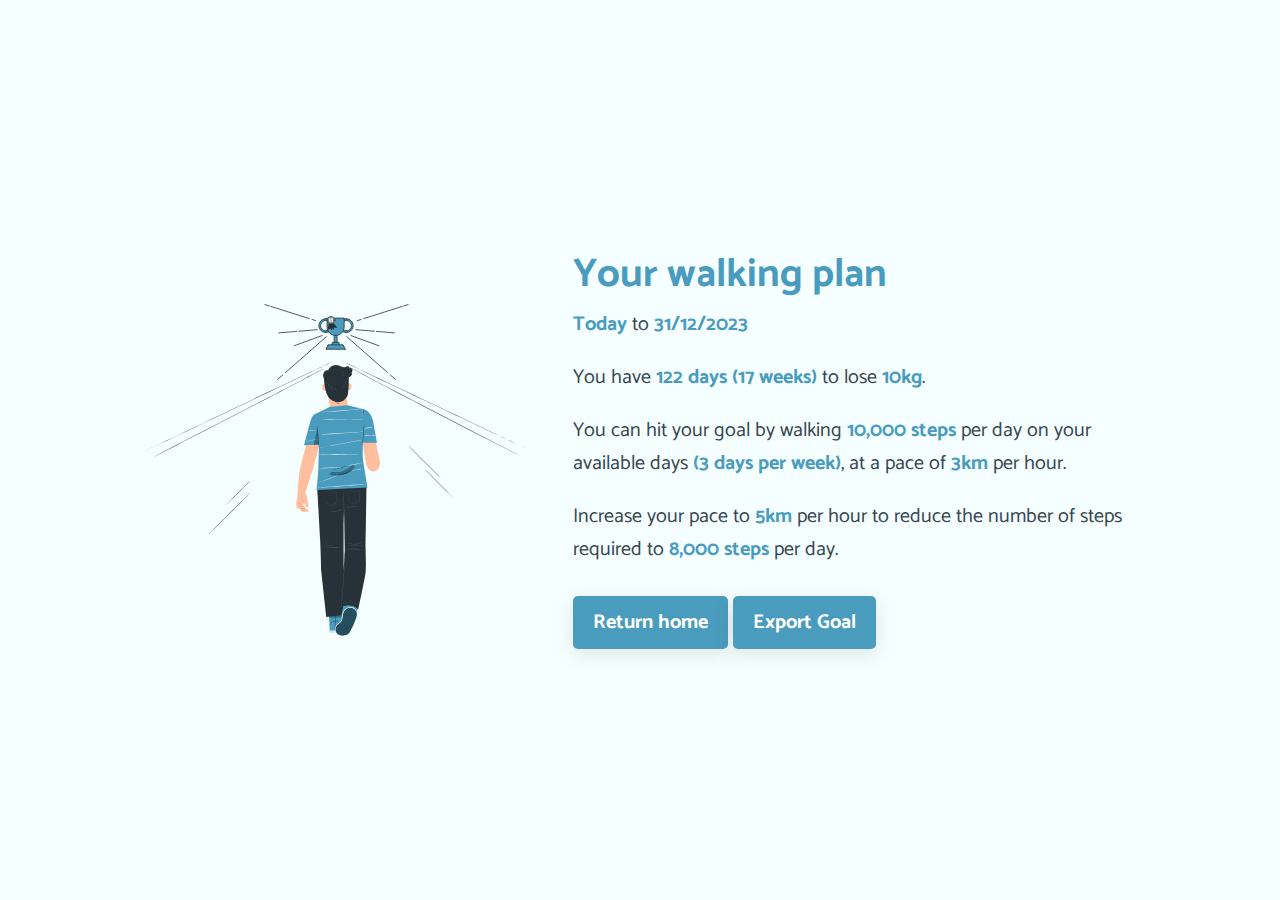
<file: walking-goal.html>
<!DOCTYPE html>
<html lang="en">

<head>
  <meta charset="UTF-8">
  <meta http-equiv="X-UA-Compatible" content="IE=edge">
  <meta name="viewport" content="width=device-width, initial-scale=1.0">
  <meta name="description"
    content="A Great Step is a website that helps you reach your fitness journey through walking.">
  <meta name="keywords" content="walking, steps, exercise">
  <!-- Tag to prevent this page being indexed by search engines -->
  <meta name="robots" content="noindex">
  <link rel="stylesheet" href="assets/css/style.css">
  <link rel="shortcut icon" href="assets/images/a-great-step-favicon.svg" type="image/x-icon">
  <title>Your walking goal - A Great Step</title>
</head>

<body>
  <!-- The static outer part of the app -->
  <div class="app-container">
    <!-- Goal results page -->
    <section id="goal-results" aria-labelledby="goal-results-heading">
      <div class="container">
        <div class="image-container">
          <svg width="500" height="500" viewBox="0 0 500 500" aria-labelledby="goal-page-image-title" fill="none"
            xmlns="http://www.w3.org/2000/svg">
            <title id="goal-page-image-title">
              Man walking down road towards a trophy in the distance
            </title>
            <path
              d="M246.14 144.28C246.2 144.41 192.62 170.01 126.48 201.45C60.3399 232.89 6.63988 258.29 6.57988 258.16C6.51988 258.03 60.0899 232.43 126.26 201C192.43 169.57 246.08 144.15 246.14 144.28Z"
              fill="#263238" />
            <path
              d="M240.24 149.34C240.37 149.5 237.32 151.42 231.66 154.56C226 157.7 217.76 162.17 207.54 167.61C187.1 178.48 158.75 193.29 127.38 209.54C96.0098 225.79 67.5498 240.42 46.9398 251L22.5198 263.43L15.8698 266.79L14.1298 267.65L13.5298 267.93L14.0998 267.6L15.8198 266.7L22.4298 263.25L46.7698 250.64L127.14 209.08C158.51 192.83 186.88 178.08 207.37 167.28C217.61 161.89 225.88 157.48 231.56 154.38C234.4 152.83 236.56 151.61 238.07 150.75C238.8 150.32 239.36 149.98 239.72 149.75C239.904 149.627 240.078 149.49 240.24 149.34Z"
              fill="#263238" />
            <path
              d="M252.3 141.49C252.36 141.36 306.04 166.75 372.18 198.19C438.32 229.63 491.92 255.24 491.86 255.37C491.8 255.5 438.13 230.11 372 198.66C305.87 167.21 252.24 141.62 252.3 141.49Z"
              fill="#263238" />
            <path
              d="M258.2 146.55C258.366 146.689 258.54 146.82 258.72 146.94C259.08 147.19 259.64 147.53 260.37 147.94C261.84 148.8 264.04 150.02 266.88 151.57C272.56 154.67 280.83 159.08 291.07 164.47C311.56 175.26 339.93 190.02 371.3 206.27L451.67 247.83L476 260.46L482.61 263.91L484.33 264.81C484.71 265.02 484.9 265.14 484.9 265.14L484.3 264.86L482.57 264L475.91 260.64L451.5 248.18C430.89 237.63 402.44 223 371.06 206.75C339.68 190.5 311.34 175.69 290.9 164.82C280.68 159.38 272.43 154.93 266.78 151.82C261.13 148.71 258.07 146.71 258.2 146.55Z"
              fill="#263238" />
            <path d="M268.89 388.41H250.52V471.54H268.89V388.41Z" fill="#E0E0E0" />
            <path
              d="M140.22 311.8C140.32 311.9 128.44 323.94 113.69 338.7C98.9399 353.46 86.8799 365.34 86.7799 365.24C86.6799 365.14 98.5599 353.09 113.32 338.33C128.08 323.57 140.12 311.69 140.22 311.8Z"
              fill="#263238" />
            <path
              d="M140.87 296.11C140.97 296.21 133.87 303.28 125.11 311.9C116.35 320.52 109.11 327.42 108.98 327.32C108.85 327.22 115.98 320.14 124.74 311.53C133.5 302.92 140.77 296 140.87 296.11Z"
              fill="#263238" />
            <path
              d="M383 293.16C382.89 293.26 373.36 283.86 361.69 272.16C350.02 260.46 340.69 250.88 340.76 250.78C340.83 250.68 350.4 260.08 362.06 271.78C373.72 283.48 383.12 293.06 383 293.16Z"
              fill="#263238" />
            <path
              d="M398.52 317.74C398.42 317.84 390.35 309.96 380.52 300.14C370.69 290.32 362.76 282.26 362.86 282.14C362.96 282.02 371.03 289.92 380.86 299.75C390.69 309.58 398.62 317.64 398.52 317.74Z"
              fill="#263238" />
            <path
              d="M287.664 274.964C287.664 274.964 291.224 285.214 296.894 284.524C298.633 284.333 300.282 283.653 301.651 282.563C303.019 281.472 304.05 280.016 304.624 278.364C305.586 275.847 305.784 273.103 305.194 270.474C303.124 260.524 298.434 238.624 298.434 238.624L282.294 241.274L287.664 274.964Z"
              fill="#FFBE9D" />
            <path d="M240.324 459.094L241.594 489.154L257.824 488.794L256.614 458.674L240.324 459.094Z"
              fill="#4A9CBF" />
            <path
              d="M249.564 487.844C249.704 487.844 249.454 481.254 249.004 473.144C248.554 465.034 248.084 458.464 247.954 458.474C247.824 458.484 248.064 465.054 248.514 473.174C248.964 481.294 249.434 487.854 249.564 487.844Z"
              fill="#263238" />
            <path d="M241.504 487.084L257.744 486.664L257.824 488.794L241.594 489.154L241.504 487.084Z"
              fill="#E0E0E0" />
            <path
              d="M257.444 479.174C257.332 478.936 257.18 478.719 256.994 478.534C256.537 477.992 256.028 477.496 255.474 477.054C254.657 476.38 253.748 475.828 252.774 475.414C251.57 474.895 250.264 474.656 248.954 474.714C247.767 474.765 246.604 475.063 245.538 475.588C244.473 476.113 243.528 476.854 242.764 477.764C242.303 478.31 241.929 478.924 241.654 479.584C241.53 479.812 241.455 480.064 241.434 480.324C241.9 479.502 242.432 478.72 243.024 477.984C244.579 476.304 246.736 475.308 249.024 475.214C251.297 475.177 253.514 475.922 255.304 477.324C256.664 478.374 257.374 479.274 257.444 479.174Z"
              fill="#263238" />
            <g opacity="0.3">
              <path d="M256.954 467.244L257.094 470.564L240.824 470.854L240.714 468.354L256.954 467.244Z"
                fill="black" />
            </g>
            <path
              d="M243.134 208.994L265.484 208.704L262.984 189.704C262.984 189.704 264.514 189.374 264.614 181.094C264.714 172.814 265.094 158.754 265.094 158.754C260.388 156.73 255.228 156 250.145 156.638C245.063 157.276 240.243 159.26 236.184 162.384L234.964 163.384L243.134 208.994Z"
              fill="#FFBE9D" />
            <path
              d="M237.554 173.494C237.414 173.434 231.864 171.814 232.054 177.494C232.244 183.174 237.874 181.804 237.884 181.634C237.894 181.464 237.554 173.494 237.554 173.494Z"
              fill="#FFBE9D" />
            <path
              d="M264.134 172.274C264.274 172.214 269.324 170.854 269.134 176.514C268.944 182.174 263.304 180.824 263.304 180.654C263.304 180.484 264.134 172.274 264.134 172.274Z"
              fill="#FFBE9D" />
            <path
              d="M270.484 155.964C270.54 155.456 270.466 154.943 270.268 154.472C270.07 154.001 269.755 153.589 269.354 153.274C268.939 152.967 268.429 152.82 267.915 152.859C267.401 152.897 266.918 153.119 266.554 153.484C266.63 153.137 266.633 152.779 266.563 152.431C266.492 152.084 266.35 151.755 266.145 151.465C265.939 151.176 265.675 150.933 265.37 150.752C265.066 150.571 264.726 150.456 264.374 150.414C263.024 150.334 261.874 151.354 260.574 151.704C259.258 151.99 257.885 151.839 256.664 151.274C255.444 150.774 254.294 150.094 253.054 149.644C250.433 148.685 247.539 148.801 245.003 149.966C242.467 151.131 240.494 153.251 239.514 155.864C238.588 155.63 237.613 155.684 236.719 156.02C235.825 156.356 235.056 156.958 234.514 157.744C233.459 159.344 233.038 161.28 233.334 163.174C233.511 164.444 233.826 165.692 234.274 166.894C234.274 167.004 234.274 167.104 234.274 167.214C234.354 171.764 236.724 186.144 238.674 186.214C242.054 186.264 239.394 170.854 239.394 170.854C243.544 169.244 241.994 163.024 243.034 162.084C244.074 161.144 246.244 158.944 254.944 163.384C258.181 164.832 261.792 165.224 265.264 164.504H265.474H265.524H265.604C266.393 164.285 267.145 163.948 267.834 163.504C268.639 163.046 269.279 162.346 269.664 161.504C269.846 161.071 269.898 160.596 269.815 160.134C269.731 159.672 269.516 159.245 269.194 158.904C269.919 158.081 270.369 157.054 270.484 155.964Z"
              fill="#263238" />
            <path
              d="M235.724 172.864C236.564 177.604 236.404 180.094 237.184 183.264C238.424 188.264 240.914 192.114 245.424 194.624C249.934 197.134 256.044 197.084 259.924 193.674C262.614 191.304 264.524 188.674 264.924 185.074C265.324 181.474 265.724 175.214 265.754 171.624C265.754 165.164 266.224 158.984 266.224 158.984L247.764 155.644L237.264 161.894L235.724 172.864Z"
              fill="#263238" />
            <path
              d="M254.764 197.484C253.73 197.874 252.609 197.97 251.524 197.764C250.421 197.724 249.351 197.378 248.434 196.764C248.434 196.624 249.854 197.044 251.584 197.234C253.314 197.424 254.744 197.334 254.764 197.484Z"
              fill="#263238" />
            <path
              d="M259.564 154.814C259.283 154.92 258.984 154.975 258.684 154.974C257.864 154.987 257.054 154.798 256.324 154.424C255.255 153.867 254.249 153.196 253.324 152.424C252.21 151.483 250.862 150.861 249.424 150.624C247.982 150.424 246.514 150.68 245.224 151.354C244.174 151.918 243.289 152.745 242.654 153.754C242.079 154.693 241.707 155.742 241.564 156.834C241.56 156.535 241.59 156.236 241.654 155.944C241.811 155.141 242.109 154.373 242.534 153.674C243.165 152.631 244.062 151.775 245.134 151.194C246.454 150.481 247.968 150.208 249.454 150.414C250.933 150.654 252.317 151.297 253.454 152.274C254.367 153.034 255.351 153.704 256.394 154.274C257.104 154.647 257.891 154.853 258.694 154.874C258.985 154.874 259.276 154.854 259.564 154.814Z"
              fill="#455A64" />
            <path
              d="M241.834 157.144C241.407 156.939 240.962 156.775 240.504 156.654C239.953 156.516 239.381 156.491 238.82 156.578C238.259 156.666 237.722 156.866 237.24 157.165C236.758 157.465 236.341 157.858 236.013 158.321C235.686 158.785 235.455 159.309 235.334 159.864C235.241 160.325 235.191 160.793 235.184 161.264C235.144 161.141 235.123 161.013 235.124 160.884C235.093 160.529 235.116 160.171 235.194 159.824C235.302 159.241 235.531 158.688 235.865 158.199C236.2 157.71 236.633 157.297 237.136 156.985C237.64 156.673 238.204 156.47 238.79 156.389C239.377 156.308 239.974 156.35 240.544 156.514C240.894 156.6 241.231 156.735 241.544 156.914C241.648 156.98 241.746 157.057 241.834 157.144Z"
              fill="#455A64" />
            <path
              d="M241.284 177.334C240.625 176.446 240.103 175.466 239.734 174.424C239.221 173.451 238.86 172.406 238.664 171.324C239.327 172.205 239.849 173.183 240.214 174.224C240.729 175.199 241.09 176.248 241.284 177.334Z"
              fill="#455A64" />
            <path
              d="M246.124 180.584C245.07 179.91 244.17 179.022 243.481 177.978C242.792 176.934 242.33 175.757 242.124 174.524C242.274 174.524 242.804 176.024 243.904 177.684C245.004 179.344 246.224 180.464 246.124 180.584Z"
              fill="#455A64" />
            <path
              d="M250.894 181.624C250.044 181.379 249.275 180.913 248.664 180.274C247.574 179.324 246.904 178.354 247.014 178.274C247.124 178.194 247.954 178.964 249.014 179.884C250.074 180.804 250.974 181.504 250.894 181.624Z"
              fill="#455A64" />
            <path
              d="M259.324 173.954C259.364 174.919 259.193 175.882 258.823 176.774C258.454 177.667 257.894 178.469 257.184 179.124C257.523 178.253 257.911 177.402 258.344 176.574C258.623 175.683 258.95 174.809 259.324 173.954Z"
              fill="#455A64" />
            <path
              d="M262.184 169.484C262.4 170.649 262.285 171.851 261.854 172.954C261.58 174.098 260.983 175.14 260.134 175.954C260.014 175.874 260.814 174.554 261.364 172.774C261.914 170.994 262.024 169.484 262.184 169.484Z"
              fill="#455A64" />
            <path
              d="M264.374 158.044C264.157 158.27 263.908 158.462 263.634 158.614C262.893 159.049 262.061 159.306 261.204 159.364C259.933 159.461 258.657 159.266 257.474 158.794C256.047 158.212 254.667 157.524 253.344 156.734C252.028 155.951 250.616 155.343 249.144 154.924C247.94 154.592 246.668 154.592 245.464 154.924C244.654 155.157 243.913 155.582 243.304 156.164C242.884 156.584 242.724 156.884 242.704 156.864C242.85 156.586 243.035 156.33 243.254 156.104C243.85 155.485 244.599 155.033 245.424 154.794C246.646 154.421 247.948 154.397 249.184 154.724C250.68 155.134 252.113 155.746 253.444 156.544C254.76 157.327 256.13 158.016 257.544 158.604C258.701 159.073 259.947 159.281 261.194 159.214C262.348 159.154 263.456 158.746 264.374 158.044Z"
              fill="#455A64" />
            <path
              d="M266.014 160.734C265.923 160.814 265.822 160.881 265.714 160.934C265.43 161.097 265.137 161.24 264.834 161.364C262.824 162.205 260.603 162.408 258.474 161.944C258.15 161.879 257.833 161.789 257.524 161.674C257.304 161.594 257.194 161.554 257.194 161.534C257.194 161.514 257.694 161.654 258.494 161.804C259.547 161.987 260.619 162.031 261.684 161.934C262.744 161.836 263.787 161.597 264.784 161.224C265.544 160.934 265.994 160.694 266.014 160.734Z"
              fill="#455A64" />
            <path
              d="M229.184 247.964L213.054 245.274C213.054 245.274 205.294 273.604 203.654 281.614C202.014 289.624 200.564 315.274 200.564 315.274C200.104 318.114 198.314 328.604 199.284 329.984C199.722 330.535 200.285 330.973 200.927 331.262C201.569 331.551 202.271 331.682 202.974 331.644C202.974 331.644 203.344 333.764 204.914 333.764C204.914 333.764 205.554 335.604 207.124 335.764C208.694 335.924 214.874 335.764 214.874 335.764C214.874 335.764 214.964 333.454 213.024 333.274C213.024 333.274 212.844 331.794 209.704 331.704C209.704 331.704 210.534 329.704 207.954 329.124L206.954 328.604L208.714 324.404L209.544 325.194C210.374 325.984 211.114 330.044 212.124 330.134C212.946 330.096 213.743 329.84 214.434 329.394L212.144 314.504L210.144 312.134L220.554 280.054L229.184 247.964Z"
              fill="#FFBE9D" />
            <path
              d="M203.324 327.664C203.992 327.993 204.713 328.202 205.454 328.284C206.29 328.333 207.12 328.457 207.934 328.654C208.437 328.803 208.899 329.067 209.284 329.424C209.506 329.622 209.686 329.863 209.811 330.133C209.937 330.403 210.006 330.696 210.014 330.994C210.02 331.321 209.91 331.64 209.704 331.894C209.593 332.015 209.456 332.111 209.304 332.175C209.152 332.239 208.988 332.269 208.824 332.264L207.344 332.184L204.884 332.004C204.118 331.994 203.356 331.893 202.614 331.704C203.372 331.597 204.14 331.573 204.904 331.634L207.374 331.704L208.814 331.754C208.907 331.759 208.999 331.743 209.086 331.709C209.172 331.674 209.25 331.621 209.314 331.554C209.434 331.388 209.497 331.188 209.494 330.984C209.43 330.536 209.232 330.119 208.927 329.785C208.622 329.452 208.224 329.218 207.784 329.114C206.999 328.906 206.2 328.752 205.394 328.654C203.954 328.414 203.254 327.714 203.324 327.664Z"
              fill="#EB996E" />
            <path
              d="M212.834 333.014C212.834 333.014 213.044 333.014 213.144 333.254C213.206 333.411 213.206 333.586 213.144 333.744C213.089 333.84 213.014 333.924 212.924 333.989C212.835 334.055 212.732 334.1 212.624 334.124C212.144 334.197 211.659 334.224 211.174 334.204H209.464C207.988 334.251 206.512 334.13 205.064 333.844C206.522 333.611 208.003 333.558 209.474 333.684L211.184 333.744C211.637 333.771 212.091 333.771 212.544 333.744C212.604 333.742 212.664 333.729 212.719 333.705C212.775 333.681 212.825 333.646 212.866 333.602C212.908 333.558 212.941 333.507 212.963 333.451C212.985 333.394 212.995 333.334 212.994 333.274C212.934 333.114 212.814 333.054 212.834 333.014Z"
              fill="#EB996E" />
            <path
              d="M203.274 324.094C203.414 324.094 203.454 324.854 203.354 325.764C203.254 326.674 203.064 327.394 202.924 327.374C202.784 327.354 202.744 326.614 202.844 325.704C202.944 324.794 203.134 324.084 203.274 324.094Z"
              fill="#EB996E" />
            <path
              d="M208.184 319.604C208.304 319.674 207.784 320.684 206.684 321.524C206.074 322.097 205.28 322.434 204.444 322.474C204.394 322.334 205.364 321.894 206.374 321.114C207.384 320.334 208.054 319.514 208.184 319.604Z"
              fill="#EB996E" />
            <path
              d="M208.724 324.104C208.624 324.204 208.194 323.884 207.904 323.314C207.614 322.744 207.614 322.204 207.744 322.174C207.874 322.144 208.104 322.574 208.364 323.074C208.624 323.574 208.834 324.014 208.724 324.104Z"
              fill="#EB996E" />
            <path
              d="M288.384 302.154H259.804L225.724 306.764C225.724 306.764 228.454 355.514 229.294 370.444C230.134 385.374 230.664 410.714 230.664 410.714L237.054 469.714L259.164 467.354V456.094C272.294 452.954 277.754 460.554 277.754 460.554C277.754 460.554 285.944 421.694 287.064 414.374C288.184 407.054 287.064 379.444 287.064 379.444L288.384 302.154ZM259.124 410.454V350.794L259.804 331.544V335.914L261.124 384.734L259.124 410.454Z"
              fill="#263238" />
            <path
              d="M247.664 379.404C243.305 378.117 238.639 378.343 234.424 380.044C234.951 379.621 235.551 379.299 236.194 379.094C237.718 378.501 239.33 378.163 240.964 378.094C242.596 378.013 244.23 378.196 245.804 378.634C246.466 378.774 247.096 379.035 247.664 379.404Z"
              fill="#455A64" />
            <path
              d="M283.744 384.734C282.735 384.613 281.734 384.44 280.744 384.214C275.989 383.351 271.126 383.267 266.344 383.964C265.352 384.157 264.351 384.297 263.344 384.384C264.282 384.005 265.262 383.739 266.264 383.594C268.663 383.143 271.103 382.938 273.544 382.984C275.984 383.022 278.414 383.313 280.794 383.854C281.81 384.023 282.801 384.318 283.744 384.734Z"
              fill="#455A64" />
            <path
              d="M284.224 379.404C283.267 379.324 282.315 379.187 281.374 378.994C279.1 378.649 276.804 378.475 274.504 378.474C272.2 378.483 269.9 378.667 267.624 379.024C266.684 379.223 265.732 379.363 264.774 379.444C265.665 379.069 266.599 378.804 267.554 378.654C269.839 378.196 272.163 377.962 274.494 377.954C276.827 377.949 279.155 378.173 281.444 378.624C282.4 378.767 283.333 379.029 284.224 379.404Z"
              fill="#455A64" />
            <path
              d="M277.714 455.274C277.644 455.334 276.854 454.404 275.244 453.324C273.167 451.888 270.749 451.023 268.233 450.814C265.716 450.605 263.189 451.06 260.904 452.134C259.144 452.934 258.204 453.724 258.144 453.644C258.084 453.564 258.334 453.404 258.764 453.054C259.39 452.573 260.06 452.151 260.764 451.794C263.085 450.598 265.696 450.078 268.299 450.294C270.901 450.51 273.391 451.452 275.484 453.014C276.111 453.483 276.693 454.008 277.224 454.584C277.564 454.944 277.744 455.204 277.714 455.274Z"
              fill="#455A64" />
            <path
              d="M236.264 312.974H236.504L237.234 312.874L240.054 312.514L250.234 311.274H250.414V311.464C250.624 314.834 250.874 318.724 251.134 322.854V322.964L251.054 323.024L249.944 323.894C248.004 325.414 246.114 326.894 244.334 328.274L244.234 328.344L244.124 328.294L237.004 324.934H236.914V324.834C236.704 321.294 236.534 318.344 236.404 316.224L236.284 313.854C236.284 313.314 236.284 313.034 236.284 313.044C236.291 313.12 236.291 313.197 236.284 313.274L236.344 313.914C236.404 314.514 236.474 315.314 236.564 316.314C236.724 318.404 236.964 321.314 237.244 324.814L237.144 324.674L244.284 327.984H244.074L249.684 323.604L250.784 322.734L250.714 322.904C250.474 318.764 250.244 314.904 250.044 311.504L250.244 311.664L240.164 312.664L237.294 312.934L236.524 312.994C236.437 313 236.349 312.993 236.264 312.974Z"
              fill="#455A64" />
            <path
              d="M265.764 310.044C265.764 310.044 265.834 310.044 266.004 310.044H269.564L279.774 310.124H279.964V310.274C279.754 313.634 279.514 317.514 279.254 321.634V321.734L279.164 321.794L277.964 322.514L271.864 326.144L271.754 326.204L271.654 326.134L265.034 321.934L264.954 321.874V321.784C265.194 318.254 265.384 315.314 265.524 313.204C265.594 312.204 265.654 311.434 265.694 310.844C265.703 310.575 265.734 310.308 265.784 310.044V310.274C265.784 310.454 265.784 310.664 265.784 310.914C265.784 311.514 265.784 312.314 265.694 313.314C265.594 315.404 265.464 318.314 265.304 321.794L265.234 321.654L271.874 325.814H271.664L277.754 322.174L278.964 321.454L278.864 321.614C279.144 317.484 279.404 313.614 279.624 310.254L279.804 310.444L269.704 310.194L266.834 310.104H266.064L265.764 310.044Z"
              fill="#455A64" />
            <path
              d="M259.794 335.904C259.654 335.904 259.384 329.654 259.204 321.904C259.024 314.154 258.974 307.904 259.124 307.904C259.274 307.904 259.534 314.154 259.724 321.904C259.914 329.654 259.944 335.904 259.794 335.904Z"
              fill="#455A64" />
            <path
              d="M259.034 332.084C258.321 332.623 257.537 333.061 256.704 333.384C252.772 335.166 248.501 336.073 244.184 336.044C243.291 336.077 242.397 335.996 241.524 335.804C242.403 335.698 243.289 335.654 244.174 335.674C248.423 335.504 252.612 334.615 256.564 333.044C257.368 332.675 258.192 332.355 259.034 332.084Z"
              fill="#455A64" />
            <path
              d="M279.744 328.604C278.778 328.797 277.798 328.908 276.814 328.934C275.004 329.084 272.504 329.304 269.744 329.614C266.984 329.924 264.504 330.254 262.744 330.504C261.774 330.689 260.791 330.799 259.804 330.834C260.738 330.508 261.703 330.277 262.684 330.144C264.474 329.804 266.964 329.404 269.684 329.094C272.404 328.784 274.974 328.624 276.794 328.564C277.776 328.479 278.764 328.492 279.744 328.604Z"
              fill="#455A64" />
            <path
              d="M277.714 459.884C277.594 459.817 277.48 459.74 277.374 459.654L276.374 458.934L275.674 458.414L274.764 457.864L273.694 457.234L272.414 456.654C270.204 455.688 267.825 455.168 265.414 455.124C262.216 455.053 259.047 455.739 256.164 457.124L255.854 457.274V456.934C257.204 444.254 258.794 427.034 259.704 408.054C260.704 388.144 260.704 370.054 260.424 357.054C260.284 350.524 260.084 345.244 259.934 341.594C259.864 339.794 259.804 338.384 259.764 337.394C259.764 336.934 259.764 336.574 259.764 336.294C259.747 336.171 259.747 336.046 259.764 335.924C259.764 335.924 259.764 336.044 259.764 336.294C259.764 336.544 259.814 336.924 259.844 337.384C259.914 338.384 260.004 339.784 260.114 341.584C260.324 345.234 260.584 350.514 260.774 357.044C261.164 370.104 261.194 388.174 260.204 408.104C259.294 427.104 257.654 444.324 256.204 456.994L255.924 456.814C258.862 455.402 262.096 454.716 265.354 454.814C267.805 454.882 270.218 455.436 272.454 456.444L273.734 457.064L274.794 457.714L275.704 458.284L276.394 458.844L277.324 459.604C277.59 459.784 277.72 459.877 277.714 459.884Z"
              fill="#455A64" />
            <path
              d="M284.794 373.764C284.794 373.764 284.564 373.974 284.074 374.274C283.391 374.687 282.679 375.052 281.944 375.364C277.042 377.473 271.575 377.881 266.414 376.524C265.64 376.325 264.881 376.071 264.144 375.764C263.863 375.672 263.597 375.54 263.354 375.374C263.354 375.284 264.554 375.734 266.504 376.164C269.04 376.721 271.644 376.91 274.234 376.724C276.827 376.525 279.377 375.949 281.804 375.014C283.664 374.274 284.754 373.684 284.794 373.764Z"
              fill="#455A64" />
            <path
              d="M254.304 380.874C253.468 381.043 252.617 381.133 251.764 381.144L245.654 381.584L239.554 382.104C238.714 382.236 237.863 382.279 237.014 382.234C237.827 381.979 238.665 381.812 239.514 381.734C241.064 381.504 243.224 381.254 245.614 381.064C248.004 380.874 250.184 380.784 251.754 380.774C252.605 380.712 253.46 380.745 254.304 380.874Z"
              fill="#455A64" />
            <path
              d="M276.134 465.194L276.724 459.464C276.724 459.464 270.454 452.844 258.894 456.074L255.664 471.924C253.799 474.405 252.156 477.045 250.754 479.814C250.17 480.391 249.728 481.096 249.464 481.874C248.864 483.694 248.834 488.084 250.074 489.544C251.314 491.004 251.234 491.544 252.904 492.464C255.264 493.834 260.544 493.394 263.124 492.464C265.214 491.734 266.524 489.704 267.614 487.784C270.536 482.603 272.989 477.171 274.944 471.554C275.244 470.684 275.534 469.794 275.764 468.894C276.087 467.689 276.212 466.439 276.134 465.194Z"
              fill="#4A9CBF" />
            <g opacity="0.5">
              <path
                d="M266.594 457.694C262.064 457.314 258.314 463.534 257.494 468.634C257.321 470.549 256.942 472.44 256.364 474.274C255.134 477.534 250.534 478.574 249.464 481.884C248.864 483.704 248.834 488.094 250.074 489.554C251.314 491.014 251.234 491.554 252.904 492.474C255.264 493.844 260.544 493.404 263.124 492.474C265.214 491.744 266.524 489.714 267.614 487.794C270.536 482.613 272.989 477.181 274.944 471.564C275.764 469.214 276.494 466.714 276.014 464.274C275.678 462.949 275.039 461.719 274.148 460.682C273.257 459.645 272.138 458.829 270.878 458.297C269.619 457.765 268.254 457.532 266.889 457.617C265.524 457.701 264.198 458.101 263.014 458.784"
                fill="black" />
            </g>
            <path
              d="M249.664 489.274C249.664 489.274 249.504 489.094 249.294 488.684C249.154 488.437 249.043 488.176 248.964 487.904C248.823 487.545 248.716 487.173 248.644 486.794C248.417 485.569 248.443 484.312 248.72 483.097C248.997 481.883 249.519 480.739 250.254 479.734C251.146 478.859 252.091 478.041 253.084 477.284C254.162 476.514 255.074 475.534 255.764 474.404C256.408 473.113 256.802 471.711 256.924 470.274C257.069 468.656 257.316 467.05 257.664 465.464C258.1 463.68 258.966 462.031 260.186 460.659C261.406 459.287 262.944 458.235 264.664 457.594C266.083 457.092 267.604 456.948 269.092 457.175C270.58 457.402 271.989 457.992 273.194 458.894C274.78 460.151 275.831 461.963 276.134 463.964C276.296 464.678 276.251 465.424 276.004 466.114C275.904 466.114 276.004 465.334 275.734 464.034C275.299 462.209 274.238 460.595 272.734 459.474C271.615 458.694 270.324 458.196 268.972 458.021C267.619 457.847 266.244 458.002 264.964 458.474C263.402 459.08 262.01 460.053 260.904 461.312C259.799 462.57 259.013 464.077 258.614 465.704C258.283 467.245 258.043 468.804 257.894 470.374C257.781 471.939 257.363 473.468 256.664 474.874C255.886 476.104 254.865 477.162 253.664 477.984C252.679 478.698 251.738 479.469 250.844 480.294C250.058 481.335 249.502 482.531 249.214 483.804C248.988 484.787 248.937 485.803 249.064 486.804C249.334 488.384 249.784 489.274 249.664 489.274Z"
              fill="#FAFAFA" />
            <path
              d="M270.574 479.714C270.393 479.905 270.192 480.076 269.974 480.224C269.584 480.544 268.974 480.974 268.244 481.484C266.3 482.812 264.258 483.988 262.134 485.004C260.011 486.017 257.815 486.87 255.564 487.554C254.694 487.804 253.994 487.994 253.494 488.104C253.244 488.183 252.985 488.23 252.724 488.244C252.962 488.135 253.21 488.048 253.464 487.984C253.944 487.844 254.644 487.624 255.464 487.344C259.911 485.886 264.155 483.87 268.094 481.344C268.854 480.854 269.454 480.454 269.874 480.164C270.088 479.986 270.323 479.834 270.574 479.714Z"
              fill="#263238" />
            <path
              d="M265.594 479.184C265.189 479.462 264.753 479.69 264.294 479.864C263.474 480.244 262.294 480.714 260.994 481.164C259.875 481.554 258.737 481.888 257.584 482.164C257.111 482.297 256.624 482.374 256.134 482.394C256.586 482.202 257.055 482.052 257.534 481.944C258.394 481.694 259.594 481.344 260.894 480.944C262.194 480.544 263.364 480.064 264.214 479.744C264.653 479.509 265.115 479.321 265.594 479.184Z"
              fill="#263238" />
            <path
              d="M262.414 488.214C262.177 487.703 262.002 487.166 261.894 486.614C261.553 485.301 261.316 483.964 261.184 482.614C261.051 481.265 261.018 479.908 261.084 478.554C261.078 477.991 261.142 477.43 261.274 476.884C261.317 477.44 261.317 477.998 261.274 478.554C261.274 479.554 261.274 481.014 261.464 482.554C261.654 484.094 261.874 485.554 262.074 486.554C262.226 487.099 262.339 487.653 262.414 488.214Z"
              fill="#263238" />
            <path
              d="M271.164 465.934C269.983 466.505 268.759 466.983 267.504 467.364C266.283 467.847 265.026 468.231 263.744 468.514C264.923 467.936 266.147 467.455 267.404 467.074C268.624 466.591 269.881 466.21 271.164 465.934Z"
              fill="#263238" />
            <path
              d="M227.034 282.994L227.874 250.314L222.254 227.004L223.934 211.054L241.884 201.994L264.344 200.054L283.524 205.044L283.584 267.964L289.594 304.864L224.684 308.154L227.034 282.994Z"
              fill="#4A9CBF" />
            <path
              d="M275.474 277.454C275.177 277.88 274.842 278.278 274.474 278.644C274.085 279.097 273.671 279.528 273.234 279.934C272.714 280.414 272.164 280.994 271.464 281.534C270.728 282.154 269.96 282.734 269.164 283.274C268.255 283.912 267.314 284.503 266.344 285.044C264.114 286.257 261.769 287.246 259.344 287.994C256.904 288.692 254.402 289.151 251.874 289.364C250.769 289.443 249.661 289.463 248.554 289.424C247.588 289.429 246.623 289.379 245.664 289.274C244.784 289.204 244.004 289.024 243.314 288.904C242.722 288.81 242.137 288.677 241.564 288.504C241.066 288.388 240.578 288.234 240.104 288.044C240.104 287.924 242.224 288.584 245.704 288.904C246.651 288.999 247.602 289.046 248.554 289.044C249.554 289.044 250.674 289.044 251.824 288.924C256.828 288.509 261.691 287.058 266.104 284.664C267.104 284.084 268.104 283.564 268.904 282.964C269.721 282.445 270.509 281.881 271.264 281.274C273.994 279.064 275.384 277.374 275.474 277.454Z"
              fill="#263238" />
            <path
              d="M226.274 210.804C226.274 210.804 219.904 209.574 216.824 220.864C213.744 232.154 208.964 251.114 208.964 251.114L230.294 250.314L227.714 211.624"
              fill="#4A9CBF" />
            <path
              d="M283.524 205.044C283.524 205.044 295.474 205.574 297.784 225.844C297.854 226.454 301.874 247.844 301.874 247.844H280.804L283.524 205.044Z"
              fill="#4A9CBF" />
            <path
              d="M225.724 225.274C225.817 225.644 225.871 226.022 225.884 226.404C225.951 227.244 226.041 228.274 226.154 229.494C226.384 232.224 226.684 235.764 227.004 239.684C227.324 243.604 227.574 247.274 227.704 249.894C227.774 251.194 227.814 252.254 227.814 252.994C227.856 253.372 227.856 253.755 227.814 254.134C227.714 253.765 227.66 253.386 227.654 253.004C227.587 252.164 227.497 251.134 227.384 249.914L226.524 239.724C226.214 235.724 225.954 232.134 225.824 229.514C225.764 228.214 225.724 227.154 225.714 226.414C225.671 226.035 225.674 225.652 225.724 225.274Z"
              fill="#263238" />
            <path
              d="M285.304 224.274C285.353 224.635 285.353 225.002 285.304 225.364C285.304 226.064 285.304 227.084 285.204 228.364C285.084 230.864 284.844 234.364 284.564 238.134C284.284 241.904 284.044 245.274 283.864 247.894C283.784 249.054 283.714 250.044 283.664 250.894C283.662 251.257 283.618 251.62 283.534 251.974C283.462 251.615 283.439 251.249 283.464 250.884C283.464 250.184 283.464 249.174 283.464 247.884C283.524 245.374 283.724 241.884 284.014 238.104C284.304 234.324 284.594 230.974 284.804 228.344C284.914 227.194 285.004 226.204 285.074 225.394C285.106 225.013 285.183 224.637 285.304 224.274Z"
              fill="#263238" />
            <path
              d="M283.784 205.374C284.405 206.341 284.792 207.44 284.914 208.584C285.209 209.695 285.233 210.861 284.984 211.984C284.711 210.896 284.517 209.79 284.404 208.674C284.122 207.589 283.915 206.487 283.784 205.374Z"
              fill="#263238" />
            <path
              d="M262.444 277.154C261.711 277.64 260.926 278.043 260.104 278.354C258.147 279.195 256.144 279.922 254.104 280.534C252.076 281.152 250.012 281.647 247.924 282.014C247.066 282.219 246.186 282.319 245.304 282.314C246.134 282.022 246.987 281.801 247.854 281.654C249.424 281.284 251.594 280.754 253.954 280.044C256.314 279.334 258.414 278.574 259.954 278.044C260.756 277.675 261.59 277.377 262.444 277.154Z"
              fill="#263238" />
            <path
              d="M227.124 243.274C224.29 244.087 221.412 244.738 218.504 245.224C215.628 245.875 212.716 246.359 209.784 246.674C212.614 245.832 215.493 245.164 218.404 244.674C221.279 244.028 224.191 243.561 227.124 243.274Z"
              fill="#FAFAFA" />
            <path
              d="M225.444 233.364C223.66 233.354 221.882 233.17 220.134 232.814C218.364 232.626 216.616 232.271 214.914 231.754C216.695 231.758 218.47 231.942 220.214 232.304C221.987 232.486 223.739 232.841 225.444 233.364Z"
              fill="#FAFAFA" />
            <path
              d="M287.664 218.564C287.664 218.704 272.524 218.634 253.844 218.394C235.164 218.154 220.024 217.854 220.024 217.714C220.024 217.574 235.174 217.644 253.854 217.874C272.534 218.104 287.664 218.414 287.664 218.564Z"
              fill="#FAFAFA" />
            <path
              d="M281.664 204.504C281.505 204.569 281.336 204.61 281.164 204.624L279.704 204.854C278.424 205.054 276.584 205.304 274.304 205.594C269.734 206.174 263.424 206.894 256.434 207.534C249.444 208.174 243.104 208.614 238.504 208.864C236.214 208.994 234.354 209.074 233.064 209.114H231.584C231.411 209.129 231.237 209.129 231.064 209.114C231.229 209.06 231.401 209.03 231.574 209.024L233.054 208.894L238.484 208.474C243.064 208.134 249.404 207.634 256.384 206.994C263.364 206.354 269.684 205.694 274.254 205.204L279.674 204.634L281.154 204.504C281.324 204.486 281.494 204.486 281.664 204.504Z"
              fill="#FAFAFA" />
            <path
              d="M285.414 234.044C285.414 234.184 272.414 235.044 256.414 236.044C240.414 237.044 227.414 237.674 227.414 237.524C227.414 237.374 240.414 236.524 256.414 235.524C272.414 234.524 285.404 233.894 285.414 234.044Z"
              fill="#FAFAFA" />
            <path
              d="M282.604 244.494C282.604 244.634 270.674 246.954 255.904 249.674C241.134 252.394 229.124 254.484 229.104 254.344C229.084 254.204 241.034 251.884 255.804 249.164C270.574 246.444 282.574 244.354 282.604 244.494Z"
              fill="#FAFAFA" />
            <path
              d="M281.414 263.514C281.414 263.654 269.324 263.614 254.414 263.424C239.504 263.234 227.414 262.954 227.414 262.814C227.414 262.674 239.504 262.704 254.414 262.904C269.324 263.104 281.424 263.374 281.414 263.514Z"
              fill="#FAFAFA" />
            <path
              d="M301.024 238.674C298.33 238.9 295.624 238.946 292.924 238.814C290.219 238.867 287.513 238.74 284.824 238.434C287.522 238.22 290.23 238.173 292.934 238.294C295.636 238.252 298.338 238.379 301.024 238.674Z"
              fill="#FAFAFA" />
            <path
              d="M297.034 227.684C295.06 228.335 293.037 228.823 290.984 229.144C288.966 229.627 286.913 229.944 284.844 230.094C286.799 229.44 288.806 228.951 290.844 228.634C292.876 228.142 294.947 227.825 297.034 227.684Z"
              fill="#FAFAFA" />
            <path
              d="M256.664 279.074C256.664 279.224 250.184 279.654 242.174 280.074C234.164 280.494 227.674 280.654 227.674 280.514C227.674 280.374 234.144 279.944 242.154 279.514C250.164 279.084 256.664 278.934 256.664 279.074Z"
              fill="#FAFAFA" />
            <path
              d="M283.954 273.674C280.654 274.465 277.317 275.089 273.954 275.544C270.606 276.172 267.228 276.629 263.834 276.914C267.132 276.11 270.47 275.483 273.834 275.034C277.181 274.4 280.559 273.946 283.954 273.674Z"
              fill="#FAFAFA" />
            <path
              d="M252.994 289.414C252.994 289.544 246.994 291.834 239.544 294.524C232.094 297.214 225.964 299.284 225.924 299.154C225.884 299.024 231.924 296.724 239.374 294.034C246.824 291.344 252.944 289.274 252.994 289.414Z"
              fill="#FAFAFA" />
            <path
              d="M283.374 281.014C280.873 281.739 278.328 282.301 275.754 282.694C273.206 283.25 270.623 283.637 268.024 283.854C270.531 283.128 273.083 282.567 275.664 282.174C278.206 281.619 280.781 281.232 283.374 281.014Z"
              fill="#FAFAFA" />
            <path
              d="M287.414 300.864C287.414 301.004 273.614 302.064 256.584 303.224C239.554 304.384 225.724 305.224 225.714 305.074C225.704 304.924 239.504 303.874 256.544 302.704C273.584 301.534 287.404 300.724 287.414 300.864Z"
              fill="#FAFAFA" />
            <g opacity="0.3">
              <path
                d="M242.564 288.694C241.564 287.954 242.104 286.194 243.214 285.614C244.391 285.164 245.673 285.067 246.904 285.334C250.78 285.678 254.685 285.185 258.355 283.889C262.024 282.594 265.373 280.525 268.174 277.824C268.792 277.096 269.564 276.516 270.434 276.124C270.874 275.942 271.365 275.93 271.813 276.089C272.262 276.247 272.636 276.566 272.864 276.984C272.95 277.348 272.954 277.728 272.876 278.094C272.798 278.461 272.641 278.805 272.414 279.104C269.644 283.864 264.544 286.914 259.204 288.244C253.864 289.574 248.264 289.334 242.794 288.794"
                fill="black" />
            </g>
            <g opacity="0.3">
              <path
                d="M225.794 227.274C224.653 235.166 223.044 242.983 220.974 250.684L227.874 250.274L225.794 227.274Z"
                fill="black" />
            </g>
            <path d="M181.598 161.804L175.34 167.3" stroke="#263238" stroke-linecap="round" stroke-linejoin="round" />
            <path d="M237.289 112.84L185.451 158.413" stroke="#263238" stroke-linecap="round" stroke-linejoin="round" />
            <path d="M231.842 111.483L196.442 124.411" stroke="#263238" stroke-linecap="round"
              stroke-linejoin="round" />
            <path d="M199.42 106.184L176.704 108.078" stroke="#263238" stroke-linecap="round" stroke-linejoin="round" />
            <path d="M225.71 103.995L201.958 105.974" stroke="#263238" stroke-linecap="round" stroke-linejoin="round" />
            <path d="M164.887 73.8599L159 72" stroke="#263238" stroke-linecap="round" stroke-linejoin="round" />
            <path d="M215.642 89.8854L166.586 74.3912" stroke="#263238" stroke-linecap="round"
              stroke-linejoin="round" />
            <path d="M223.668 92.4234L218.935 90.9271" stroke="#263238" stroke-linecap="round"
              stroke-linejoin="round" />
            <path d="M318.843 161.804L325.101 167.3" stroke="#263238" stroke-linecap="round" stroke-linejoin="round" />
            <path d="M263.152 112.84L314.99 158.413" stroke="#263238" stroke-linecap="round" stroke-linejoin="round" />
            <path d="M268.599 111.483L303.999 124.411" stroke="#263238" stroke-linecap="round"
              stroke-linejoin="round" />
            <path d="M301.02 106.184L323.737 108.078" stroke="#263238" stroke-linecap="round" stroke-linejoin="round" />
            <path d="M274.724 103.995L298.482 105.974" stroke="#263238" stroke-linecap="round"
              stroke-linejoin="round" />
            <path d="M335.553 73.8599L341.44 72" stroke="#263238" stroke-linecap="round" stroke-linejoin="round" />
            <path d="M284.799 89.8854L333.854 74.3912" stroke="#263238" stroke-linecap="round"
              stroke-linejoin="round" />
            <path d="M276.765 92.4234L281.506 90.9271" stroke="#263238" stroke-linecap="round"
              stroke-linejoin="round" />
            <path d="M250.902 106.946H247.154V122.901H250.902V106.946Z" fill="#4A9CBF" stroke="#263238"
              stroke-linecap="round" stroke-linejoin="round" />
            <path d="M254.566 126.32H243.491L244.798 120.132H253.258L254.566 126.32Z" fill="#4A9CBF" stroke="#263238"
              stroke-linecap="round" stroke-linejoin="round" />
            <path d="M261.243 128.928H236.82L239.421 123.23H258.635L261.243 128.928Z" fill="#4A9CBF" stroke="#263238"
              stroke-linecap="round" stroke-linejoin="round" />
            <path
              d="M236.652 90.0602C234.908 90.0296 233.194 90.519 231.728 91.466C230.263 92.413 229.113 93.7747 228.424 95.3777C227.735 96.9808 227.539 98.7525 227.86 100.467C228.182 102.182 229.007 103.763 230.229 105.007C231.452 106.252 233.018 107.104 234.727 107.456C236.436 107.808 238.21 107.643 239.825 106.983C241.44 106.322 242.822 105.196 243.795 103.747C244.768 102.299 245.287 100.594 245.287 98.849C245.298 97.705 245.082 96.5701 244.654 95.5092C244.225 94.4483 243.592 93.4823 242.79 92.6661C241.988 91.85 241.034 91.1998 239.981 90.7527C238.927 90.3056 237.796 90.0702 236.652 90.0602ZM236.652 105.442C235.35 105.466 234.071 105.102 232.977 104.395C231.883 103.689 231.024 102.673 230.509 101.477C229.994 100.281 229.848 98.9589 230.087 97.6789C230.326 96.399 230.942 95.2193 231.854 94.2902C232.766 93.361 233.934 92.7245 235.21 92.4616C236.485 92.1988 237.81 92.3216 239.015 92.8143C240.22 93.307 241.252 94.1473 241.978 95.2283C242.704 96.3092 243.092 97.5818 243.092 98.884C243.099 100.602 242.426 102.253 241.219 103.475C240.012 104.698 238.37 105.393 236.652 105.407V105.442Z"
              fill="#4A9CBF" stroke="#263238" stroke-linecap="round" stroke-linejoin="round" />
            <path
              d="M262.704 90.0602C260.96 90.0283 259.245 90.5165 257.778 91.4626C256.312 92.4087 255.161 93.7699 254.471 95.3728C253.781 96.9756 253.584 98.7476 253.904 100.463C254.225 102.178 255.049 103.759 256.272 105.005C257.494 106.25 259.06 107.103 260.769 107.455C262.478 107.808 264.253 107.643 265.869 106.983C267.484 106.323 268.866 105.197 269.839 103.748C270.812 102.3 271.332 100.594 271.332 98.849C271.353 96.5397 270.456 94.3166 268.838 92.6686C267.22 91.0205 265.014 90.0823 262.704 90.0602ZM262.704 105.442C261.404 105.463 260.128 105.097 259.036 104.391C257.945 103.684 257.088 102.67 256.574 101.475C256.061 100.281 255.914 98.9609 256.152 97.6828C256.39 96.4048 257.003 95.2264 257.913 94.2973C258.822 93.3682 259.987 92.7304 261.26 92.4647C262.532 92.1991 263.855 92.3178 265.06 92.8055C266.265 93.2933 267.298 94.1283 268.028 95.2043C268.757 96.2804 269.151 97.549 269.158 98.849C269.166 99.7038 269.006 100.552 268.686 101.344C268.365 102.137 267.892 102.859 267.293 103.468C266.693 104.077 265.979 104.562 265.192 104.895C264.404 105.228 263.559 105.402 262.704 105.407V105.442Z"
              fill="#4A9CBF" stroke="#263238" stroke-linecap="round" stroke-linejoin="round" />
            <path
              d="M249.028 111.344C246.135 111.344 243.361 110.194 241.316 108.149C239.27 106.103 238.121 103.329 238.121 100.436V89.2001H259.936V100.436C259.936 103.329 258.787 106.103 256.741 108.149C254.695 110.194 251.921 111.344 249.028 111.344Z"
              fill="#4A9CBF" stroke="#263238" stroke-linecap="round" stroke-linejoin="round" />
            <path d="M241.428 95.1923L246.043 103.352L247.266 100.618L250.259 101.107L244.001 93.2555L241.428 95.1923Z"
              fill="#263238" stroke="#263238" stroke-linecap="round" stroke-linejoin="round" />
            <path d="M241.183 94.2274L239.575 103.464L242.253 102.121L244.26 104.401L244.392 94.3603L241.183 94.2274Z"
              fill="#263238" stroke="#263238" stroke-linecap="round" stroke-linejoin="round" />
            <path
              d="M248.007 91.8151C248.007 90.8886 247.733 89.9828 247.218 89.2125C246.703 88.4421 245.971 87.8417 245.115 87.4871C244.259 87.1325 243.318 87.0398 242.409 87.2205C241.5 87.4013 240.665 87.8474 240.01 88.5026C239.355 89.1577 238.909 89.9924 238.728 90.9012C238.547 91.8099 238.64 92.7518 238.995 93.6078C239.349 94.4638 239.95 95.1954 240.72 95.7102C241.491 96.2249 242.396 96.4997 243.323 96.4997C243.938 96.5006 244.548 96.3801 245.117 96.145C245.685 95.9099 246.202 95.5648 246.637 95.1296C247.073 94.6945 247.418 94.1777 247.653 93.6089C247.888 93.0401 248.008 92.4305 248.007 91.8151Z"
              fill="white" stroke="#263238" stroke-linecap="round" stroke-linejoin="round" />
            <path
              d="M246.937 91.8151C246.937 91.1002 246.725 90.4013 246.328 89.8069C245.931 89.2124 245.366 88.7491 244.706 88.4755C244.045 88.2019 243.319 88.1303 242.617 88.2698C241.916 88.4093 241.272 88.7535 240.767 89.2591C240.261 89.7646 239.917 90.4087 239.777 91.1099C239.638 91.8111 239.709 92.538 239.983 93.1985C240.257 93.859 240.72 94.4236 241.314 94.8208C241.909 95.218 242.608 95.43 243.323 95.43C243.798 95.4309 244.268 95.338 244.707 95.1567C245.146 94.9754 245.545 94.7091 245.881 94.3733C246.217 94.0374 246.483 93.6386 246.664 93.1996C246.845 92.7606 246.938 92.2901 246.937 91.8151Z"
              fill="white" stroke="#263238" stroke-linecap="round" stroke-linejoin="round" />
            <path
              d="M242.267 89.9972C242.359 90.0132 242.453 90.0105 242.544 89.9894C242.635 89.9684 242.721 89.9293 242.796 89.8746C242.872 89.8199 242.936 89.7505 242.984 89.6707C243.033 89.5909 243.065 89.5022 243.078 89.4099H243.575V94.1155H242.875V90.5216H242.302L242.267 89.9972Z"
              fill="#263238" />
          </svg>
        </div>
        <div class="content-container">
          <h1 id="goal-results-heading">Your walking plan</h1>
          <p class="date-range">
            <span class="date-start">Today</span> to
            <span class="date-end">31/12/2023</span>
          </p>
          <div class="goal-details">
            <p class="goal-details-text">
              You have
              <span class="time-remaining-days">122 days</span>
              <span class="time-remaining-weeks">(17 weeks)</span> to lose
              <span class="weight-to-lose">10kg</span>.
            </p>
            <p class="goal-details-text">
              You can hit your goal by walking
              <span class="steps-per-day">10,000 steps</span> per day on your
              available days
              <span class="available-days">(3 days per week)</span>, at a pace
              of <span class="pace-per-hour">3km</span> per hour.
            </p>
            <p class="increase-pace">
              Increase your pace to <span class="pace-per-hour">5km</span> per
              hour to reduce the number of steps required to
              <span class="steps-per-day">8,000 steps</span> per day.
            </p>
          </div>

          <a href="/A-Great-Step/index.html" class="btn cta back-home" aria-label="Return to home page">Return home</a>
          <button id="export-goal" class="btn cta" aria-label="Export goal JSON">
            Export Goal
          </button>
        </div>
      </div>
    </section>
  </div>
  <script src="assets/js/script.js"></script>
</body>

</html>
</file>
<file: assets/css/style.css>
@font-face {
  font-family: "Catamaran";
  font-style: normal;
  font-weight: 300;
  src: url("../fonts/Catamaran/static/Catamaran-ExtraLight.ttf")
    format("truetype");
}

@font-face {
  font-family: "Catamaran";
  font-style: normal;
  font-weight: 400;
  src: url("../fonts/Catamaran/static/Catamaran-Regular.ttf") format("truetype");
}

@font-face {
  font-family: "Catamaran";
  font-style: normal;
  font-weight: 700;
  src: url("../fonts/Catamaran/static/Catamaran-Bold.ttf") format("truetype");
}

@font-face {
  font-family: "Exo";
  font-style: italic;
  font-weight: 400;
  src: url("../fonts/Exo/static/Exo-Italic.ttf") format("truetype");
}

@font-face {
  font-family: "Exo";
  font-style: normal;
  font-weight: 400;
  src: url("../fonts/Exo/static/Exo-Regular.ttf") format("truetype");
}

@font-face {
  font-family: "Exo";
  font-style: normal;
  font-weight: 700;
  src: url("../fonts/Exo/static/Exo-Bold.ttf") format("truetype");
}

@font-face {
  font-family: "Lobster Two";
  font-style: normal;
  font-weight: 500;
  src: url("../fonts/Lobster_Two/LobsterTwo-Bold.ttf") format("truetype");
}

/* Global styles */
:root {
  font-size: 20px;
}
body,
html {
  margin: 0;
  padding: 0;
  height: 100%;
  scroll-behavior: smooth;
}

body {
  background-color: #bffffc26;
  color: #36454f;
  font-family: "Catamaran", sans-serif;
}

:focus {
  outline-color: #4a9cbf;
}

.app-container {
  scroll-behavior: smooth;
  width: 100%;
  height: 100vh;
  overflow: auto;
}

section {
  min-height: 100vh;
  align-items: center;
  display: flex;
  padding: 2em 0;
}

section * {
  box-sizing: border-box;
}

.container {
  width: 90%;
  margin: 0 auto;
}

.image-container {
  width: 75%;
  margin: 0 auto;
}

svg {
  max-width: 100%;
  height: auto;
}

h2,
h3 {
  font-family: "Exo", sans-serif;
  font-weight: 500;
  margin: 0.5em 0;
  text-align: center;
}

h2 {
  font-size: 1.45rem;
}

.btn {
  display: inline-block;
  background-color: #4a9cbf;
  color: #fefefe;
  outline-offset: 5px;
  border: none;
  border-radius: 0.25em;
  cursor: pointer;
  font-family: "Catamaran", sans-serif;
  font-size: 1rem;
  font-weight: 700;
  margin: 0.5em 0;
  padding: 0.5em 1em;
  box-shadow: 0 0.25em 1em rgba(0, 0, 0, 0.1);
}

/* Click effect for buttons */
.btn:active {
  box-shadow: 0 0.5em 1em rgba(0, 0, 0, 0.2);
  transform: translateY(0.25em);
}

.btn svg {
  width: 1em;
  height: 1em;
  stroke: #fefefe;
}

.chevron {
  font-size: 1rem;
}

.chevron-right {
  margin-left: -4px;
}

form label {
  display: block;
}

input[type="text"],
input[type="email"],
input[type="number"],
input[type="date"] {
  font-size: 1rem;
  line-height: 2.25;
  width: 100%;
  font-family: "Catamaran", sans-serif;
  padding-left: 0.5em;
}

fieldset {
  border: none;
  margin-left: 0;
  margin-top: 0.5em;
  padding: 0;
}

.error {
  color: #da0505;
  font-size: 0.85rem;
  margin-top: 0.25em;
}

/* Landing section */
#landing-page {
  text-align: center;
}

h1 {
  font-size: 3rem;
  margin: auto 0;
  color: #4a9cbf;
}

#landing-heading {
  font-family: "Lobster Two", sans-serif;
}

#landing-page .btn {
  width: 100%;
}

#landing-page dialog {
  height: 75%;
  text-align: left;
  overflow: hidden;
}

#landing-page dialog h3 {
  font-size: 1rem;
  margin-top: 2em;
}

#landing-page dialog form {
  height: 90%;
}

#landing-page dialog textarea {
  font-family: "Catamaran", sans-serif;
  width: 100%;
  height: 50%;
}

#landing-page dialog .close {
  width: initial;
  border: none;
  box-shadow: none;
  background: transparent;
  position: absolute;
  top: 0.5em;
  right: 0.5em;
  color: #4a9cbf;
}

/* Your details section */
#details-form fieldset label {
  display: inline;
  margin-right: 1em;
}

.three-fields {
  margin-top: 0.5em;
}

.form-buttons {
  display: flex;
  justify-content: space-between;
  margin-top: 1em;
}

.form-buttons .btn {
  width: 48%;
}

/* Your activity levels section */
.walking-level-cards {
  display: flex;
  flex-direction: column;
  align-items: center;
  text-align: center;
  margin-top: 1em;
}

.walking-level-cards .card + .card {
  margin-top: 1em;
}

.walking-level-cards label {
  font-size: 1rem;
}

.walking-level-cards .image-container svg {
  width: 75%;
  padding: 0.5em;
  border: 2px solid #36454f;
  border-radius: 50%;
}

.walking-level-cards input[type="radio"] {
  opacity: 0;
  position: absolute;
  top: 0;
  left: 0;
  width: 100%;
  height: 100%;
  cursor: pointer;
}

.walking-level-cards .card input:checked + label::before {
  content: "";
  position: absolute;
  top: 0;
  left: 0;
  width: 90%;
  left: 50%;
  transform: translateX(-50%);
  height: 100%;
  outline: 0.25em solid #4a9cbf;
  outline-offset: 0.25em;
  border-radius: 20px;
}

#activity-level-form .walking-level-cards .card {
  position: relative;
}

#activity-level-form .walking-level-cards .card input:checked {
  border: 0.25em solid #4a9cbf;
}

#activity-level-form .walking-level-cards .card input:checked::after {
  content: "HELLO";
  opacity: 100%;
  font-size: 10px;
}

#activity-level-form .walking-level-cards .card p {
  font-size: 0.75rem;
  margin-top: 0.5em;
  font-style: italic;
}

/* Goal details section */
.days-container {
  display: flex;
  justify-content: space-between;
}

.days-container label {
  border-radius: 50%;
  position: relative;
  border: 1px solid #36454f;
  width: 30px;
  height: 30px;
  text-align: center;
}

.day-available-container {
  position: relative;
}

.days-container input {
  opacity: 0;
  position: absolute;
  top: 0;
  left: 0;
  width: 100%;
  height: 100%;
  cursor: pointer;
  margin: 0;
}

.days-container input[type="checkbox"]:focus + label {
  outline: 2px solid #4a9cbf;
  outline-offset: 0.15em;
}

.days-container input[type="checkbox"]:checked + label {
  background-color: #4a9cbf;
  border-color: #4a9cbf;
  color: white;
}

/* 404 page */
#page-not-found-content,
#goal-results {
  text-align: center;
}

#page-not-found-content h1 {
  font-size: 2rem;
  margin-bottom: 1em;
}

a.back-home,
a.generate-plan {
  text-align: center;
  text-decoration: none;
}

/* Goal results page */
#goal-results h1 {
  font-size: 2rem;
}

#goal-results h1 + p {
  margin-top: 0;
}

#goal-results p span {
  font-weight: 700;
  color: #4a9cbf;
}

#export-goal {
  position: relative;
}

.copied {
  position: absolute;
  top: -115%;
  left: 0;
  opacity: 1;
  padding: 0.25em;
  border-radius: 10px;
  color: #4a9cbf;
  box-shadow: 0 0.25em 1em rgba(0, 0, 0, 0.1);
  background-color: #fff;
  font-size: 0.75rem;
  margin-top: 0.25em;
  transition: opacity 0.5s ease-in-out;
}

/* Media queries */
@media screen and (min-width: 749px) {
  /* Global styles */
  .container {
    width: 85%;
  }

  /* Activity level */
  .walking-level-cards {
    flex-direction: row;
  }

  .walking-level-cards .card + .card {
    margin-top: 0;
  }

  .walking-level-cards label svg {
    width: 80%;
  }

  /* Goal details */
  .days-container {
    width: 60%;
  }
}

@media screen and (min-width: 900px) {
  /* Global styles */
  .container {
    display: flex;
    min-height: 75%;
    align-items: center;
    margin: 0 auto;
    max-width: 1000px;
  }

  section {
    padding: initial;
  }

  section .image-container {
    width: 45%;
  }

  section .content-container {
    margin-left: 2em;
    width: 65%;
  }

  .walking-level-cards .content-container {
    margin: 0 auto;
  }

  h2,
  h3 {
    text-align: initial;
  }

  /* Landing */
  #landing-page {
    text-align: initial;
  }

  #landing-page .btn.cta {
    display: inline-block;
    width: 48%;
  }

  #import-a-goal {
    margin-left: 0.5em;
  }

  #landing-page dialog {
    height: 50%;
    width: 75%;
  }

  #landing-page dialog form {
    height: 80%;
  }

  #landing-page dialog textarea {
    height: 60%;
  }

  /* Your details */
  .two-fields {
    display: flex;
    justify-content: space-between;
  }

  .two-fields .field-container {
    width: 48%;
  }

  .three-fields {
    display: flex;
    justify-content: space-between;
  }

  .three-fields .field-container {
    width: 30%;
  }

  /* Activity level */
  .walking-level-cards .image-container {
    width: 75%;
  }

  .walking-level-cards label {
    font-size: 0.8rem;
  }

  /* Goal details */
  .days-container {
    width: 70%;
  }

  /* 404 page */
  #page-not-found-content container {
    max-width: 600px;
  }

  #page-not-found-content .image-container {
    width: 55%;
  }

  #page-not-found-content .content-container {
    width: 45%;
  }

  /* Goal results page */
  #goal-results {
    text-align: left;
  }
}
</file>
